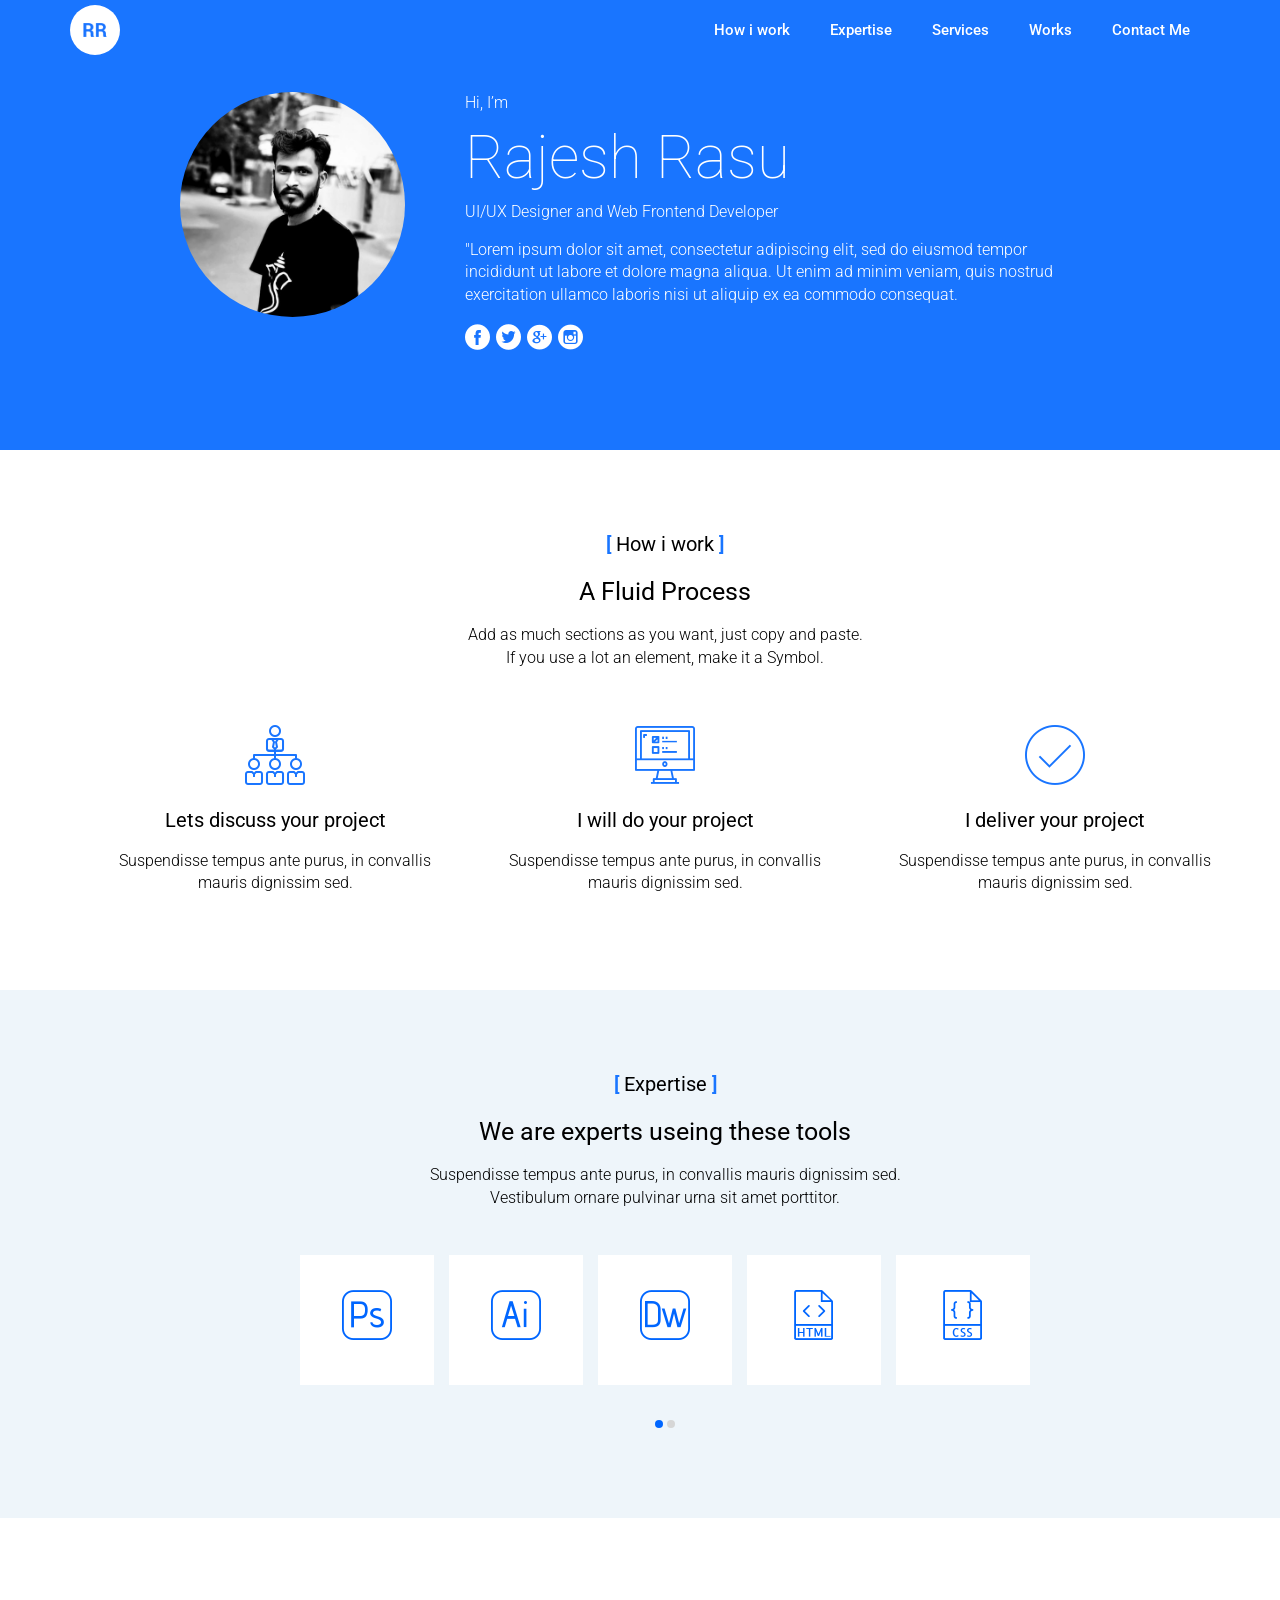
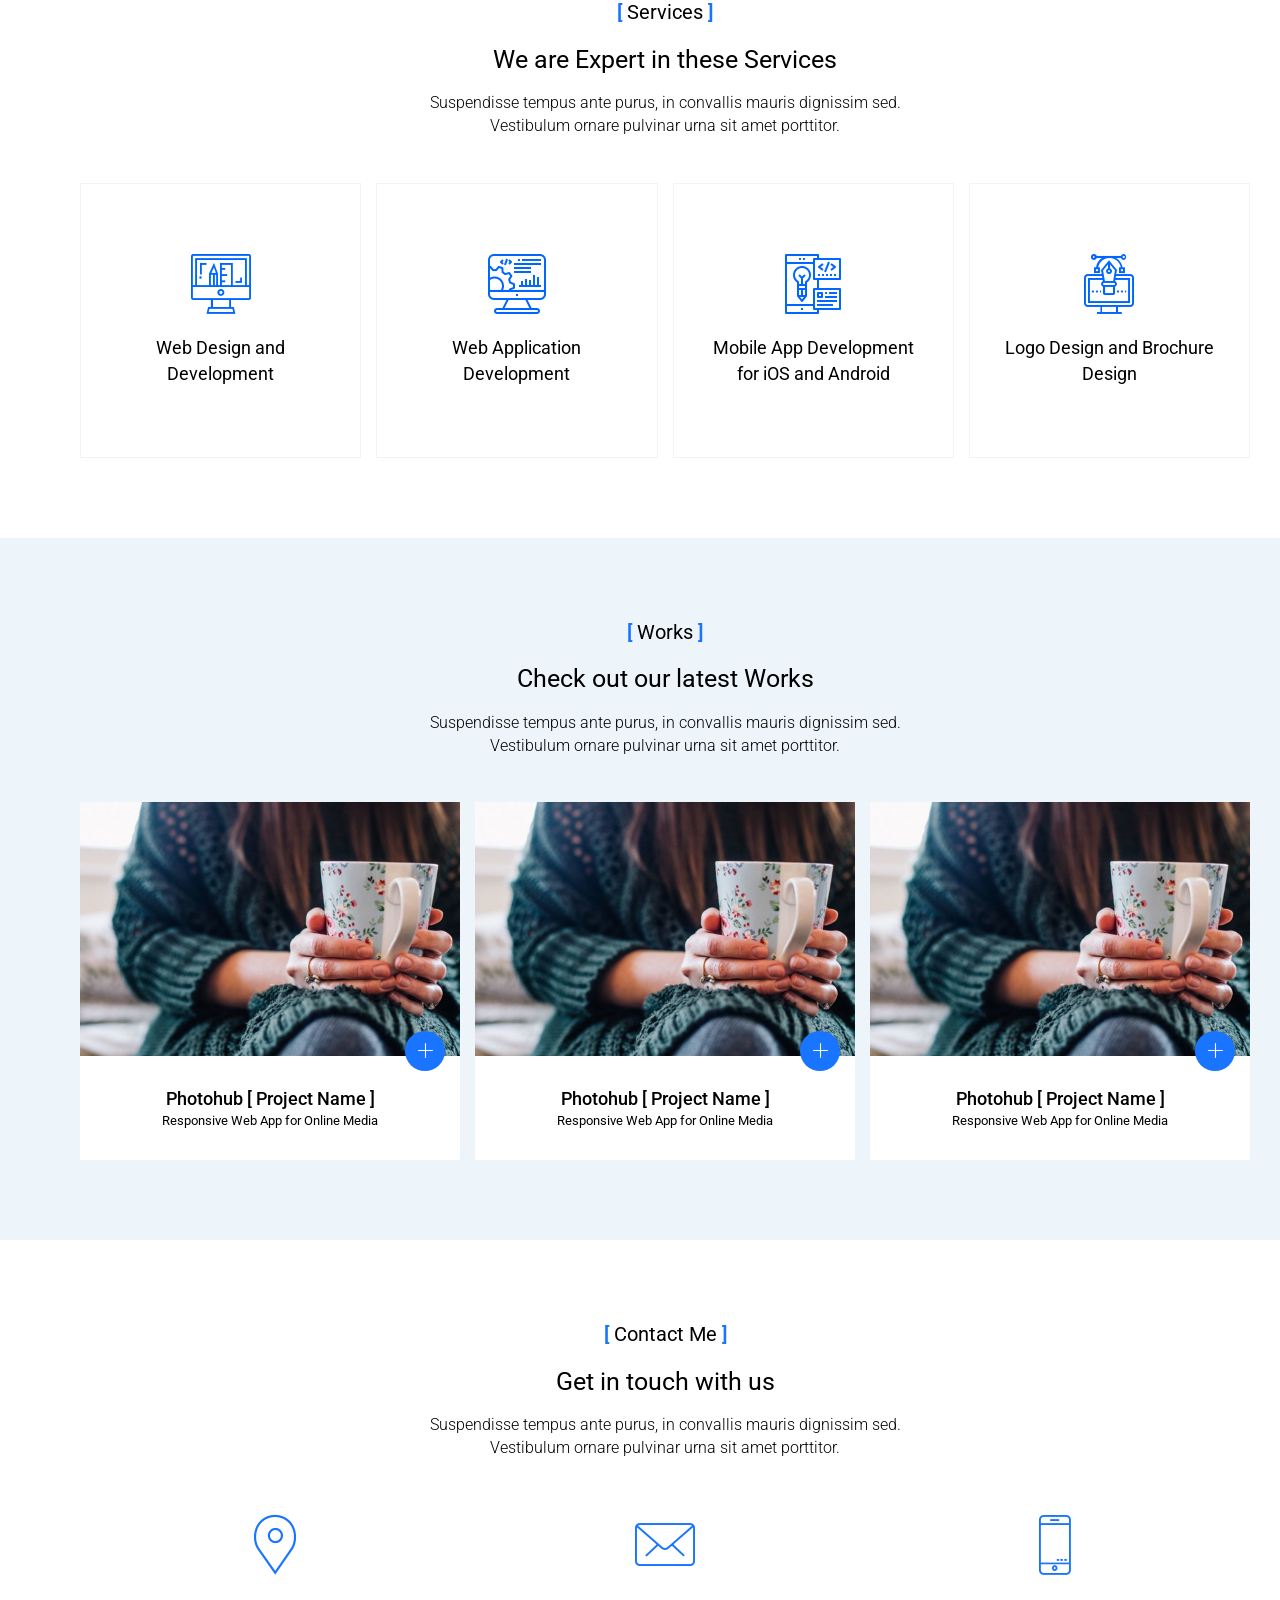
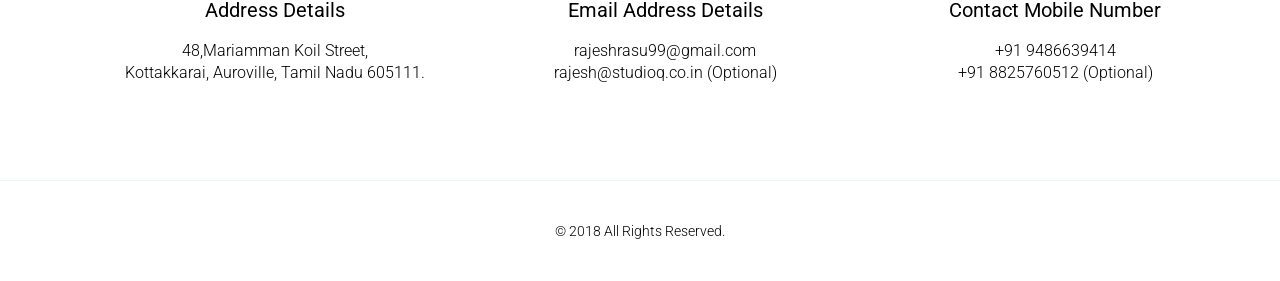
<file: WEB/HTML/index.html>
<!DOCTYPE html>
<html>

<head>
    <meta charset="utf-8">
    <meta name="viewport" content="width=device-width, initial-scale=1.0">
    <meta http-equiv="X-UA-Compatible" content="IE=edge">
    <meta name="theme-color" content="#1975ff" />
    <title>RR</title>
    <!--Bootstrap Stylesheet-->
    <link href="bootstrap/css/bootstrap.min.css" rel="stylesheet" type="text/css" />
    <link href="fonts/rajeshrasu/style.css" rel="stylesheet">
    <!-- Owl Stylesheets -->
    <link href="css/owlcarousel/owl.carousel.min.css" rel="stylesheet" type="text/css">
    <link href="css/owlcarousel/owl.theme.default.min.css" rel="stylesheet" type="text/css">
    <!-- Bootstrap Menu Humburger -->
    <link href="css/bootstrap-better-nav.css" rel="stylesheet" type="text/css">
    <!--Main Stylesheet-->
    <link href="style.css" rel="stylesheet" type="text/css">
</head>

<body>
    <div class="header-container">
        <nav class="navbar navbar-inverse">
            <div class="container">
                <div class="navbar-header">
                    <button type="button" class="navbar-toggle collapsed" data-toggle="collapse" data-target="#navbar" aria-expanded="false" aria-controls="navbar"> <span class="sr-only">Toggle navigation</span> <span class="icon-bar"></span> <span class="icon-bar"></span> <span class="icon-bar"></span> </button>
                    <a class="navbar-brand js-scroll-trigger" href="#page_top"></a> </div>
                <div id="navbar" class="navbar-collapse collapse">
                    <ul class="nav navbar-nav navbar-right">
                        <li><a class="js-scroll-trigger" href="#how_i_work">How i work</a></li>
                        <li><a class="js-scroll-trigger" href="#expertise">Expertise</a></li>
                        <li><a class="js-scroll-trigger" href="#services">Services</a></li>
                        <li><a class="js-scroll-trigger" href="#works">Works</a></li>
                        <li><a class="js-scroll-trigger" href="#contact_me">Contact Me</a></li>
                    </ul>
                </div>
                <!--/.nav-collapse -->
            </div>
            <!--/.container-fluid -->
        </nav>
    </div>
    <!-- Banner Container Start -->
    <div id="page_top" class="section-banner-container">
        <div class="container">
            <div class="banner-content-inner">
                <div class="col-lg-3 col-md-3 col-sm-12 col-xs-12 col-lg-offset-1 col-md-offset-1 col-sm-offset-0 col-xs-offset-0">
                    <div class="banner-profile-image">
                        <img class="profile" src="images/rajeshrasu.jpg" alt="Rajesh Rasu">
                    </div>
                </div>
                <div class="col-lg-7 col-md-7 col-sm-12 col-xs-12">
                    <div class="banner-profile-right">
                        <div class="title">Hi, I’m </div>
                        <div class="name">Rajesh Rasu</div>
                        <div class="designation">UI/UX Designer and Web Frontend Developer</div>
                        <div class="overview">
                            "Lorem ipsum dolor sit amet, consectetur adipiscing elit, sed do eiusmod tempor incididunt ut labore et dolore magna aliqua. Ut enim ad minim veniam, quis nostrud exercitation ullamco laboris nisi ut aliquip ex ea commodo consequat.
                        </div>
                        <div class="social-links">
                                    <a href="https://www.facebook.com/amuthan.rajesh" target="_blank">
                                        <i class="rr-facebook-logo-button"></i>
                                    </a>
                                    <a href="https://twitter.com/rajeshrasu99" target="_blank">
                                        <i class="rr-twitter-logo-button"></i>
                                    </a>
                                    <a href="https://plus.google.com/u/0/102851606074960457405" target="_blank">
                                        <i class="rr-google-plus-logo-button"></i>
                                    </a>
                                    <a href="https://www.instagram.com/rajeshrasu99/?hl=en" target="_blank">
                                        <i class="rr-instagram-logo"></i>
                                    </a>
                                </div>
                    </div>
                </div>
            </div>
        </div>
    </div>
    <!-- Banner Container End -->
    <!-- How I Work Container Start -->
    <div id="how_i_work" class="section-how-i-work-container">
        <div class="container">
            <div class="master-title-block">
                <div class="title-small"><span class="additional">[</span> How i work <span class="additional">]</span></div>
                <div class="title-large">A Fluid Process</div>
                <div class="title-text">
                    <p>Add as much sections as you want, just copy and paste.</p>
                    <p>If you use a lot an element, make it a Symbol.</p>
                </div>
            </div>
            <div class="section-how-i-work-content-block">
                <div class="row">
                    <div class="col-lg-4 col-md-4 col-sm-4 col-xs-12">
                        <div class="how-i-work-column">
                            <div class="howicon">
                                <i class="rr-teamwork" aria-hidden="true"></i>
                            </div>
                            <div class="howtitle">Lets discuss your project</div>
                            <div class="howtext">
                                Suspendisse tempus ante purus, in convallis mauris dignissim sed.
                            </div>
                        </div>
                    </div>
                    <div class="col-lg-4 col-md-4 col-sm-4 col-xs-12">
                        <div class="how-i-work-column">
                            <div class="howicon">
                                <i class="rr-application" aria-hidden="true"></i>
                            </div>
                            <div class="howtitle">I will do your project</div>
                            <div class="howtext">
                                Suspendisse tempus ante purus, in convallis mauris dignissim sed.
                            </div>
                        </div>
                    </div>
                    <div class="col-lg-4 col-md-4 col-sm-4 col-xs-12">
                        <div class="how-i-work-column">
                            <div class="howicon">
                                <i class="rr-tick-inside-a-circle" aria-hidden="true"></i>
                            </div>
                            <div class="howtitle">I deliver your project</div>
                            <div class="howtext">
                                Suspendisse tempus ante purus, in convallis mauris dignissim sed.
                            </div>
                        </div>
                    </div>
                </div>
            </div>
        </div>
    </div>
    <!-- How I Work Container End -->
    <!-- Expertise Container Start -->
    <div id="expertise" class="section-expertise-container">
        <div class="container">
            <div class="master-title-block">
                <div class="title-small"><span class="additional">[</span> Expertise <span class="additional">]</span></div>
                <div class="title-large">We are experts useing these tools</div>
                <div class="title-text">
                    <p>Suspendisse tempus ante purus, in convallis mauris dignissim sed.</p>
                    <p>Vestibulum ornare pulvinar urna sit amet porttitor.</p>
                </div>
            </div>
            <div class="section-expertise-carousel">
                <div class="row">
                    <div id="expertise-carousel" class="owl-carousel owl-theme">
                        <div class="item">
                            <div class="expertise-logo">
                                <i class="rr-photoshop"></i>
                            </div>
                        </div>
                        <div class="item">
                            <div class="expertise-logo">
                                <i class="rr-illustrator"></i>
                            </div>
                        </div>
                        <div class="item">
                            <div class="expertise-logo">
                                <i class="rr-dreamweaver"></i>
                            </div>
                        </div>
                        <div class="item">
                            <div class="expertise-logo">
                                <i class="rr-html"></i>
                            </div>
                        </div>
                        <div class="item">
                            <div class="expertise-logo">
                                <i class="rr-css"></i>
                            </div>
                        </div>
                        <div class="item">
                            <div class="expertise-logo">
                                <i class="rr-wordpress-logo-button"></i>
                            </div>
                        </div>
                        <div class="item">
                            <div class="expertise-logo">
                                <i class="rr-Magento"></i>
                            </div>
                        </div>
                    </div>
                </div>
            </div>
        </div>
    </div>
    <!-- Expertise Container End -->
    <!-- Services Container Start -->
    <div id="services" class="section-services-container">
        <div class="container">
            <div class="master-title-block">
                <div class="title-small"><span class="additional">[</span> Services <span class="additional">]</span></div>
                <div class="title-large">We are Expert in these Services</div>
                <div class="title-text">
                    <p>Suspendisse tempus ante purus, in convallis mauris dignissim sed.</p>
                    <p>Vestibulum ornare pulvinar urna sit amet porttitor.</p>
                </div>
            </div>
            <div class="section-services-carousel">
                <div class="row">
                    <div id="services-carousel" class="owl-carousel owl-theme">
                        <div class="item">
                            <div class="service-single-item">
                                <div class="icon">
                                    <i class="rr-computer" aria-hidden="true"></i>
                                </div>
                                <div class="text">
                                    Web Design and Development
                                </div>
                            </div>
                        </div>
                        <div class="item">
                            <div class="service-single-item">
                                <div class="icon">
                                    <i class="rr-seo" aria-hidden="true"></i>
                                </div>
                                <div class="text">
                                    Web Application Development
                                </div>
                            </div>
                        </div>
                        <div class="item">
                            <div class="service-single-item">
                                <div class="icon">
                                    <i class="rr-phone" aria-hidden="true"></i>
                                </div>
                                <div class="text">
                                    Mobile App Development for iOS and Android
                                </div>
                            </div>
                        </div>
                        <div class="item">
                            <div class="service-single-item">
                                <div class="icon">
                                    <i class="rr-vector" aria-hidden="true"></i>
                                </div>
                                <div class="text">
                                    Logo Design and Brochure Design
                                </div>
                            </div>
                        </div>
                    </div>
                </div>
            </div>
        </div>
    </div>
    <!-- Services Container End -->
    <!-- Works Container Start -->
    <div id="works" class="section-expertise-container">
        <div class="container">
            <div class="master-title-block">
                <div class="title-small"><span class="additional">[</span> Works <span class="additional">]</span></div>
                <div class="title-large">Check out our latest Works</div>
                <div class="title-text">
                    <p>Suspendisse tempus ante purus, in convallis mauris dignissim sed.</p>
                    <p>Vestibulum ornare pulvinar urna sit amet porttitor.</p>
                </div>
            </div>
            <div class="section-work-carousel">
                <div class="row">
                    <div id="work-carousel" class="owl-carousel owl-theme">
                        <div class="item">
                            <div class="work-single-card">
                                <div class="project-image">
                                    <img class="img-responsive" src="images/29-940x480.jpg" alt="">
                                    <button class="btn btn-popup" data-toggle="modal" data-target="#project-details">
                                        <i class="rr-plus-symbol"></i>
                                    </button>
                                </div>
                                <div class="project-details">
                                    <div class="project-name">Photohub [ Project Name ]</div>
                                    <div class="project-cate">Responsive Web App for Online Media</div>
                                </div>
                            </div>
                        </div>
                        <div class="item">
                            <div class="work-single-card">
                                <div class="project-image">
                                    <img class="img-responsive" src="images/29-940x480.jpg" alt="">
                                    <button class="btn btn-popup">
                                        <i class="rr-plus-symbol"></i>
                                    </button>
                                </div>
                                <div class="project-details">
                                    <div class="project-name">Photohub [ Project Name ]</div>
                                    <div class="project-cate">Responsive Web App for Online Media</div>
                                </div>
                            </div>
                        </div>
                        <div class="item">
                            <div class="work-single-card">
                                <div class="project-image">
                                    <img class="img-responsive" src="images/29-940x480.jpg" alt="">
                                    <button class="btn btn-popup">
                                        <i class="rr-plus-symbol"></i>
                                    </button>
                                </div>
                                <div class="project-details">
                                    <div class="project-name">Photohub [ Project Name ]</div>
                                    <div class="project-cate">Responsive Web App for Online Media</div>
                                </div>
                            </div>
                        </div>
                    </div>
                </div>
            </div>
        </div>
    </div>
    <!-- Works Container End -->
    <!-- Contact Container Start -->
    <div id="contact_me" class="section-contact-container">
        <div class="container">
            <div class="master-title-block">
                <div class="title-small"><span class="additional">[</span> Contact Me <span class="additional">]</span></div>
                <div class="title-large">Get in touch with us</div>
                <div class="title-text">
                    <p>Suspendisse tempus ante purus, in convallis mauris dignissim sed.</p>
                    <p>Vestibulum ornare pulvinar urna sit amet porttitor.</p>
                </div>
            </div>
            <div class="section-contact-content-block">
                <div class="row">
                    <div class="col-lg-4 col-md-4 col-sm-4 col-xs-12">
                        <div class="contact-column">
                            <div class="contacticon">
                                <i class="rr-placeholder" aria-hidden="true"></i>
                            </div>
                            <div class="contacttitle">Address Details</div>
                            <div class="contacttext">
                                <p>48,Mariamman Koil Street, </p>
                                <p>Kottakkarai, Auroville, Tamil Nadu 605111.</p>
                            </div>
                        </div>
                    </div>
                    <div class="col-lg-4 col-md-4 col-sm-4 col-xs-12">
                        <div class="contact-column">
                            <div class="contacticon">
                                <i class="rr-mail" aria-hidden="true"></i>
                            </div>
                            <div class="contacttitle">Email Address Details</div>
                            <div class="contacttext">
                                <p>rajeshrasu99@gmail.com</p>
                                <p>rajesh@studioq.co.in (Optional)</p>
                            </div>
                        </div>
                    </div>
                    <div class="col-lg-4 col-md-4 col-sm-4 col-xs-12">
                        <div class="contact-column">
                            <div class="contacticon">
                                <i class="rr-smartphone" aria-hidden="true"></i>
                            </div>
                            <div class="contacttitle">Contact Mobile Number</div>
                            <div class="contacttext">
                                <p>+91 9486639414</p>
                                <p>+91 8825760512 (Optional)</p>
                            </div>
                        </div>
                    </div>
                </div>
            </div>
        </div>
    </div>
    <!-- Contact Container End -->
    <!-- Contact Container Start -->
    <div class="footer-container">
        <div class="container">
            <div class="footer-text">© 2018 All Rights Reserved.</div>
        </div>
    </div>
    <!-- Contact Container End -->
    <!-- Project Detail Modal Start -->
    <!-- Modal -->
    <div id="project-details" class="modal fade" role="dialog">
        <div class="modal-dialog">
            <!-- Modal content-->
            <div class="modal-content">
                <div class="modal-body">
                    <button type="button" class="close" data-dismiss="modal">
                        <i class="rr-cross-out"></i>
                    </button>
                    <div class="row">
                        <div class="col-lg-6 col-md-6 col-sm-12 col-xs-12">
                            <div class="project-image">
                                <img src="images/29-940x480.jpg" class="img-responsive" alt="">
                            </div>
                        </div>
                        <div class="col-lg-6 col-md-6 col-sm-12 col-xs-12">
                            <div class="project-details">
                                <div class="project-name">Photohub [ Project Name ]</div>
                                <div class="project-cate">Responsive Web App for Online Media</div>
                                <div class="project-desc">
                                    <p>Excepteur sint occaecat cupidatat non proident, sunt in culpa qui officia deserunt mollit anim id est laborum. sed ut perspiciatis unde omnis iste natus error sit voltatem accusantium.</p>
                                </div>
                                <div class="social-links">
                                    <a href="javascript;" target="_blank">
                                        <i class="rr-facebook-logo-button"></i>
                                    </a>
                                    <a href="javascript;" target="_blank">
                                        <i class="rr-twitter-logo-button"></i>
                                    </a>
                                    <a href="javascript;" target="_blank">
                                        <i class="rr-google-plus-logo-button"></i>
                                    </a>
                                    <a href="javascript;" target="_blank">
                                        <i class="rr-instagram-logo"></i>
                                    </a>
                                </div>
                                <div class="launch-project">
                                    <a href="#" class="btn btn-launch">Launch Project</a>
                                </div>
                            </div>
                        </div>
                    </div>
                </div>
            </div>
        </div>
    </div>
    <!-- Project Detail Modal End -->
    <!--Using Jquery Version 3.2.1-->
    <script src="js/jquery-3.2.1.min.js" type="text/javascript"></script>
    <!-- Bootstrap Jquery -->
    <script src="bootstrap/js/bootstrap.min.js" type="text/javascript"></script>
    <!-- Owlcarousel Script-->
    <script src="js/owlcarousel/owl.carousel.min.js" type="text/javascript"></script>
    <!-- Bootstrap Menu Humberger -->
    <script src="js/bootstrap-better-nav.js" type="text/javascript"></script>
    <!-- scrolling Animation -->
    <script src="js/jquery.easing.min.js" type="text/javascript"></script>
    <script src="js/scrolling-nav.js" type="text/javascript"></script>
    <!-- Main Script-->
    <script src="js/main.js" type="text/javascript"></script>
</body>

</html>
</file>
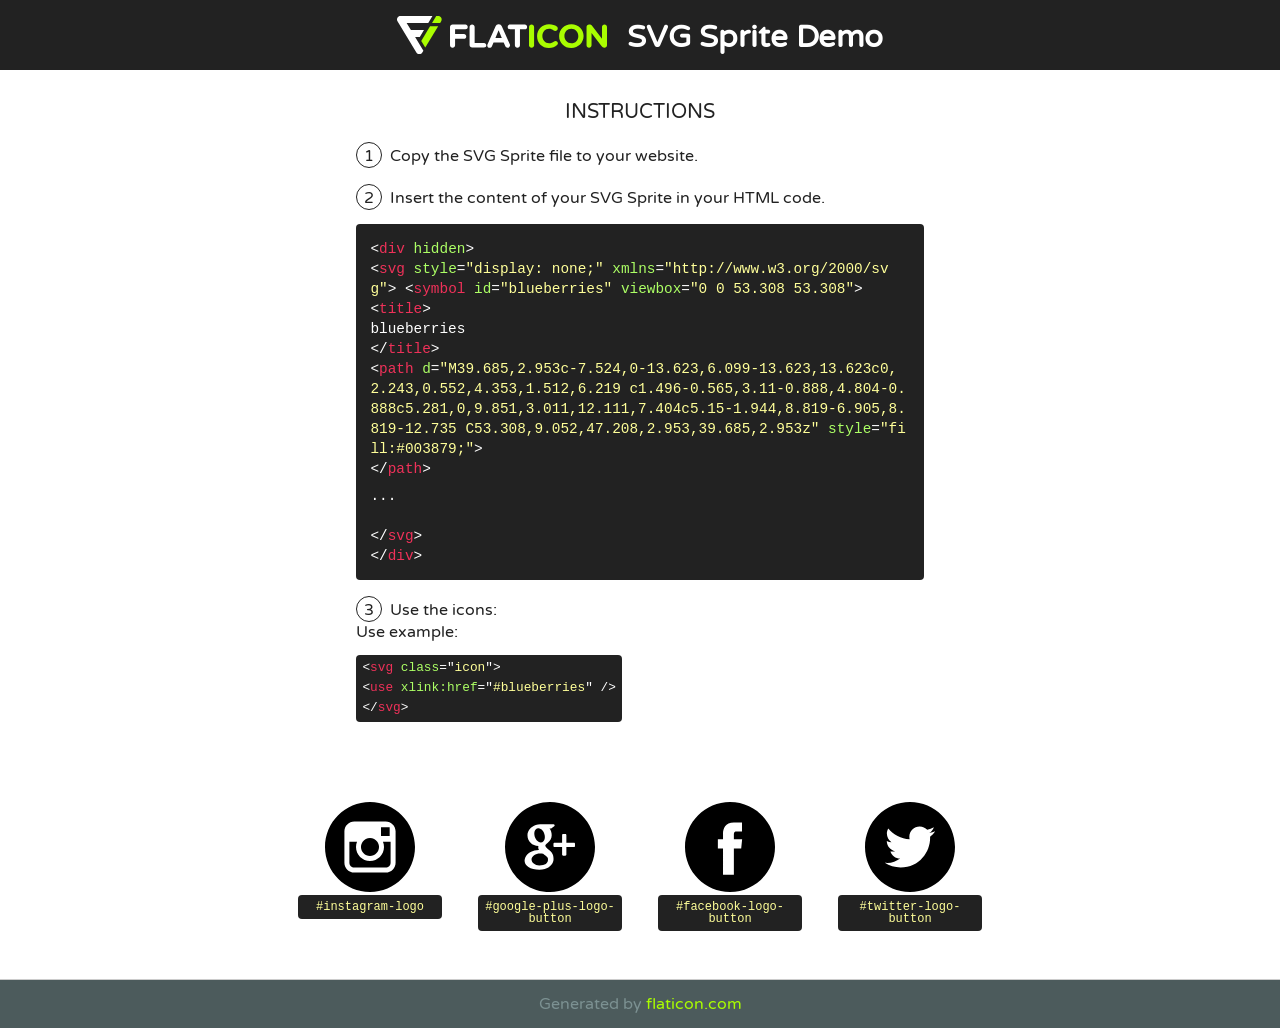
<file: WEB/Sources/my-icons-collection (1)/My icons collection-SVG-Sprites-Demo.html>
<!DOCTYPE html>
<!--
Flaticon SVG Sprite: My icons collectionCreation date: 19/05/2018 06:55-->
<html>
<!DOCTYPE html>
<html>
<head>
    <title>Flaticon SVG Sprite</title>
    <link href="http://fonts.googleapis.com/css?family=Varela+Round" rel="stylesheet" type="text/css"/>
    <meta charset="UTF-8">
    <style>
        html, body, div, span, applet, object, iframe,
        h1, h2, h3, h4, h5, h6, p, blockquote, pre,
        a, abbr, acronym, address, big, cite, code,
        del, dfn, em, img, ins, kbd, q, s, samp,
        small, strike, strong, sub, sup, tt, var,
        b, u, i, center,
        dl, dt, dd, ol, ul, li,
        fieldset, form, label, legend,
        table, caption, tbody, tfoot, thead, tr, th, td,
        article, aside, canvas, details, embed,
        figure, figcaption, footer, header, hgroup,
        menu, nav, output, ruby, section, summary,
        time, mark, audio, video {
            margin: 0;
            padding: 0;
            border: 0;
            font-size: 100%;
            font: inherit;
            vertical-align: baseline;
        }
        /* HTML5 display-role reset for older browsers */
        article, aside, details, figcaption, figure,
        footer, header, hgroup, menu, nav, section {
            display: block;
        }
        body {
            line-height: 1;
        }
        ol, ul {
            list-style: none;
        }
        blockquote, q {
            quotes: none;
        }
        blockquote:before, blockquote:after,
        q:before, q:after {
            content: '';
            content: none;
        }
        table {
            border-collapse: collapse;
            border-spacing: 0;
        }
        body {
            font-family: 'Varela Round', Helvetica, Arial, sans-serif;
            font-size: 16px;
            color: #222;
        }
        a {
            color: #333;
            border-bottom: 1px solid #a9fd00;
            font-weight: bold;
            text-decoration: none;
        }
        * {
            -moz-box-sizing: border-box;
            -webkit-box-sizing: border-box;
            box-sizing: border-box;
            margin: 0;
            padding: 0;
        }
        .glyph svg.icon {
            width: 90px;
            height: 90px
        }
        .wrapper {
            max-width: 600px;
            margin: auto;
            padding: 0 1em;
        }
        .title {
            font-size: 1.25em;
            text-align: center;
            margin-bottom: 1em;
            text-transform: uppercase;
        }
        header {
            text-align: center;
            background-color: #222;
            color: #fff;
            padding: 1em;
        }
        header .logo {
            width: 210px;
            height: 38px;
            display: inline-block;
            vertical-align: middle;
            margin-right: 1em;
            border: none;
        }
        header strong {
            font-size: 1.95em;
            font-weight: bold;
            vertical-align: middle;
            margin-top: 5px;
            display: inline-block;
        }
        .demo {
            margin: 2em auto;
            line-height: 1.25em;
        }
        .demo ul li {
            margin-bottom: 1em;
        }
        .demo ul li .num {
            color: #222;
            border-radius: 20px;
            display: inline-block;
            width: 26px;
            padding: 3px;
            height: 26px;
            text-align: center;
            margin-right: 0.5em;
            border: 1px solid #222;
        }
        .demo ul li code {
            background-color: #222;
            border-radius: 4px;
            padding: 0.25em 0.5em;
            display: inline-block;
            color: #fff;
            font-family: Consolas,Monaco,Lucida Console,Liberation Mono,DejaVu Sans Mono,Bitstream Vera Sans Mono,Courier New, monospace;
            font-weight: lighter;
            margin-top: 1em;
            font-size: 0.8em;
            word-break: break-all;
        }
        .demo ul li code.big {
            padding: 1em;
            font-size: 0.9em;
        }
        .demo ul li code .red {
            color: #EF3159;
        }
        .demo ul li code .green {
            color: #ACFF65;
        }
        .demo ul li code .yellow {
            color: #FFFF99;
        }
        .demo ul li code .blue {
            color: #99D3FF;
        }
        .demo ul li code .purple {
            color: #A295FF;
        }
        .demo ul li code .dots {
            margin-top: 0.5em;
            display: block;
        }
        #glyphs {
            border-bottom: 1px solid #ccc;
            padding: 2em 0;
            text-align: center;
        }
        .glyph {
            display: inline-block;
            width: 9em;
            margin: 1em;
            text-align: center;
            vertical-align: top;
            background: #FFF;
        }
        .glyph .glyph-icon {
            padding: 10px;
            display: block;
            font-family:"Flaticon";
            font-size: 64px;
            line-height: 1;
        }
        .glyph .glyph-icon:before {
            font-size: 64px;
            color: #222;
            margin-left: 0;
        }
        .class-name {
            font-size: 0.75em;
            background-color: #222;
            color: #fff;
            border-radius: 4px;
            padding: 0.5em;
            color: #FFFF99;
            font-family: Consolas,Monaco,Lucida Console,Liberation Mono,DejaVu Sans Mono,Bitstream Vera Sans Mono,Courier New, monospace;
        }
        .author-name {
            font-size: 0.6em;
            background-color: #fcfcfd;
            border: 1px solid #DEDEE4;
            border-top: 0;
            border-radius: 0 0 4px 4px;
            padding: 0.5em;
        }
        .attribution .title {
            margin-top: 2em;
        }
        .attribution textarea {
            background-color: #fcfcfd;
            padding: 1em;
            border: none;
            box-shadow: none;
            border: 1px solid #DEDEE4;
            border-radius: 4px;
            resize: none;
            width: 100%;
            height: 150px;
            font-size: 0.8em;
            font-family: Consolas,Monaco,Lucida Console,Liberation Mono,DejaVu Sans Mono,Bitstream Vera Sans Mono,Courier New, monospace;
            -webkit-appearance: none;
        }
        .iconsuse {
            margin: 2em auto;
            text-align: center;
            max-width: 1200px;
        }
        .iconsuse:after {
            content: '';
            display: table;
            clear: both;
        }
        .iconsuse .image {
            float: left;
            width: 25%;
            padding: 0 1em;
        }
        .iconsuse .image p {
            margin-bottom: 1em;
        }
        .iconsuse .image span {
            display: block;
            font-size: 0.65em;
            background-color: #222;
            color: #fff;
            border-radius: 4px;
            padding: 0.5em;
            color: #FFFF99;
            margin-top: 1em;
            font-family: Consolas,Monaco,Lucida Console,Liberation Mono,DejaVu Sans Mono,Bitstream Vera Sans Mono,Courier New, monospace;
        }
        #footer {
            text-align: center;
            background-color: #4C5B5C;
            color: #7c9192;
            padding: 1em;
        }
        #footer a {
            border: none;
            color: #a9fd00;
            font-weight: normal;
        }
        @media (max-width: 960px) {
            .iconsuse .image {
                width: 50%;
            }
        }
        @media (max-width: 560px) {
            .iconsuse .image {
                width: 100%;
            }
        }
    </style>
</head>
<body class="characters-off">
    <div hidden>
        <svg xmlns="http://www.w3.org/2000/svg" style="display: none;"><symbol id="instagram-logo" viewBox="0 0 49.652 49.652"><title>instagram-logo</title><path d="M24.825,29.796c2.739,0,4.972-2.229,4.972-4.97c0-1.082-0.354-2.081-0.94-2.897c-0.903-1.252-2.371-2.073-4.029-2.073 c-1.659,0-3.126,0.82-4.031,2.072c-0.588,0.816-0.939,1.815-0.94,2.897C19.854,27.566,22.085,29.796,24.825,29.796z"/><polygon points="35.678,18.746 35.678,14.58 35.678,13.96 35.055,13.962 30.891,13.975 30.907,18.762 "/><path d="M24.826,0C11.137,0,0,11.137,0,24.826c0,13.688,11.137,24.826,24.826,24.826c13.688,0,24.826-11.138,24.826-24.826 C49.652,11.137,38.516,0,24.826,0z M38.945,21.929v11.56c0,3.011-2.448,5.458-5.457,5.458H16.164 c-3.01,0-5.457-2.447-5.457-5.458v-11.56v-5.764c0-3.01,2.447-5.457,5.457-5.457h17.323c3.01,0,5.458,2.447,5.458,5.457V21.929z"/><path d="M32.549,24.826c0,4.257-3.464,7.723-7.723,7.723c-4.259,0-7.722-3.466-7.722-7.723c0-1.024,0.204-2.003,0.568-2.897 h-4.215v11.56c0,1.494,1.213,2.704,2.706,2.704h17.323c1.491,0,2.706-1.21,2.706-2.704v-11.56h-4.217 C32.342,22.823,32.549,23.802,32.549,24.826z"/></symbol><symbol id="google-plus-logo-button" viewBox="0 0 49.652 49.652"><title>google-plus-logo-button</title><path d="M21.5,28.94c-0.161-0.107-0.326-0.223-0.499-0.34c-0.503-0.154-1.037-0.234-1.584-0.241h-0.066 c-2.514,0-4.718,1.521-4.718,3.257c0,1.89,1.889,3.367,4.299,3.367c3.179,0,4.79-1.098,4.79-3.258 c0-0.204-0.024-0.416-0.075-0.629C23.432,30.258,22.663,29.735,21.5,28.94z"/><path d="M19.719,22.352c0.002,0,0.002,0,0.002,0c0.601,0,1.108-0.237,1.501-0.687c0.616-0.702,0.889-1.854,0.727-3.077 c-0.285-2.186-1.848-4.006-3.479-4.053l-0.065-0.002c-0.577,0-1.092,0.238-1.483,0.686c-0.607,0.693-0.864,1.791-0.705,3.012 c0.286,2.184,1.882,4.071,3.479,4.121H19.719L19.719,22.352z"/><path d="M24.826,0C11.137,0,0,11.137,0,24.826c0,13.688,11.137,24.826,24.826,24.826c13.688,0,24.826-11.138,24.826-24.826 C49.652,11.137,38.516,0,24.826,0z M21.964,36.915c-0.938,0.271-1.953,0.408-3.018,0.408c-1.186,0-2.326-0.136-3.389-0.405 c-2.057-0.519-3.577-1.503-4.287-2.771c-0.306-0.548-0.461-1.132-0.461-1.737c0-0.623,0.149-1.255,0.443-1.881 c1.127-2.402,4.098-4.018,7.389-4.018c0.033,0,0.064,0,0.094,0c-0.267-0.471-0.396-0.959-0.396-1.472 c0-0.255,0.034-0.515,0.102-0.78c-3.452-0.078-6.035-2.606-6.035-5.939c0-2.353,1.881-4.646,4.571-5.572 c0.805-0.278,1.626-0.42,2.433-0.42h7.382c0.251,0,0.474,0.163,0.552,0.402c0.078,0.238-0.008,0.5-0.211,0.647l-1.651,1.195 c-0.099,0.07-0.218,0.108-0.341,0.108H24.55c0.763,0.915,1.21,2.22,1.21,3.685c0,1.617-0.818,3.146-2.307,4.311 c-1.15,0.896-1.195,1.143-1.195,1.654c0.014,0.281,0.815,1.198,1.699,1.823c2.059,1.456,2.825,2.885,2.825,5.269 C26.781,33.913,24.89,36.065,21.964,36.915z M38.635,24.253c0,0.32-0.261,0.58-0.58,0.58H33.86v4.197 c0,0.32-0.261,0.58-0.578,0.58h-1.195c-0.322,0-0.582-0.26-0.582-0.58v-4.197h-4.192c-0.32,0-0.58-0.258-0.58-0.58V23.06 c0-0.32,0.26-0.582,0.58-0.582h4.192v-4.193c0-0.321,0.26-0.58,0.582-0.58h1.195c0.317,0,0.578,0.259,0.578,0.58v4.193h4.194 c0.319,0,0.58,0.26,0.58,0.58V24.253z"/></symbol><symbol id="facebook-logo-button" viewBox="0 0 49.652 49.652"><title>facebook-logo-button</title><path d="M24.826,0C11.137,0,0,11.137,0,24.826c0,13.688,11.137,24.826,24.826,24.826c13.688,0,24.826-11.138,24.826-24.826 C49.652,11.137,38.516,0,24.826,0z M31,25.7h-4.039c0,6.453,0,14.396,0,14.396h-5.985c0,0,0-7.866,0-14.396h-2.845v-5.088h2.845 v-3.291c0-2.357,1.12-6.04,6.04-6.04l4.435,0.017v4.939c0,0-2.695,0-3.219,0c-0.524,0-1.269,0.262-1.269,1.386v2.99h4.56L31,25.7z "/></symbol><symbol id="twitter-logo-button" viewBox="0 0 49.652 49.652"><title>twitter-logo-button</title><path d="M24.826,0C11.137,0,0,11.137,0,24.826c0,13.688,11.137,24.826,24.826,24.826c13.688,0,24.826-11.138,24.826-24.826 C49.652,11.137,38.516,0,24.826,0z M35.901,19.144c0.011,0.246,0.017,0.494,0.017,0.742c0,7.551-5.746,16.255-16.259,16.255 c-3.227,0-6.231-0.943-8.759-2.565c0.447,0.053,0.902,0.08,1.363,0.08c2.678,0,5.141-0.914,7.097-2.446 c-2.5-0.046-4.611-1.698-5.338-3.969c0.348,0.066,0.707,0.103,1.074,0.103c0.521,0,1.027-0.068,1.506-0.199 c-2.614-0.524-4.583-2.833-4.583-5.603c0-0.024,0-0.049,0.001-0.072c0.77,0.427,1.651,0.685,2.587,0.714 c-1.532-1.023-2.541-2.773-2.541-4.755c0-1.048,0.281-2.03,0.773-2.874c2.817,3.458,7.029,5.732,11.777,5.972 c-0.098-0.419-0.147-0.854-0.147-1.303c0-3.155,2.558-5.714,5.713-5.714c1.644,0,3.127,0.694,4.171,1.804 c1.303-0.256,2.523-0.73,3.63-1.387c-0.43,1.335-1.333,2.454-2.516,3.162c1.157-0.138,2.261-0.444,3.282-0.899 C37.987,17.334,37.018,18.341,35.901,19.144z"/></symbol></svg>    </div>
    <header>
        <a href="https://www.flaticon.com/" target="_blank" class="logo">
            <svg version="1.1" xmlns="http://www.w3.org/2000/svg" xmlns:xlink="http://www.w3.org/1999/xlink" xmlns:a="http://ns.adobe.com/AdobeSVGViewerExtensions/3.0/" viewBox="0 0 560.875 102.036" enable-background="new 0 0 560.875 102.036" xml:space="preserve">
                <defs>
                </defs>
                <g>
                    <g class="letters">
                        <path fill="#ffffff" d="M141.596,29.675c0-3.777,2.985-6.767,6.764-6.767h34.438c3.426,0,6.15,2.728,6.15,6.15
                        c0,3.43-2.724,6.149-6.15,6.149h-27.674v13.091h23.719c3.429,0,6.151,2.724,6.151,6.15c0,3.43-2.723,6.149-6.151,6.149h-23.719
                        v17.574c0,3.773-2.986,6.761-6.764,6.761c-3.779,0-6.764-2.989-6.764-6.761V29.675z"></path>
                        <path fill="#ffffff" d="M193.844,29.149c0-3.781,2.985-6.767,6.764-6.767c3.776,0,6.763,2.985,6.763,6.767v42.957h25.039
                        c3.426,0,6.149,2.726,6.149,6.153c0,3.425-2.723,6.15-6.149,6.15h-31.802c-3.779,0-6.764-2.986-6.764-6.768V29.149z"></path>
                        <path fill="#ffffff" d="M241.891,75.71l21.438-48.407c1.492-3.341,4.215-5.357,7.906-5.357h0.792
                        c3.686,0,6.323,2.017,7.815,5.357l21.439,48.407c0.436,0.967,0.701,1.845,0.701,2.723c0,3.602-2.809,6.501-6.414,6.501
                        c-3.161,0-5.269-1.845-6.499-4.655l-4.132-9.661h-27.059l-4.301,10.102c-1.144,2.631-3.426,4.214-6.237,4.214
                        c-3.517,0-6.24-2.81-6.24-6.325C241.1,77.64,241.451,76.677,241.891,75.71z M279.932,58.666l-8.521-20.297l-8.526,20.297H279.932
                        z"></path>
                        <path fill="#ffffff" d="M314.864,35.387H301.86c-3.429,0-6.239-2.813-6.239-6.238c0-3.429,2.811-6.24,6.239-6.24h39.533
                        c3.426,0,6.237,2.811,6.237,6.24c0,3.425-2.811,6.238-6.237,6.238h-13.001v42.785c0,3.773-2.99,6.761-6.764,6.761
                        c-3.779,0-6.764-2.989-6.764-6.761V35.387z"></path>
                        <path fill="#A9FD00" d="M352.615,29.149c0-3.781,2.985-6.767,6.767-6.767c3.774,0,6.761,2.985,6.761,6.767v49.024
                        c0,3.773-2.987,6.761-6.761,6.761c-3.781,0-6.767-2.989-6.767-6.761V29.149z"></path>
                        <path fill="#A9FD00" d="M374.132,53.836v-0.179c0-17.481,13.178-31.801,32.065-31.801c9.22,0,15.459,2.458,20.557,6.238
                        c1.402,1.054,2.637,2.985,2.637,5.357c0,3.692-2.985,6.59-6.681,6.59c-1.845,0-3.071-0.702-4.044-1.319
                        c-3.776-2.813-7.729-4.393-12.562-4.393c-10.364,0-17.831,8.611-17.831,19.154v0.173c0,10.542,7.291,19.329,17.831,19.329
                        c5.715,0,9.492-1.756,13.359-4.834c1.049-0.874,2.458-1.491,4.039-1.491c3.429,0,6.325,2.813,6.325,6.236
                        c0,2.106-1.056,3.78-2.282,4.834c-5.539,4.834-12.036,7.733-21.878,7.733C387.572,85.464,374.132,71.493,374.132,53.836z"></path>
                        <path fill="#A9FD00" d="M433.009,53.836v-0.179c0-17.481,13.79-31.801,32.766-31.801c18.981,0,32.592,14.143,32.592,31.628v0.173
                        c0,17.483-13.785,31.807-32.769,31.807C446.625,85.464,433.009,71.32,433.009,53.836z M484.224,53.836v-0.179
                        c0-10.539-7.725-19.326-18.626-19.326c-10.893,0-18.449,8.611-18.449,19.154v0.173c0,10.542,7.73,19.329,18.626,19.329
                        C476.676,72.986,484.224,64.378,484.224,53.836z"></path>
                        <path fill="#A9FD00" d="M506.233,29.321c0-3.774,2.99-6.763,6.767-6.763h1.401c3.252,0,5.183,1.583,7.029,3.953l26.093,34.265
                        V29.059c0-3.692,2.99-6.677,6.681-6.677c3.683,0,6.671,2.985,6.671,6.677v48.934c0,3.78-2.987,6.765-6.764,6.765h-0.436
                        c-3.257,0-5.188-1.581-7.034-3.953l-27.056-35.492v32.944c0,3.687-2.985,6.676-6.678,6.676c-3.683,0-6.673-2.989-6.673-6.676
                        V29.321z"></path>
                    </g>
                    <g class="insignia">
                        <path fill="#ffffff" d="M48.372,56.137h12.517l11.156-18.537H37.186L25.688,18.539h57.825L94.668,0H9.271
                        C5.925,0,2.842,1.801,1.198,4.716c-1.644,2.907-1.593,6.482,0.134,9.343l50.38,83.501c1.678,2.781,4.689,4.476,7.938,4.476
                        c3.246,0,6.257-1.695,7.935-4.476l2.898-4.804L48.372,56.137z"></path>
                        <g class="i">
                            <path fill="#A9FD00" d="M93.575,18.539h0.031v0.004l21.652,0.004l2.705-4.488c1.727-2.861,1.778-6.436,0.133-9.343
                            C116.454,1.801,113.371,0,110.026,0h-5.294L93.575,18.539z"></path>
                            <polygon fill="#A9FD00" points="88.291,27.356 64.725,66.486 75.519,84.404 109.942,27.356"></polygon>
                        </g>
                    </g>
                </g>
            </svg>
        </a>
        <strong>SVG Sprite Demo</strong>
    </header>
    <section class="demo wrapper">
        <p class="title">Instructions</p>
        <ul>
            <li>
                <span class="num">1</span>Copy the SVG Sprite file to your website.
            </li>
            <li>
                <span class="num">2</span>Insert the content of your SVG Sprite in your HTML code.
                <code class="big">
                    &lt;<span class="red">div</span> <span class="green">hidden</span>&gt;<br>
                    &lt;<span class="red">svg</span> <span class="green">style</span>=<span class="yellow">"display: none;"</span> <span class="green">xmlns</span>=<span class="yellow">"http://www.w3.org/2000/svg"</span>>
                    &lt;<span class="red">symbol</span> <span class="green">id</span>=<span class="yellow">"blueberries"</span> <span class="green">viewbox</span>=<span class="yellow">"0 0 53.308 53.308"</span>><br>
                    &lt;<span class="red">title</span>><br>
                    blueberries<br>
                    &lt;/<span class="red">title</span>><br>
                    &lt;<span class="red">path</span> <span class="green">d</span>=<span class="yellow">"M39.685,2.953c-7.524,0-13.623,6.099-13.623,13.623c0,2.243,0.552,4.353,1.512,6.219   c1.496-0.565,3.11-0.888,4.804-0.888c5.281,0,9.851,3.011,12.111,7.404c5.15-1.944,8.819-6.905,8.819-12.735   C53.308,9.052,47.208,2.953,39.685,2.953z"</span> <span class="green">style</span>=<span class="yellow">"fill:#003879;"</span>><br>
                    &lt;/<span class="red">path</span>>
                    <br/><span class="dots">...</span>
                    <br/>&lt;/<span class="red">svg</span>&gt;
                    <br/>&lt;/<span class="red">div</span>&gt;
                </code>
            </li>
            <li>
                <p>
                    <span class="num">3</span>Use the icons:
                    <br />
                    Use example:<br>
                    <code>
                        &lt;<span class="red">svg</span> <span class="green">class</span>=&quot;<span class="yellow">icon</span>&quot;&gt;<br>
                        &lt;<span class="red">use</span> <span class="green">xlink:href</span>=&quot;<span class="yellow">#blueberries</span>&quot; /&gt;<br>
                        &lt;/<span class="red">svg</span>&gt;
                    </code>
                </li>
            </ul>
        </section>
        <section id="glyphs">
                            <div class="glyph">
                    <svg class="icon">
                      <use xlink:href="#instagram-logo"></use>
                  </svg>
                  <div class="class-name">#instagram-logo</div>
              </div>
                                <div class="glyph">
                    <svg class="icon">
                      <use xlink:href="#google-plus-logo-button"></use>
                  </svg>
                  <div class="class-name">#google-plus-logo-button</div>
              </div>
                                <div class="glyph">
                    <svg class="icon">
                      <use xlink:href="#facebook-logo-button"></use>
                  </svg>
                  <div class="class-name">#facebook-logo-button</div>
              </div>
                                <div class="glyph">
                    <svg class="icon">
                      <use xlink:href="#twitter-logo-button"></use>
                  </svg>
                  <div class="class-name">#twitter-logo-button</div>
              </div>
                      </section>
      <div id="footer">
        <div>Generated by <a href="https://www.flaticon.com/">flaticon.com</a>
        </div>
    </div>
</body>
</html>
</file>
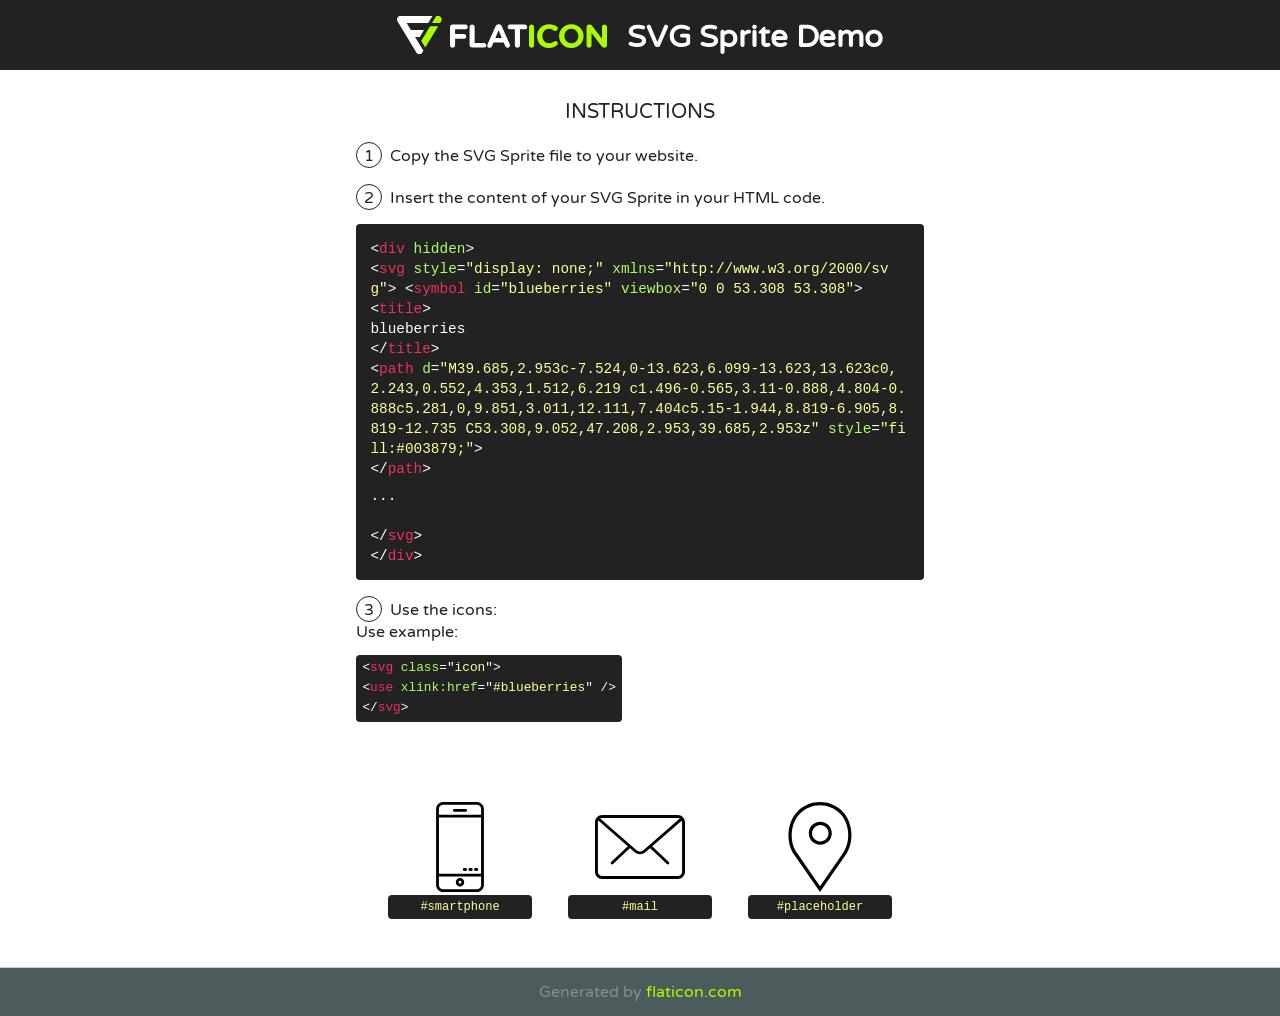
<file: WEB/Sources/my-icons-collection (2)/My icons collection-SVG-Sprites-Demo.html>
<!DOCTYPE html>
<!--
Flaticon SVG Sprite: My icons collectionCreation date: 19/05/2018 08:33-->
<html>
<!DOCTYPE html>
<html>
<head>
    <title>Flaticon SVG Sprite</title>
    <link href="http://fonts.googleapis.com/css?family=Varela+Round" rel="stylesheet" type="text/css"/>
    <meta charset="UTF-8">
    <style>
        html, body, div, span, applet, object, iframe,
        h1, h2, h3, h4, h5, h6, p, blockquote, pre,
        a, abbr, acronym, address, big, cite, code,
        del, dfn, em, img, ins, kbd, q, s, samp,
        small, strike, strong, sub, sup, tt, var,
        b, u, i, center,
        dl, dt, dd, ol, ul, li,
        fieldset, form, label, legend,
        table, caption, tbody, tfoot, thead, tr, th, td,
        article, aside, canvas, details, embed,
        figure, figcaption, footer, header, hgroup,
        menu, nav, output, ruby, section, summary,
        time, mark, audio, video {
            margin: 0;
            padding: 0;
            border: 0;
            font-size: 100%;
            font: inherit;
            vertical-align: baseline;
        }
        /* HTML5 display-role reset for older browsers */
        article, aside, details, figcaption, figure,
        footer, header, hgroup, menu, nav, section {
            display: block;
        }
        body {
            line-height: 1;
        }
        ol, ul {
            list-style: none;
        }
        blockquote, q {
            quotes: none;
        }
        blockquote:before, blockquote:after,
        q:before, q:after {
            content: '';
            content: none;
        }
        table {
            border-collapse: collapse;
            border-spacing: 0;
        }
        body {
            font-family: 'Varela Round', Helvetica, Arial, sans-serif;
            font-size: 16px;
            color: #222;
        }
        a {
            color: #333;
            border-bottom: 1px solid #a9fd00;
            font-weight: bold;
            text-decoration: none;
        }
        * {
            -moz-box-sizing: border-box;
            -webkit-box-sizing: border-box;
            box-sizing: border-box;
            margin: 0;
            padding: 0;
        }
        .glyph svg.icon {
            width: 90px;
            height: 90px
        }
        .wrapper {
            max-width: 600px;
            margin: auto;
            padding: 0 1em;
        }
        .title {
            font-size: 1.25em;
            text-align: center;
            margin-bottom: 1em;
            text-transform: uppercase;
        }
        header {
            text-align: center;
            background-color: #222;
            color: #fff;
            padding: 1em;
        }
        header .logo {
            width: 210px;
            height: 38px;
            display: inline-block;
            vertical-align: middle;
            margin-right: 1em;
            border: none;
        }
        header strong {
            font-size: 1.95em;
            font-weight: bold;
            vertical-align: middle;
            margin-top: 5px;
            display: inline-block;
        }
        .demo {
            margin: 2em auto;
            line-height: 1.25em;
        }
        .demo ul li {
            margin-bottom: 1em;
        }
        .demo ul li .num {
            color: #222;
            border-radius: 20px;
            display: inline-block;
            width: 26px;
            padding: 3px;
            height: 26px;
            text-align: center;
            margin-right: 0.5em;
            border: 1px solid #222;
        }
        .demo ul li code {
            background-color: #222;
            border-radius: 4px;
            padding: 0.25em 0.5em;
            display: inline-block;
            color: #fff;
            font-family: Consolas,Monaco,Lucida Console,Liberation Mono,DejaVu Sans Mono,Bitstream Vera Sans Mono,Courier New, monospace;
            font-weight: lighter;
            margin-top: 1em;
            font-size: 0.8em;
            word-break: break-all;
        }
        .demo ul li code.big {
            padding: 1em;
            font-size: 0.9em;
        }
        .demo ul li code .red {
            color: #EF3159;
        }
        .demo ul li code .green {
            color: #ACFF65;
        }
        .demo ul li code .yellow {
            color: #FFFF99;
        }
        .demo ul li code .blue {
            color: #99D3FF;
        }
        .demo ul li code .purple {
            color: #A295FF;
        }
        .demo ul li code .dots {
            margin-top: 0.5em;
            display: block;
        }
        #glyphs {
            border-bottom: 1px solid #ccc;
            padding: 2em 0;
            text-align: center;
        }
        .glyph {
            display: inline-block;
            width: 9em;
            margin: 1em;
            text-align: center;
            vertical-align: top;
            background: #FFF;
        }
        .glyph .glyph-icon {
            padding: 10px;
            display: block;
            font-family:"Flaticon";
            font-size: 64px;
            line-height: 1;
        }
        .glyph .glyph-icon:before {
            font-size: 64px;
            color: #222;
            margin-left: 0;
        }
        .class-name {
            font-size: 0.75em;
            background-color: #222;
            color: #fff;
            border-radius: 4px;
            padding: 0.5em;
            color: #FFFF99;
            font-family: Consolas,Monaco,Lucida Console,Liberation Mono,DejaVu Sans Mono,Bitstream Vera Sans Mono,Courier New, monospace;
        }
        .author-name {
            font-size: 0.6em;
            background-color: #fcfcfd;
            border: 1px solid #DEDEE4;
            border-top: 0;
            border-radius: 0 0 4px 4px;
            padding: 0.5em;
        }
        .attribution .title {
            margin-top: 2em;
        }
        .attribution textarea {
            background-color: #fcfcfd;
            padding: 1em;
            border: none;
            box-shadow: none;
            border: 1px solid #DEDEE4;
            border-radius: 4px;
            resize: none;
            width: 100%;
            height: 150px;
            font-size: 0.8em;
            font-family: Consolas,Monaco,Lucida Console,Liberation Mono,DejaVu Sans Mono,Bitstream Vera Sans Mono,Courier New, monospace;
            -webkit-appearance: none;
        }
        .iconsuse {
            margin: 2em auto;
            text-align: center;
            max-width: 1200px;
        }
        .iconsuse:after {
            content: '';
            display: table;
            clear: both;
        }
        .iconsuse .image {
            float: left;
            width: 25%;
            padding: 0 1em;
        }
        .iconsuse .image p {
            margin-bottom: 1em;
        }
        .iconsuse .image span {
            display: block;
            font-size: 0.65em;
            background-color: #222;
            color: #fff;
            border-radius: 4px;
            padding: 0.5em;
            color: #FFFF99;
            margin-top: 1em;
            font-family: Consolas,Monaco,Lucida Console,Liberation Mono,DejaVu Sans Mono,Bitstream Vera Sans Mono,Courier New, monospace;
        }
        #footer {
            text-align: center;
            background-color: #4C5B5C;
            color: #7c9192;
            padding: 1em;
        }
        #footer a {
            border: none;
            color: #a9fd00;
            font-weight: normal;
        }
        @media (max-width: 960px) {
            .iconsuse .image {
                width: 50%;
            }
        }
        @media (max-width: 560px) {
            .iconsuse .image {
                width: 100%;
            }
        }
    </style>
</head>
<body class="characters-off">
    <div hidden>
        <svg xmlns="http://www.w3.org/2000/svg" style="display: none;"><symbol id="smartphone" viewBox="0 0 512 512"><title>smartphone</title><g> <g> <path d="M352,0H160c-22.08,0.026-39.974,17.92-40,40v432c0.026,22.08,17.92,39.974,40,40h192c22.08-0.026,39.974-17.92,40-40V40 C391.974,17.92,374.08,0.026,352,0z M376,472c0,13.255-10.745,24-24,24H160c-13.255,0-24-10.745-24-24v-48h240V472z M376,408H136 V88h240V408z M376,72H136V40c0-13.255,10.745-24,24-24h192c13.255,0,24,10.745,24,24V72z"/> </g> </g><g> <g> <path d="M256,432c-13.255,0-24,10.745-24,24s10.745,24,24,24s24-10.745,24-24S269.255,432,256,432z M256,464c-4.418,0-8-3.582-8-8 s3.582-8,8-8s8,3.582,8,8S260.418,464,256,464z"/> </g> </g><g> <g> <path d="M288,40h-64c-4.418,0-8,3.582-8,8s3.582,8,8,8h64c4.418,0,8-3.582,8-8S292.418,40,288,40z"/> </g> </g><g> <g> <path d="M352,376h-8c-4.418,0-8,3.582-8,8s3.582,8,8,8h8c4.418,0,8-3.582,8-8S356.418,376,352,376z"/> </g> </g><g> <g> <path d="M320,376h-8c-4.418,0-8,3.582-8,8s3.582,8,8,8h8c4.418,0,8-3.582,8-8S324.418,376,320,376z"/> </g> </g><g> <g> <path d="M288,376h-8c-4.418,0-8,3.582-8,8s3.582,8,8,8h8c4.418,0,8-3.582,8-8S292.418,376,288,376z"/> </g> </g></symbol><symbol id="mail" viewBox="0 0 31.012 31.012"><title>mail</title><g> <path d="M25.109,21.51c-0.123,0-0.246-0.045-0.342-0.136l-5.754-5.398c-0.201-0.188-0.211-0.505-0.022-0.706 c0.189-0.203,0.504-0.212,0.707-0.022l5.754,5.398c0.201,0.188,0.211,0.505,0.022,0.706C25.375,21.457,25.243,21.51,25.109,21.51z "/> <path d="M5.902,21.51c-0.133,0-0.266-0.053-0.365-0.158c-0.189-0.201-0.179-0.518,0.022-0.706l5.756-5.398 c0.202-0.188,0.519-0.18,0.707,0.022c0.189,0.201,0.179,0.518-0.022,0.706l-5.756,5.398C6.148,21.465,6.025,21.51,5.902,21.51z"/> </g><path d="M28.512,26.529H2.5c-1.378,0-2.5-1.121-2.5-2.5V6.982c0-1.379,1.122-2.5,2.5-2.5h26.012c1.378,0,2.5,1.121,2.5,2.5v17.047 C31.012,25.408,29.89,26.529,28.512,26.529z M2.5,5.482c-0.827,0-1.5,0.673-1.5,1.5v17.047c0,0.827,0.673,1.5,1.5,1.5h26.012 c0.827,0,1.5-0.673,1.5-1.5V6.982c0-0.827-0.673-1.5-1.5-1.5H2.5z"/><path d="M15.506,18.018c-0.665,0-1.33-0.221-1.836-0.662L0.83,6.155C0.622,5.974,0.6,5.658,0.781,5.449 c0.183-0.208,0.498-0.227,0.706-0.048l12.84,11.2c0.639,0.557,1.719,0.557,2.357,0L29.508,5.419 c0.207-0.181,0.522-0.161,0.706,0.048c0.181,0.209,0.16,0.524-0.048,0.706L17.342,17.355 C16.835,17.797,16.171,18.018,15.506,18.018z"/></symbol><symbol id="placeholder" viewBox="0 0 54.757 54.757"><title>placeholder</title><path d="M27.557,12c-3.859,0-7,3.141-7,7s3.141,7,7,7s7-3.141,7-7S31.416,12,27.557,12z M27.557,24c-2.757,0-5-2.243-5-5 s2.243-5,5-5s5,2.243,5,5S30.314,24,27.557,24z"/><path d="M40.94,5.617C37.318,1.995,32.502,0,27.38,0c-5.123,0-9.938,1.995-13.56,5.617c-6.703,6.702-7.536,19.312-1.804,26.952 L27.38,54.757L42.721,32.6C48.476,24.929,47.643,12.319,40.94,5.617z M41.099,31.431L27.38,51.243L13.639,31.4 C8.44,24.468,9.185,13.08,15.235,7.031C18.479,3.787,22.792,2,27.38,2s8.901,1.787,12.146,5.031 C45.576,13.08,46.321,24.468,41.099,31.431z"/></symbol></svg>    </div>
    <header>
        <a href="https://www.flaticon.com/" target="_blank" class="logo">
            <svg version="1.1" xmlns="http://www.w3.org/2000/svg" xmlns:xlink="http://www.w3.org/1999/xlink" xmlns:a="http://ns.adobe.com/AdobeSVGViewerExtensions/3.0/" viewBox="0 0 560.875 102.036" enable-background="new 0 0 560.875 102.036" xml:space="preserve">
                <defs>
                </defs>
                <g>
                    <g class="letters">
                        <path fill="#ffffff" d="M141.596,29.675c0-3.777,2.985-6.767,6.764-6.767h34.438c3.426,0,6.15,2.728,6.15,6.15
                        c0,3.43-2.724,6.149-6.15,6.149h-27.674v13.091h23.719c3.429,0,6.151,2.724,6.151,6.15c0,3.43-2.723,6.149-6.151,6.149h-23.719
                        v17.574c0,3.773-2.986,6.761-6.764,6.761c-3.779,0-6.764-2.989-6.764-6.761V29.675z"></path>
                        <path fill="#ffffff" d="M193.844,29.149c0-3.781,2.985-6.767,6.764-6.767c3.776,0,6.763,2.985,6.763,6.767v42.957h25.039
                        c3.426,0,6.149,2.726,6.149,6.153c0,3.425-2.723,6.15-6.149,6.15h-31.802c-3.779,0-6.764-2.986-6.764-6.768V29.149z"></path>
                        <path fill="#ffffff" d="M241.891,75.71l21.438-48.407c1.492-3.341,4.215-5.357,7.906-5.357h0.792
                        c3.686,0,6.323,2.017,7.815,5.357l21.439,48.407c0.436,0.967,0.701,1.845,0.701,2.723c0,3.602-2.809,6.501-6.414,6.501
                        c-3.161,0-5.269-1.845-6.499-4.655l-4.132-9.661h-27.059l-4.301,10.102c-1.144,2.631-3.426,4.214-6.237,4.214
                        c-3.517,0-6.24-2.81-6.24-6.325C241.1,77.64,241.451,76.677,241.891,75.71z M279.932,58.666l-8.521-20.297l-8.526,20.297H279.932
                        z"></path>
                        <path fill="#ffffff" d="M314.864,35.387H301.86c-3.429,0-6.239-2.813-6.239-6.238c0-3.429,2.811-6.24,6.239-6.24h39.533
                        c3.426,0,6.237,2.811,6.237,6.24c0,3.425-2.811,6.238-6.237,6.238h-13.001v42.785c0,3.773-2.99,6.761-6.764,6.761
                        c-3.779,0-6.764-2.989-6.764-6.761V35.387z"></path>
                        <path fill="#A9FD00" d="M352.615,29.149c0-3.781,2.985-6.767,6.767-6.767c3.774,0,6.761,2.985,6.761,6.767v49.024
                        c0,3.773-2.987,6.761-6.761,6.761c-3.781,0-6.767-2.989-6.767-6.761V29.149z"></path>
                        <path fill="#A9FD00" d="M374.132,53.836v-0.179c0-17.481,13.178-31.801,32.065-31.801c9.22,0,15.459,2.458,20.557,6.238
                        c1.402,1.054,2.637,2.985,2.637,5.357c0,3.692-2.985,6.59-6.681,6.59c-1.845,0-3.071-0.702-4.044-1.319
                        c-3.776-2.813-7.729-4.393-12.562-4.393c-10.364,0-17.831,8.611-17.831,19.154v0.173c0,10.542,7.291,19.329,17.831,19.329
                        c5.715,0,9.492-1.756,13.359-4.834c1.049-0.874,2.458-1.491,4.039-1.491c3.429,0,6.325,2.813,6.325,6.236
                        c0,2.106-1.056,3.78-2.282,4.834c-5.539,4.834-12.036,7.733-21.878,7.733C387.572,85.464,374.132,71.493,374.132,53.836z"></path>
                        <path fill="#A9FD00" d="M433.009,53.836v-0.179c0-17.481,13.79-31.801,32.766-31.801c18.981,0,32.592,14.143,32.592,31.628v0.173
                        c0,17.483-13.785,31.807-32.769,31.807C446.625,85.464,433.009,71.32,433.009,53.836z M484.224,53.836v-0.179
                        c0-10.539-7.725-19.326-18.626-19.326c-10.893,0-18.449,8.611-18.449,19.154v0.173c0,10.542,7.73,19.329,18.626,19.329
                        C476.676,72.986,484.224,64.378,484.224,53.836z"></path>
                        <path fill="#A9FD00" d="M506.233,29.321c0-3.774,2.99-6.763,6.767-6.763h1.401c3.252,0,5.183,1.583,7.029,3.953l26.093,34.265
                        V29.059c0-3.692,2.99-6.677,6.681-6.677c3.683,0,6.671,2.985,6.671,6.677v48.934c0,3.78-2.987,6.765-6.764,6.765h-0.436
                        c-3.257,0-5.188-1.581-7.034-3.953l-27.056-35.492v32.944c0,3.687-2.985,6.676-6.678,6.676c-3.683,0-6.673-2.989-6.673-6.676
                        V29.321z"></path>
                    </g>
                    <g class="insignia">
                        <path fill="#ffffff" d="M48.372,56.137h12.517l11.156-18.537H37.186L25.688,18.539h57.825L94.668,0H9.271
                        C5.925,0,2.842,1.801,1.198,4.716c-1.644,2.907-1.593,6.482,0.134,9.343l50.38,83.501c1.678,2.781,4.689,4.476,7.938,4.476
                        c3.246,0,6.257-1.695,7.935-4.476l2.898-4.804L48.372,56.137z"></path>
                        <g class="i">
                            <path fill="#A9FD00" d="M93.575,18.539h0.031v0.004l21.652,0.004l2.705-4.488c1.727-2.861,1.778-6.436,0.133-9.343
                            C116.454,1.801,113.371,0,110.026,0h-5.294L93.575,18.539z"></path>
                            <polygon fill="#A9FD00" points="88.291,27.356 64.725,66.486 75.519,84.404 109.942,27.356"></polygon>
                        </g>
                    </g>
                </g>
            </svg>
        </a>
        <strong>SVG Sprite Demo</strong>
    </header>
    <section class="demo wrapper">
        <p class="title">Instructions</p>
        <ul>
            <li>
                <span class="num">1</span>Copy the SVG Sprite file to your website.
            </li>
            <li>
                <span class="num">2</span>Insert the content of your SVG Sprite in your HTML code.
                <code class="big">
                    &lt;<span class="red">div</span> <span class="green">hidden</span>&gt;<br>
                    &lt;<span class="red">svg</span> <span class="green">style</span>=<span class="yellow">"display: none;"</span> <span class="green">xmlns</span>=<span class="yellow">"http://www.w3.org/2000/svg"</span>>
                    &lt;<span class="red">symbol</span> <span class="green">id</span>=<span class="yellow">"blueberries"</span> <span class="green">viewbox</span>=<span class="yellow">"0 0 53.308 53.308"</span>><br>
                    &lt;<span class="red">title</span>><br>
                    blueberries<br>
                    &lt;/<span class="red">title</span>><br>
                    &lt;<span class="red">path</span> <span class="green">d</span>=<span class="yellow">"M39.685,2.953c-7.524,0-13.623,6.099-13.623,13.623c0,2.243,0.552,4.353,1.512,6.219   c1.496-0.565,3.11-0.888,4.804-0.888c5.281,0,9.851,3.011,12.111,7.404c5.15-1.944,8.819-6.905,8.819-12.735   C53.308,9.052,47.208,2.953,39.685,2.953z"</span> <span class="green">style</span>=<span class="yellow">"fill:#003879;"</span>><br>
                    &lt;/<span class="red">path</span>>
                    <br/><span class="dots">...</span>
                    <br/>&lt;/<span class="red">svg</span>&gt;
                    <br/>&lt;/<span class="red">div</span>&gt;
                </code>
            </li>
            <li>
                <p>
                    <span class="num">3</span>Use the icons:
                    <br />
                    Use example:<br>
                    <code>
                        &lt;<span class="red">svg</span> <span class="green">class</span>=&quot;<span class="yellow">icon</span>&quot;&gt;<br>
                        &lt;<span class="red">use</span> <span class="green">xlink:href</span>=&quot;<span class="yellow">#blueberries</span>&quot; /&gt;<br>
                        &lt;/<span class="red">svg</span>&gt;
                    </code>
                </li>
            </ul>
        </section>
        <section id="glyphs">
                            <div class="glyph">
                    <svg class="icon">
                      <use xlink:href="#smartphone"></use>
                  </svg>
                  <div class="class-name">#smartphone</div>
              </div>
                                <div class="glyph">
                    <svg class="icon">
                      <use xlink:href="#mail"></use>
                  </svg>
                  <div class="class-name">#mail</div>
              </div>
                                <div class="glyph">
                    <svg class="icon">
                      <use xlink:href="#placeholder"></use>
                  </svg>
                  <div class="class-name">#placeholder</div>
              </div>
                      </section>
      <div id="footer">
        <div>Generated by <a href="https://www.flaticon.com/">flaticon.com</a>
        </div>
    </div>
</body>
</html>
</file>
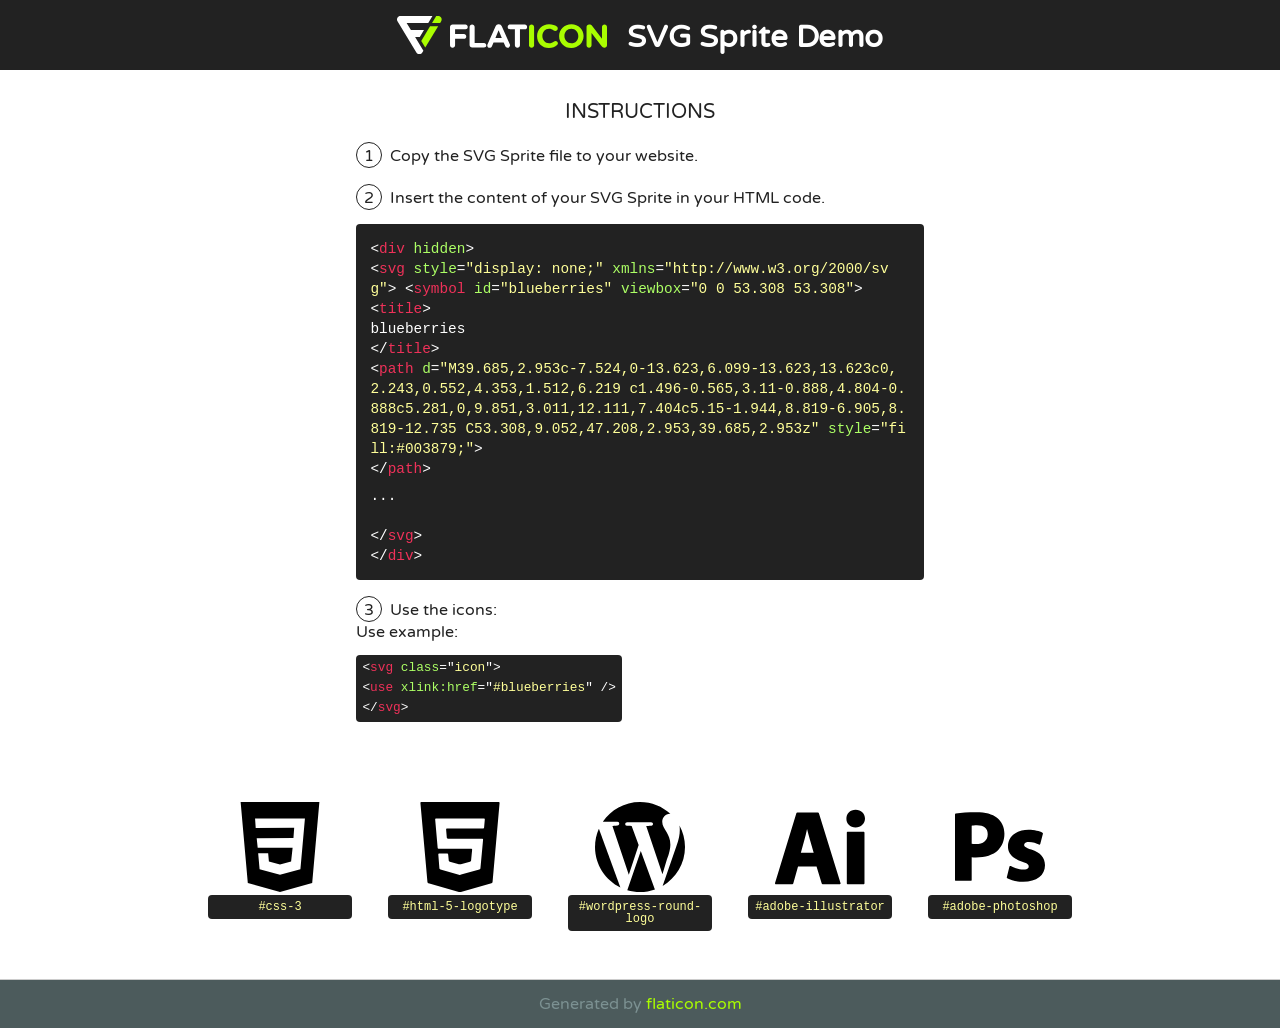
<file: WEB/Sources/my-icons-collection/My icons collection-SVG-Sprites-Demo.html>
<!DOCTYPE html>
<!--
Flaticon SVG Sprite: My icons collectionCreation date: 18/05/2018 11:35-->
<html>
<!DOCTYPE html>
<html>
<head>
    <title>Flaticon SVG Sprite</title>
    <link href="http://fonts.googleapis.com/css?family=Varela+Round" rel="stylesheet" type="text/css"/>
    <meta charset="UTF-8">
    <style>
        html, body, div, span, applet, object, iframe,
        h1, h2, h3, h4, h5, h6, p, blockquote, pre,
        a, abbr, acronym, address, big, cite, code,
        del, dfn, em, img, ins, kbd, q, s, samp,
        small, strike, strong, sub, sup, tt, var,
        b, u, i, center,
        dl, dt, dd, ol, ul, li,
        fieldset, form, label, legend,
        table, caption, tbody, tfoot, thead, tr, th, td,
        article, aside, canvas, details, embed,
        figure, figcaption, footer, header, hgroup,
        menu, nav, output, ruby, section, summary,
        time, mark, audio, video {
            margin: 0;
            padding: 0;
            border: 0;
            font-size: 100%;
            font: inherit;
            vertical-align: baseline;
        }
        /* HTML5 display-role reset for older browsers */
        article, aside, details, figcaption, figure,
        footer, header, hgroup, menu, nav, section {
            display: block;
        }
        body {
            line-height: 1;
        }
        ol, ul {
            list-style: none;
        }
        blockquote, q {
            quotes: none;
        }
        blockquote:before, blockquote:after,
        q:before, q:after {
            content: '';
            content: none;
        }
        table {
            border-collapse: collapse;
            border-spacing: 0;
        }
        body {
            font-family: 'Varela Round', Helvetica, Arial, sans-serif;
            font-size: 16px;
            color: #222;
        }
        a {
            color: #333;
            border-bottom: 1px solid #a9fd00;
            font-weight: bold;
            text-decoration: none;
        }
        * {
            -moz-box-sizing: border-box;
            -webkit-box-sizing: border-box;
            box-sizing: border-box;
            margin: 0;
            padding: 0;
        }
        .glyph svg.icon {
            width: 90px;
            height: 90px
        }
        .wrapper {
            max-width: 600px;
            margin: auto;
            padding: 0 1em;
        }
        .title {
            font-size: 1.25em;
            text-align: center;
            margin-bottom: 1em;
            text-transform: uppercase;
        }
        header {
            text-align: center;
            background-color: #222;
            color: #fff;
            padding: 1em;
        }
        header .logo {
            width: 210px;
            height: 38px;
            display: inline-block;
            vertical-align: middle;
            margin-right: 1em;
            border: none;
        }
        header strong {
            font-size: 1.95em;
            font-weight: bold;
            vertical-align: middle;
            margin-top: 5px;
            display: inline-block;
        }
        .demo {
            margin: 2em auto;
            line-height: 1.25em;
        }
        .demo ul li {
            margin-bottom: 1em;
        }
        .demo ul li .num {
            color: #222;
            border-radius: 20px;
            display: inline-block;
            width: 26px;
            padding: 3px;
            height: 26px;
            text-align: center;
            margin-right: 0.5em;
            border: 1px solid #222;
        }
        .demo ul li code {
            background-color: #222;
            border-radius: 4px;
            padding: 0.25em 0.5em;
            display: inline-block;
            color: #fff;
            font-family: Consolas,Monaco,Lucida Console,Liberation Mono,DejaVu Sans Mono,Bitstream Vera Sans Mono,Courier New, monospace;
            font-weight: lighter;
            margin-top: 1em;
            font-size: 0.8em;
            word-break: break-all;
        }
        .demo ul li code.big {
            padding: 1em;
            font-size: 0.9em;
        }
        .demo ul li code .red {
            color: #EF3159;
        }
        .demo ul li code .green {
            color: #ACFF65;
        }
        .demo ul li code .yellow {
            color: #FFFF99;
        }
        .demo ul li code .blue {
            color: #99D3FF;
        }
        .demo ul li code .purple {
            color: #A295FF;
        }
        .demo ul li code .dots {
            margin-top: 0.5em;
            display: block;
        }
        #glyphs {
            border-bottom: 1px solid #ccc;
            padding: 2em 0;
            text-align: center;
        }
        .glyph {
            display: inline-block;
            width: 9em;
            margin: 1em;
            text-align: center;
            vertical-align: top;
            background: #FFF;
        }
        .glyph .glyph-icon {
            padding: 10px;
            display: block;
            font-family:"Flaticon";
            font-size: 64px;
            line-height: 1;
        }
        .glyph .glyph-icon:before {
            font-size: 64px;
            color: #222;
            margin-left: 0;
        }
        .class-name {
            font-size: 0.75em;
            background-color: #222;
            color: #fff;
            border-radius: 4px;
            padding: 0.5em;
            color: #FFFF99;
            font-family: Consolas,Monaco,Lucida Console,Liberation Mono,DejaVu Sans Mono,Bitstream Vera Sans Mono,Courier New, monospace;
        }
        .author-name {
            font-size: 0.6em;
            background-color: #fcfcfd;
            border: 1px solid #DEDEE4;
            border-top: 0;
            border-radius: 0 0 4px 4px;
            padding: 0.5em;
        }
        .attribution .title {
            margin-top: 2em;
        }
        .attribution textarea {
            background-color: #fcfcfd;
            padding: 1em;
            border: none;
            box-shadow: none;
            border: 1px solid #DEDEE4;
            border-radius: 4px;
            resize: none;
            width: 100%;
            height: 150px;
            font-size: 0.8em;
            font-family: Consolas,Monaco,Lucida Console,Liberation Mono,DejaVu Sans Mono,Bitstream Vera Sans Mono,Courier New, monospace;
            -webkit-appearance: none;
        }
        .iconsuse {
            margin: 2em auto;
            text-align: center;
            max-width: 1200px;
        }
        .iconsuse:after {
            content: '';
            display: table;
            clear: both;
        }
        .iconsuse .image {
            float: left;
            width: 25%;
            padding: 0 1em;
        }
        .iconsuse .image p {
            margin-bottom: 1em;
        }
        .iconsuse .image span {
            display: block;
            font-size: 0.65em;
            background-color: #222;
            color: #fff;
            border-radius: 4px;
            padding: 0.5em;
            color: #FFFF99;
            margin-top: 1em;
            font-family: Consolas,Monaco,Lucida Console,Liberation Mono,DejaVu Sans Mono,Bitstream Vera Sans Mono,Courier New, monospace;
        }
        #footer {
            text-align: center;
            background-color: #4C5B5C;
            color: #7c9192;
            padding: 1em;
        }
        #footer a {
            border: none;
            color: #a9fd00;
            font-weight: normal;
        }
        @media (max-width: 960px) {
            .iconsuse .image {
                width: 50%;
            }
        }
        @media (max-width: 560px) {
            .iconsuse .image {
                width: 100%;
            }
        }
    </style>
</head>
<body class="characters-off">
    <div hidden>
        <svg xmlns="http://www.w3.org/2000/svg" style="display: none;"><symbol id="css-3" viewBox="0 0 512 512"><title>css-3</title><path d="M32,0l40.8,460.8L256,512l183.136-51.168L480,0H32z M392.768,150.688l-5.152,57.888l-15.52,173.568L256,414.208 l-0.064,0.032l-116-32.128l-8.128-90.752h56.832l4.224,47.104l63.072,17.024l0.064-0.064l63.136-17.024l8.608-78.432 l-198.656,0.544l-5.632-53.664l209.056-2.432l4.224-57.44l-218.88,0.608l-3.68-53.376H256h141.824L392.768,150.688z"/></symbol><symbol id="html-5-logotype" viewBox="0 0 531.443 531.443"><title>html-5-logotype</title><path d="M79.94,480.176l179.224,50.575c3.256,0.918,8.531,0.924,11.781,0.013l180.553-50.601c3.256-0.912,6.132-4.382,6.438-7.748 L499.441,6.096C499.742,2.729,497.238,0,493.861,0H37.578c-3.378,0-5.875,2.729-5.575,6.096l41.506,466.319 C73.808,475.781,76.685,479.258,79.94,480.176z M124.757,97.828h281.918c3.378,0,5.869,2.729,5.563,6.096l-4.211,46.041 c-0.306,3.366-3.299,6.095-6.677,6.095H189.317c-3.378,0-5.894,2.729-5.612,6.102l3.978,48.036 c0.282,3.366,3.244,6.102,6.628,6.102H396.37c3.378,0,5.869,2.729,5.562,6.096l-15.521,168.826 c-0.312,3.366-3.2,6.824-6.463,7.724l-107.662,29.694c-3.257,0.899-5.901,1.701-5.901,1.787s-0.3,0.165-0.667,0.165 s-3.305-0.728-6.566-1.628l-108.661-30.019c-3.256-0.899-6.114-4.363-6.383-7.729l-6.353-80.312 c-0.263-3.372,2.258-6.102,5.637-6.102h45.992c3.378,0,6.377,2.729,6.689,6.096l3.195,34.4c0.312,3.366,3.213,6.812,6.475,7.692 l53.403,14.443c3.262,0.881,8.556,0.888,11.818,0.006l53.733-14.455c3.262-0.875,6.175-4.314,6.5-7.681l6.145-63.679 c0.324-3.366-2.154-6.089-5.533-6.089H140.4c-3.378,0-6.359-2.729-6.659-6.096L119.176,103.93 C118.882,100.558,121.379,97.828,124.757,97.828z"/></symbol><symbol id="wordpress-round-logo" viewBox="0 0 474.151 474.151"><title>wordpress-round-logo</title><g> <path d="M0,237.077c0,93.809,54.53,174.922,133.626,213.344L20.528,140.625C7.366,170.077,0,202.715,0,237.077z"/> </g><g> <path d="M241.246,257.791l-71.154,206.681c21.236,6.219,43.729,9.663,66.968,9.663c27.613,0,54.103-4.784,78.738-13.436 c-0.616-1.028-1.209-2.119-1.7-3.288L241.246,257.791z"/> </g><g> <path d="M397.112,225.089c0-29.295-10.551-49.573-19.554-65.348c-12.017-19.537-23.286-36.06-23.286-55.622 c0-21.75,16.523-42.045,39.809-42.045c1.068,0,2.074,0.141,3.063,0.188C354.99,23.63,298.791,0.016,237.06,0.016 c-82.828,0-153.093,41.813-195.895,103.605c5.557,0.203,76.252,0.498,76.252,0.498c12.78-0.716,14.291,18.051,1.534,19.563 c0,0-12.852,1.496-27.145,2.244l86.335,256.746l51.874-155.557l-36.927-101.19c-12.771-0.748-24.853-1.06-24.853-1.06 c-12.772-0.748-11.278-18.377,1.48-18.377h125.646c12.773,0,14.271,16.865,1.496,18.377c0,0-12.851,0.903-27.12,1.652 l85.688,254.518l23.629-79.15C391.089,271.079,397.112,245.399,397.112,225.089z"/> </g><g> <path d="M445.097,123.338c1.021,7.576,1.605,15.682,1.605,24.395c0,24.042-4.504,51.07-18.049,84.885l-72.401,209.34 c70.5-41.088,117.899-117.432,117.899-204.881C474.151,195.857,463.614,157.108,445.097,123.338z"/> </g></symbol><symbol id="adobe-illustrator" viewBox="0 0 231.597 231.597"><title>adobe-illustrator</title><path id="XMLID_450_" d="M2.499,211.77h42.076c1.123,0,2.109-0.749,2.41-1.832l12.271-44.237h47.637l13.313,44.289 c0.318,1.057,1.291,1.78,2.395,1.78h43.672c0.008,0,0.016,0,0.02,0c1.381,0,2.5-1.119,2.5-2.5c0-0.369-0.078-0.719-0.223-1.034 l-55.564-179.19c-0.324-1.046-1.293-1.76-2.389-1.76h-53.26c-1.1,0-2.07,0.718-2.391,1.769L0.109,208.539 c-0.23,0.758-0.09,1.581,0.381,2.218C0.962,211.394,1.706,211.77,2.499,211.77z M99.554,130.342H66.511l9.764-34.902 c1.773-6.289,3.449-13.731,5.07-20.928c0.371-1.653,0.736-3.275,1.098-4.861c2.145,8.622,4.504,17.937,6.869,25.815L99.554,130.342 z"/><path id="XMLID_453_" d="M187.288,76.551c-1.381,0-2.5,1.119-2.5,2.5V209.27c0,1.381,1.119,2.5,2.5,2.5h40.477 c1.381,0,2.5-1.119,2.5-2.5V79.051c0-1.381-1.119-2.5-2.5-2.5H187.288z"/><path id="XMLID_454_" d="M207.261,65.571c14.102,0,24.336-9.563,24.336-22.795c-0.307-13.512-10.205-22.949-24.07-22.949 c-7.078,0-13.363,2.442-17.697,6.878c-4.067,4.16-6.234,9.886-6.108,16.127c-0.129,6.043,2.043,11.666,6.119,15.84 C194.185,63.121,200.372,65.571,207.261,65.571z"/></symbol><symbol id="adobe-photoshop" viewBox="0 0 243.852 243.852"><title>adobe-photoshop</title><path id="XMLID_311_" d="M45.213,211.003v-61.364c3.273,0.319,7.133,0.485,11.346,0.485c25.676,0,46.436-6.773,60.043-19.594 c11.146-10.589,17.287-26.365,17.287-44.42c0-17.536-7.334-33.392-20.109-43.494c-12.559-10.045-31.014-14.929-56.42-14.929 c-22.008,0-40.605,1.266-55.279,3.764C0.879,31.654,0,32.696,0,33.915v177.088c0,1.381,1.119,2.5,2.5,2.5h40.213 C44.094,213.503,45.213,212.384,45.213,211.003z M45.213,113.339V64.405c2.455-0.471,7.066-1.094,14.275-1.094 c18.551,0,29.19,8.698,29.19,23.863c0,16.776-12.105,26.793-32.385,26.793C51.428,113.967,47.963,113.775,45.213,113.339z"/><path id="XMLID_334_" d="M206.76,129.02c-16.568-5.798-19.363-8.559-19.363-12.553c0-7.093,8.109-8.152,12.945-8.152 c10.268,0,20.979,3.852,27.031,7.15c0.678,0.369,1.484,0.405,2.193,0.098c0.705-0.308,1.232-0.924,1.424-1.67l7.191-27.959 c0.293-1.141-0.25-2.332-1.303-2.858c-7.465-3.732-21.332-7.721-37.869-7.721c-32.674,0-55.494,18.549-55.494,45.065 c-0.221,12.937,6.317,30.649,38.725,41.558c15.742,5.248,17.465,7.975,17.465,12.542c0,2.082,0,8.418-14.809,8.418 c-11.094,0-26.072-4.927-33.588-9.491c-0.682-0.413-1.516-0.478-2.252-0.174c-0.734,0.303-1.281,0.938-1.473,1.71l-7.189,29.028 c-0.274,1.107,0.236,2.258,1.238,2.8c10.998,5.944,26.768,9.354,43.264,9.354c36.365,0,58.955-17.08,58.955-44.608 C243.563,150.866,232.119,137.746,206.76,129.02z"/></symbol></svg>    </div>
    <header>
        <a href="https://www.flaticon.com/" target="_blank" class="logo">
            <svg version="1.1" xmlns="http://www.w3.org/2000/svg" xmlns:xlink="http://www.w3.org/1999/xlink" xmlns:a="http://ns.adobe.com/AdobeSVGViewerExtensions/3.0/" viewBox="0 0 560.875 102.036" enable-background="new 0 0 560.875 102.036" xml:space="preserve">
                <defs>
                </defs>
                <g>
                    <g class="letters">
                        <path fill="#ffffff" d="M141.596,29.675c0-3.777,2.985-6.767,6.764-6.767h34.438c3.426,0,6.15,2.728,6.15,6.15
                        c0,3.43-2.724,6.149-6.15,6.149h-27.674v13.091h23.719c3.429,0,6.151,2.724,6.151,6.15c0,3.43-2.723,6.149-6.151,6.149h-23.719
                        v17.574c0,3.773-2.986,6.761-6.764,6.761c-3.779,0-6.764-2.989-6.764-6.761V29.675z"></path>
                        <path fill="#ffffff" d="M193.844,29.149c0-3.781,2.985-6.767,6.764-6.767c3.776,0,6.763,2.985,6.763,6.767v42.957h25.039
                        c3.426,0,6.149,2.726,6.149,6.153c0,3.425-2.723,6.15-6.149,6.15h-31.802c-3.779,0-6.764-2.986-6.764-6.768V29.149z"></path>
                        <path fill="#ffffff" d="M241.891,75.71l21.438-48.407c1.492-3.341,4.215-5.357,7.906-5.357h0.792
                        c3.686,0,6.323,2.017,7.815,5.357l21.439,48.407c0.436,0.967,0.701,1.845,0.701,2.723c0,3.602-2.809,6.501-6.414,6.501
                        c-3.161,0-5.269-1.845-6.499-4.655l-4.132-9.661h-27.059l-4.301,10.102c-1.144,2.631-3.426,4.214-6.237,4.214
                        c-3.517,0-6.24-2.81-6.24-6.325C241.1,77.64,241.451,76.677,241.891,75.71z M279.932,58.666l-8.521-20.297l-8.526,20.297H279.932
                        z"></path>
                        <path fill="#ffffff" d="M314.864,35.387H301.86c-3.429,0-6.239-2.813-6.239-6.238c0-3.429,2.811-6.24,6.239-6.24h39.533
                        c3.426,0,6.237,2.811,6.237,6.24c0,3.425-2.811,6.238-6.237,6.238h-13.001v42.785c0,3.773-2.99,6.761-6.764,6.761
                        c-3.779,0-6.764-2.989-6.764-6.761V35.387z"></path>
                        <path fill="#A9FD00" d="M352.615,29.149c0-3.781,2.985-6.767,6.767-6.767c3.774,0,6.761,2.985,6.761,6.767v49.024
                        c0,3.773-2.987,6.761-6.761,6.761c-3.781,0-6.767-2.989-6.767-6.761V29.149z"></path>
                        <path fill="#A9FD00" d="M374.132,53.836v-0.179c0-17.481,13.178-31.801,32.065-31.801c9.22,0,15.459,2.458,20.557,6.238
                        c1.402,1.054,2.637,2.985,2.637,5.357c0,3.692-2.985,6.59-6.681,6.59c-1.845,0-3.071-0.702-4.044-1.319
                        c-3.776-2.813-7.729-4.393-12.562-4.393c-10.364,0-17.831,8.611-17.831,19.154v0.173c0,10.542,7.291,19.329,17.831,19.329
                        c5.715,0,9.492-1.756,13.359-4.834c1.049-0.874,2.458-1.491,4.039-1.491c3.429,0,6.325,2.813,6.325,6.236
                        c0,2.106-1.056,3.78-2.282,4.834c-5.539,4.834-12.036,7.733-21.878,7.733C387.572,85.464,374.132,71.493,374.132,53.836z"></path>
                        <path fill="#A9FD00" d="M433.009,53.836v-0.179c0-17.481,13.79-31.801,32.766-31.801c18.981,0,32.592,14.143,32.592,31.628v0.173
                        c0,17.483-13.785,31.807-32.769,31.807C446.625,85.464,433.009,71.32,433.009,53.836z M484.224,53.836v-0.179
                        c0-10.539-7.725-19.326-18.626-19.326c-10.893,0-18.449,8.611-18.449,19.154v0.173c0,10.542,7.73,19.329,18.626,19.329
                        C476.676,72.986,484.224,64.378,484.224,53.836z"></path>
                        <path fill="#A9FD00" d="M506.233,29.321c0-3.774,2.99-6.763,6.767-6.763h1.401c3.252,0,5.183,1.583,7.029,3.953l26.093,34.265
                        V29.059c0-3.692,2.99-6.677,6.681-6.677c3.683,0,6.671,2.985,6.671,6.677v48.934c0,3.78-2.987,6.765-6.764,6.765h-0.436
                        c-3.257,0-5.188-1.581-7.034-3.953l-27.056-35.492v32.944c0,3.687-2.985,6.676-6.678,6.676c-3.683,0-6.673-2.989-6.673-6.676
                        V29.321z"></path>
                    </g>
                    <g class="insignia">
                        <path fill="#ffffff" d="M48.372,56.137h12.517l11.156-18.537H37.186L25.688,18.539h57.825L94.668,0H9.271
                        C5.925,0,2.842,1.801,1.198,4.716c-1.644,2.907-1.593,6.482,0.134,9.343l50.38,83.501c1.678,2.781,4.689,4.476,7.938,4.476
                        c3.246,0,6.257-1.695,7.935-4.476l2.898-4.804L48.372,56.137z"></path>
                        <g class="i">
                            <path fill="#A9FD00" d="M93.575,18.539h0.031v0.004l21.652,0.004l2.705-4.488c1.727-2.861,1.778-6.436,0.133-9.343
                            C116.454,1.801,113.371,0,110.026,0h-5.294L93.575,18.539z"></path>
                            <polygon fill="#A9FD00" points="88.291,27.356 64.725,66.486 75.519,84.404 109.942,27.356"></polygon>
                        </g>
                    </g>
                </g>
            </svg>
        </a>
        <strong>SVG Sprite Demo</strong>
    </header>
    <section class="demo wrapper">
        <p class="title">Instructions</p>
        <ul>
            <li>
                <span class="num">1</span>Copy the SVG Sprite file to your website.
            </li>
            <li>
                <span class="num">2</span>Insert the content of your SVG Sprite in your HTML code.
                <code class="big">
                    &lt;<span class="red">div</span> <span class="green">hidden</span>&gt;<br>
                    &lt;<span class="red">svg</span> <span class="green">style</span>=<span class="yellow">"display: none;"</span> <span class="green">xmlns</span>=<span class="yellow">"http://www.w3.org/2000/svg"</span>>
                    &lt;<span class="red">symbol</span> <span class="green">id</span>=<span class="yellow">"blueberries"</span> <span class="green">viewbox</span>=<span class="yellow">"0 0 53.308 53.308"</span>><br>
                    &lt;<span class="red">title</span>><br>
                    blueberries<br>
                    &lt;/<span class="red">title</span>><br>
                    &lt;<span class="red">path</span> <span class="green">d</span>=<span class="yellow">"M39.685,2.953c-7.524,0-13.623,6.099-13.623,13.623c0,2.243,0.552,4.353,1.512,6.219   c1.496-0.565,3.11-0.888,4.804-0.888c5.281,0,9.851,3.011,12.111,7.404c5.15-1.944,8.819-6.905,8.819-12.735   C53.308,9.052,47.208,2.953,39.685,2.953z"</span> <span class="green">style</span>=<span class="yellow">"fill:#003879;"</span>><br>
                    &lt;/<span class="red">path</span>>
                    <br/><span class="dots">...</span>
                    <br/>&lt;/<span class="red">svg</span>&gt;
                    <br/>&lt;/<span class="red">div</span>&gt;
                </code>
            </li>
            <li>
                <p>
                    <span class="num">3</span>Use the icons:
                    <br />
                    Use example:<br>
                    <code>
                        &lt;<span class="red">svg</span> <span class="green">class</span>=&quot;<span class="yellow">icon</span>&quot;&gt;<br>
                        &lt;<span class="red">use</span> <span class="green">xlink:href</span>=&quot;<span class="yellow">#blueberries</span>&quot; /&gt;<br>
                        &lt;/<span class="red">svg</span>&gt;
                    </code>
                </li>
            </ul>
        </section>
        <section id="glyphs">
                            <div class="glyph">
                    <svg class="icon">
                      <use xlink:href="#css-3"></use>
                  </svg>
                  <div class="class-name">#css-3</div>
              </div>
                                <div class="glyph">
                    <svg class="icon">
                      <use xlink:href="#html-5-logotype"></use>
                  </svg>
                  <div class="class-name">#html-5-logotype</div>
              </div>
                                <div class="glyph">
                    <svg class="icon">
                      <use xlink:href="#wordpress-round-logo"></use>
                  </svg>
                  <div class="class-name">#wordpress-round-logo</div>
              </div>
                                <div class="glyph">
                    <svg class="icon">
                      <use xlink:href="#adobe-illustrator"></use>
                  </svg>
                  <div class="class-name">#adobe-illustrator</div>
              </div>
                                <div class="glyph">
                    <svg class="icon">
                      <use xlink:href="#adobe-photoshop"></use>
                  </svg>
                  <div class="class-name">#adobe-photoshop</div>
              </div>
                      </section>
      <div id="footer">
        <div>Generated by <a href="https://www.flaticon.com/">flaticon.com</a>
        </div>
    </div>
</body>
</html>
</file>
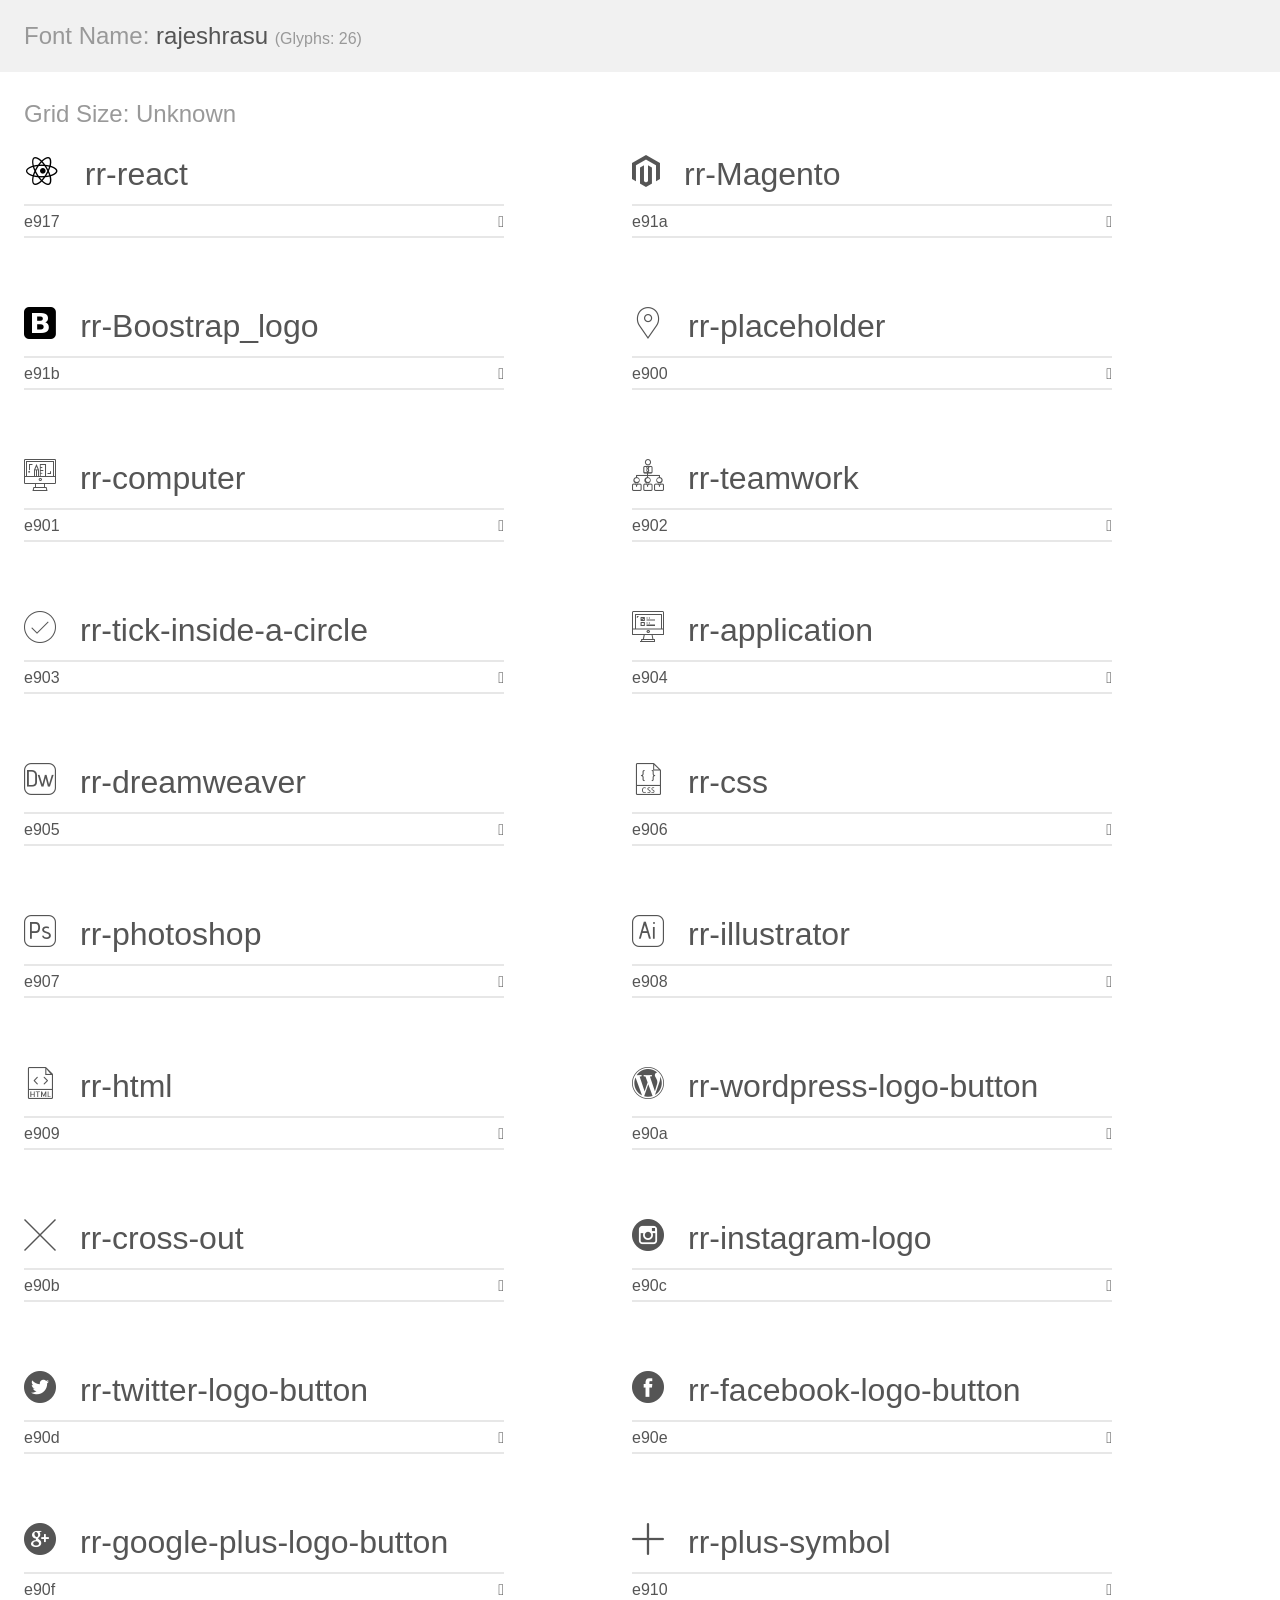
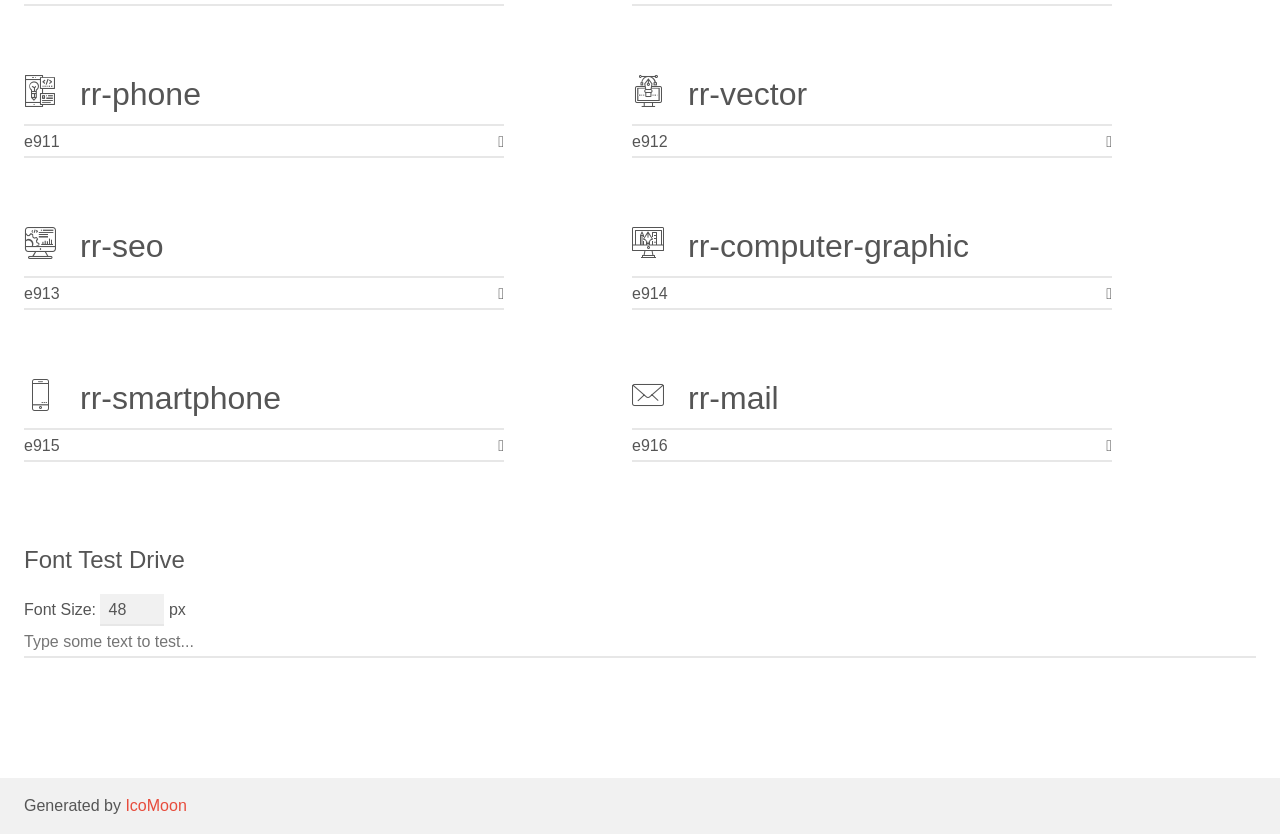
<file: WEB/Sources/rajeshrasu/demo.html>
<!doctype html>
<html>
<head>
    <meta charset="utf-8">
    <title>IcoMoon Demo</title>
    <meta name="description" content="An Icon Font Generated By IcoMoon.io">
    <meta name="viewport" content="width=device-width, initial-scale=1">
    <link rel="stylesheet" href="demo-files/demo.css">
    <link rel="stylesheet" href="style.css">
    <!--[if lt IE 8]><!-->
    <link rel="stylesheet" href="ie7/ie7.css">
    <!--<![endif]-->
</head>
<body>
    <div class="bgc1 clearfix">
        <h1 class="mhmm mvm"><span class="fgc1">Font Name:</span> rajeshrasu <small class="fgc1">(Glyphs:&nbsp;26)</small></h1>
    </div>
    <div class="clearfix mhl ptl">
        <h1 class="mvm mtn fgc1">Grid Size: Unknown</h1>
        <div class="glyph fs1">
            <div class="clearfix bshadow0 pbs">
                <span class="icon rr-react">
                <span class="path1"></span><span class="path2"></span><span class="path3"></span>
                </span>
                <span class="mls"> rr-react</span>
            </div>
            <fieldset class="fs0 size1of1 clearfix hidden-false">
                <input type="text" readonly value="e917" class="unit size1of2" />
                <input type="text" maxlength="1" readonly value="&#xe917;" class="unitRight size1of2 talign-right" />
            </fieldset>
            <div class="fs0 bshadow0 clearfix hidden-true">
                <span class="unit pvs fgc1">liga: </span>
                <input type="text" readonly value="" class="liga unitRight" />
            </div>
        </div>
        <div class="glyph fs1">
            <div class="clearfix bshadow0 pbs">
                <span class="icon rr-Magento">
                
                </span>
                <span class="mls"> rr-Magento</span>
            </div>
            <fieldset class="fs0 size1of1 clearfix hidden-false">
                <input type="text" readonly value="e91a" class="unit size1of2" />
                <input type="text" maxlength="1" readonly value="&#xe91a;" class="unitRight size1of2 talign-right" />
            </fieldset>
            <div class="fs0 bshadow0 clearfix hidden-true">
                <span class="unit pvs fgc1">liga: </span>
                <input type="text" readonly value="" class="liga unitRight" />
            </div>
        </div>
        <div class="glyph fs1">
            <div class="clearfix bshadow0 pbs">
                <span class="icon rr-Boostrap_logo">
                <span class="path1"></span><span class="path2"></span>
                </span>
                <span class="mls"> rr-Boostrap_logo</span>
            </div>
            <fieldset class="fs0 size1of1 clearfix hidden-false">
                <input type="text" readonly value="e91b" class="unit size1of2" />
                <input type="text" maxlength="1" readonly value="&#xe91b;" class="unitRight size1of2 talign-right" />
            </fieldset>
            <div class="fs0 bshadow0 clearfix hidden-true">
                <span class="unit pvs fgc1">liga: </span>
                <input type="text" readonly value="" class="liga unitRight" />
            </div>
        </div>
        <div class="glyph fs1">
            <div class="clearfix bshadow0 pbs">
                <span class="icon rr-placeholder">
                
                </span>
                <span class="mls"> rr-placeholder</span>
            </div>
            <fieldset class="fs0 size1of1 clearfix hidden-false">
                <input type="text" readonly value="e900" class="unit size1of2" />
                <input type="text" maxlength="1" readonly value="&#xe900;" class="unitRight size1of2 talign-right" />
            </fieldset>
            <div class="fs0 bshadow0 clearfix hidden-true">
                <span class="unit pvs fgc1">liga: </span>
                <input type="text" readonly value="" class="liga unitRight" />
            </div>
        </div>
        <div class="glyph fs1">
            <div class="clearfix bshadow0 pbs">
                <span class="icon rr-computer">
                
                </span>
                <span class="mls"> rr-computer</span>
            </div>
            <fieldset class="fs0 size1of1 clearfix hidden-false">
                <input type="text" readonly value="e901" class="unit size1of2" />
                <input type="text" maxlength="1" readonly value="&#xe901;" class="unitRight size1of2 talign-right" />
            </fieldset>
            <div class="fs0 bshadow0 clearfix hidden-true">
                <span class="unit pvs fgc1">liga: </span>
                <input type="text" readonly value="" class="liga unitRight" />
            </div>
        </div>
        <div class="glyph fs1">
            <div class="clearfix bshadow0 pbs">
                <span class="icon rr-teamwork">
                
                </span>
                <span class="mls"> rr-teamwork</span>
            </div>
            <fieldset class="fs0 size1of1 clearfix hidden-false">
                <input type="text" readonly value="e902" class="unit size1of2" />
                <input type="text" maxlength="1" readonly value="&#xe902;" class="unitRight size1of2 talign-right" />
            </fieldset>
            <div class="fs0 bshadow0 clearfix hidden-true">
                <span class="unit pvs fgc1">liga: </span>
                <input type="text" readonly value="" class="liga unitRight" />
            </div>
        </div>
        <div class="glyph fs1">
            <div class="clearfix bshadow0 pbs">
                <span class="icon rr-tick-inside-a-circle">
                
                </span>
                <span class="mls"> rr-tick-inside-a-circle</span>
            </div>
            <fieldset class="fs0 size1of1 clearfix hidden-false">
                <input type="text" readonly value="e903" class="unit size1of2" />
                <input type="text" maxlength="1" readonly value="&#xe903;" class="unitRight size1of2 talign-right" />
            </fieldset>
            <div class="fs0 bshadow0 clearfix hidden-true">
                <span class="unit pvs fgc1">liga: </span>
                <input type="text" readonly value="" class="liga unitRight" />
            </div>
        </div>
        <div class="glyph fs1">
            <div class="clearfix bshadow0 pbs">
                <span class="icon rr-application">
                
                </span>
                <span class="mls"> rr-application</span>
            </div>
            <fieldset class="fs0 size1of1 clearfix hidden-false">
                <input type="text" readonly value="e904" class="unit size1of2" />
                <input type="text" maxlength="1" readonly value="&#xe904;" class="unitRight size1of2 talign-right" />
            </fieldset>
            <div class="fs0 bshadow0 clearfix hidden-true">
                <span class="unit pvs fgc1">liga: </span>
                <input type="text" readonly value="" class="liga unitRight" />
            </div>
        </div>
        <div class="glyph fs1">
            <div class="clearfix bshadow0 pbs">
                <span class="icon rr-dreamweaver">
                
                </span>
                <span class="mls"> rr-dreamweaver</span>
            </div>
            <fieldset class="fs0 size1of1 clearfix hidden-false">
                <input type="text" readonly value="e905" class="unit size1of2" />
                <input type="text" maxlength="1" readonly value="&#xe905;" class="unitRight size1of2 talign-right" />
            </fieldset>
            <div class="fs0 bshadow0 clearfix hidden-true">
                <span class="unit pvs fgc1">liga: </span>
                <input type="text" readonly value="" class="liga unitRight" />
            </div>
        </div>
        <div class="glyph fs1">
            <div class="clearfix bshadow0 pbs">
                <span class="icon rr-css">
                
                </span>
                <span class="mls"> rr-css</span>
            </div>
            <fieldset class="fs0 size1of1 clearfix hidden-false">
                <input type="text" readonly value="e906" class="unit size1of2" />
                <input type="text" maxlength="1" readonly value="&#xe906;" class="unitRight size1of2 talign-right" />
            </fieldset>
            <div class="fs0 bshadow0 clearfix hidden-true">
                <span class="unit pvs fgc1">liga: </span>
                <input type="text" readonly value="" class="liga unitRight" />
            </div>
        </div>
        <div class="glyph fs1">
            <div class="clearfix bshadow0 pbs">
                <span class="icon rr-photoshop">
                
                </span>
                <span class="mls"> rr-photoshop</span>
            </div>
            <fieldset class="fs0 size1of1 clearfix hidden-false">
                <input type="text" readonly value="e907" class="unit size1of2" />
                <input type="text" maxlength="1" readonly value="&#xe907;" class="unitRight size1of2 talign-right" />
            </fieldset>
            <div class="fs0 bshadow0 clearfix hidden-true">
                <span class="unit pvs fgc1">liga: </span>
                <input type="text" readonly value="" class="liga unitRight" />
            </div>
        </div>
        <div class="glyph fs1">
            <div class="clearfix bshadow0 pbs">
                <span class="icon rr-illustrator">
                
                </span>
                <span class="mls"> rr-illustrator</span>
            </div>
            <fieldset class="fs0 size1of1 clearfix hidden-false">
                <input type="text" readonly value="e908" class="unit size1of2" />
                <input type="text" maxlength="1" readonly value="&#xe908;" class="unitRight size1of2 talign-right" />
            </fieldset>
            <div class="fs0 bshadow0 clearfix hidden-true">
                <span class="unit pvs fgc1">liga: </span>
                <input type="text" readonly value="" class="liga unitRight" />
            </div>
        </div>
        <div class="glyph fs1">
            <div class="clearfix bshadow0 pbs">
                <span class="icon rr-html">
                
                </span>
                <span class="mls"> rr-html</span>
            </div>
            <fieldset class="fs0 size1of1 clearfix hidden-false">
                <input type="text" readonly value="e909" class="unit size1of2" />
                <input type="text" maxlength="1" readonly value="&#xe909;" class="unitRight size1of2 talign-right" />
            </fieldset>
            <div class="fs0 bshadow0 clearfix hidden-true">
                <span class="unit pvs fgc1">liga: </span>
                <input type="text" readonly value="" class="liga unitRight" />
            </div>
        </div>
        <div class="glyph fs1">
            <div class="clearfix bshadow0 pbs">
                <span class="icon rr-wordpress-logo-button">
                
                </span>
                <span class="mls"> rr-wordpress-logo-button</span>
            </div>
            <fieldset class="fs0 size1of1 clearfix hidden-false">
                <input type="text" readonly value="e90a" class="unit size1of2" />
                <input type="text" maxlength="1" readonly value="&#xe90a;" class="unitRight size1of2 talign-right" />
            </fieldset>
            <div class="fs0 bshadow0 clearfix hidden-true">
                <span class="unit pvs fgc1">liga: </span>
                <input type="text" readonly value="" class="liga unitRight" />
            </div>
        </div>
        <div class="glyph fs1">
            <div class="clearfix bshadow0 pbs">
                <span class="icon rr-cross-out">
                
                </span>
                <span class="mls"> rr-cross-out</span>
            </div>
            <fieldset class="fs0 size1of1 clearfix hidden-false">
                <input type="text" readonly value="e90b" class="unit size1of2" />
                <input type="text" maxlength="1" readonly value="&#xe90b;" class="unitRight size1of2 talign-right" />
            </fieldset>
            <div class="fs0 bshadow0 clearfix hidden-true">
                <span class="unit pvs fgc1">liga: </span>
                <input type="text" readonly value="" class="liga unitRight" />
            </div>
        </div>
        <div class="glyph fs1">
            <div class="clearfix bshadow0 pbs">
                <span class="icon rr-instagram-logo">
                
                </span>
                <span class="mls"> rr-instagram-logo</span>
            </div>
            <fieldset class="fs0 size1of1 clearfix hidden-false">
                <input type="text" readonly value="e90c" class="unit size1of2" />
                <input type="text" maxlength="1" readonly value="&#xe90c;" class="unitRight size1of2 talign-right" />
            </fieldset>
            <div class="fs0 bshadow0 clearfix hidden-true">
                <span class="unit pvs fgc1">liga: </span>
                <input type="text" readonly value="" class="liga unitRight" />
            </div>
        </div>
        <div class="glyph fs1">
            <div class="clearfix bshadow0 pbs">
                <span class="icon rr-twitter-logo-button">
                
                </span>
                <span class="mls"> rr-twitter-logo-button</span>
            </div>
            <fieldset class="fs0 size1of1 clearfix hidden-false">
                <input type="text" readonly value="e90d" class="unit size1of2" />
                <input type="text" maxlength="1" readonly value="&#xe90d;" class="unitRight size1of2 talign-right" />
            </fieldset>
            <div class="fs0 bshadow0 clearfix hidden-true">
                <span class="unit pvs fgc1">liga: </span>
                <input type="text" readonly value="" class="liga unitRight" />
            </div>
        </div>
        <div class="glyph fs1">
            <div class="clearfix bshadow0 pbs">
                <span class="icon rr-facebook-logo-button">
                
                </span>
                <span class="mls"> rr-facebook-logo-button</span>
            </div>
            <fieldset class="fs0 size1of1 clearfix hidden-false">
                <input type="text" readonly value="e90e" class="unit size1of2" />
                <input type="text" maxlength="1" readonly value="&#xe90e;" class="unitRight size1of2 talign-right" />
            </fieldset>
            <div class="fs0 bshadow0 clearfix hidden-true">
                <span class="unit pvs fgc1">liga: </span>
                <input type="text" readonly value="" class="liga unitRight" />
            </div>
        </div>
        <div class="glyph fs1">
            <div class="clearfix bshadow0 pbs">
                <span class="icon rr-google-plus-logo-button">
                
                </span>
                <span class="mls"> rr-google-plus-logo-button</span>
            </div>
            <fieldset class="fs0 size1of1 clearfix hidden-false">
                <input type="text" readonly value="e90f" class="unit size1of2" />
                <input type="text" maxlength="1" readonly value="&#xe90f;" class="unitRight size1of2 talign-right" />
            </fieldset>
            <div class="fs0 bshadow0 clearfix hidden-true">
                <span class="unit pvs fgc1">liga: </span>
                <input type="text" readonly value="" class="liga unitRight" />
            </div>
        </div>
        <div class="glyph fs1">
            <div class="clearfix bshadow0 pbs">
                <span class="icon rr-plus-symbol">
                
                </span>
                <span class="mls"> rr-plus-symbol</span>
            </div>
            <fieldset class="fs0 size1of1 clearfix hidden-false">
                <input type="text" readonly value="e910" class="unit size1of2" />
                <input type="text" maxlength="1" readonly value="&#xe910;" class="unitRight size1of2 talign-right" />
            </fieldset>
            <div class="fs0 bshadow0 clearfix hidden-true">
                <span class="unit pvs fgc1">liga: </span>
                <input type="text" readonly value="" class="liga unitRight" />
            </div>
        </div>
        <div class="glyph fs1">
            <div class="clearfix bshadow0 pbs">
                <span class="icon rr-phone">
                
                </span>
                <span class="mls"> rr-phone</span>
            </div>
            <fieldset class="fs0 size1of1 clearfix hidden-false">
                <input type="text" readonly value="e911" class="unit size1of2" />
                <input type="text" maxlength="1" readonly value="&#xe911;" class="unitRight size1of2 talign-right" />
            </fieldset>
            <div class="fs0 bshadow0 clearfix hidden-true">
                <span class="unit pvs fgc1">liga: </span>
                <input type="text" readonly value="" class="liga unitRight" />
            </div>
        </div>
        <div class="glyph fs1">
            <div class="clearfix bshadow0 pbs">
                <span class="icon rr-vector">
                
                </span>
                <span class="mls"> rr-vector</span>
            </div>
            <fieldset class="fs0 size1of1 clearfix hidden-false">
                <input type="text" readonly value="e912" class="unit size1of2" />
                <input type="text" maxlength="1" readonly value="&#xe912;" class="unitRight size1of2 talign-right" />
            </fieldset>
            <div class="fs0 bshadow0 clearfix hidden-true">
                <span class="unit pvs fgc1">liga: </span>
                <input type="text" readonly value="" class="liga unitRight" />
            </div>
        </div>
        <div class="glyph fs1">
            <div class="clearfix bshadow0 pbs">
                <span class="icon rr-seo">
                
                </span>
                <span class="mls"> rr-seo</span>
            </div>
            <fieldset class="fs0 size1of1 clearfix hidden-false">
                <input type="text" readonly value="e913" class="unit size1of2" />
                <input type="text" maxlength="1" readonly value="&#xe913;" class="unitRight size1of2 talign-right" />
            </fieldset>
            <div class="fs0 bshadow0 clearfix hidden-true">
                <span class="unit pvs fgc1">liga: </span>
                <input type="text" readonly value="" class="liga unitRight" />
            </div>
        </div>
        <div class="glyph fs1">
            <div class="clearfix bshadow0 pbs">
                <span class="icon rr-computer-graphic">
                
                </span>
                <span class="mls"> rr-computer-graphic</span>
            </div>
            <fieldset class="fs0 size1of1 clearfix hidden-false">
                <input type="text" readonly value="e914" class="unit size1of2" />
                <input type="text" maxlength="1" readonly value="&#xe914;" class="unitRight size1of2 talign-right" />
            </fieldset>
            <div class="fs0 bshadow0 clearfix hidden-true">
                <span class="unit pvs fgc1">liga: </span>
                <input type="text" readonly value="" class="liga unitRight" />
            </div>
        </div>
        <div class="glyph fs1">
            <div class="clearfix bshadow0 pbs">
                <span class="icon rr-smartphone">
                
                </span>
                <span class="mls"> rr-smartphone</span>
            </div>
            <fieldset class="fs0 size1of1 clearfix hidden-false">
                <input type="text" readonly value="e915" class="unit size1of2" />
                <input type="text" maxlength="1" readonly value="&#xe915;" class="unitRight size1of2 talign-right" />
            </fieldset>
            <div class="fs0 bshadow0 clearfix hidden-true">
                <span class="unit pvs fgc1">liga: </span>
                <input type="text" readonly value="" class="liga unitRight" />
            </div>
        </div>
        <div class="glyph fs1">
            <div class="clearfix bshadow0 pbs">
                <span class="icon rr-mail">
                
                </span>
                <span class="mls"> rr-mail</span>
            </div>
            <fieldset class="fs0 size1of1 clearfix hidden-false">
                <input type="text" readonly value="e916" class="unit size1of2" />
                <input type="text" maxlength="1" readonly value="&#xe916;" class="unitRight size1of2 talign-right" />
            </fieldset>
            <div class="fs0 bshadow0 clearfix hidden-true">
                <span class="unit pvs fgc1">liga: </span>
                <input type="text" readonly value="" class="liga unitRight" />
            </div>
        </div>
    </div>

    <!--[if gt IE 8]><!-->
    <div class="mhl clearfix mbl">
        <h1>Font Test Drive</h1>
        <label>
            Font Size: <input id="fontSize" type="number" class="textbox0 mbm"
            min="8" value="48" />
            px
        </label>
        <input id="testText" type="text" class="phl size1of1 mvl"
        placeholder="Type some text to test..." value=""/>
        <div id="testDrive" class="icon">&nbsp;
        </div>
    </div>
    <!--<![endif]-->
    <div class="bgc1 clearfix">
        <p class="mhl">Generated by <a href="https://icomoon.io/app">IcoMoon</a></p>
    </div>

    <script src="demo-files/demo.js"></script>
</body>
</html>
</file>
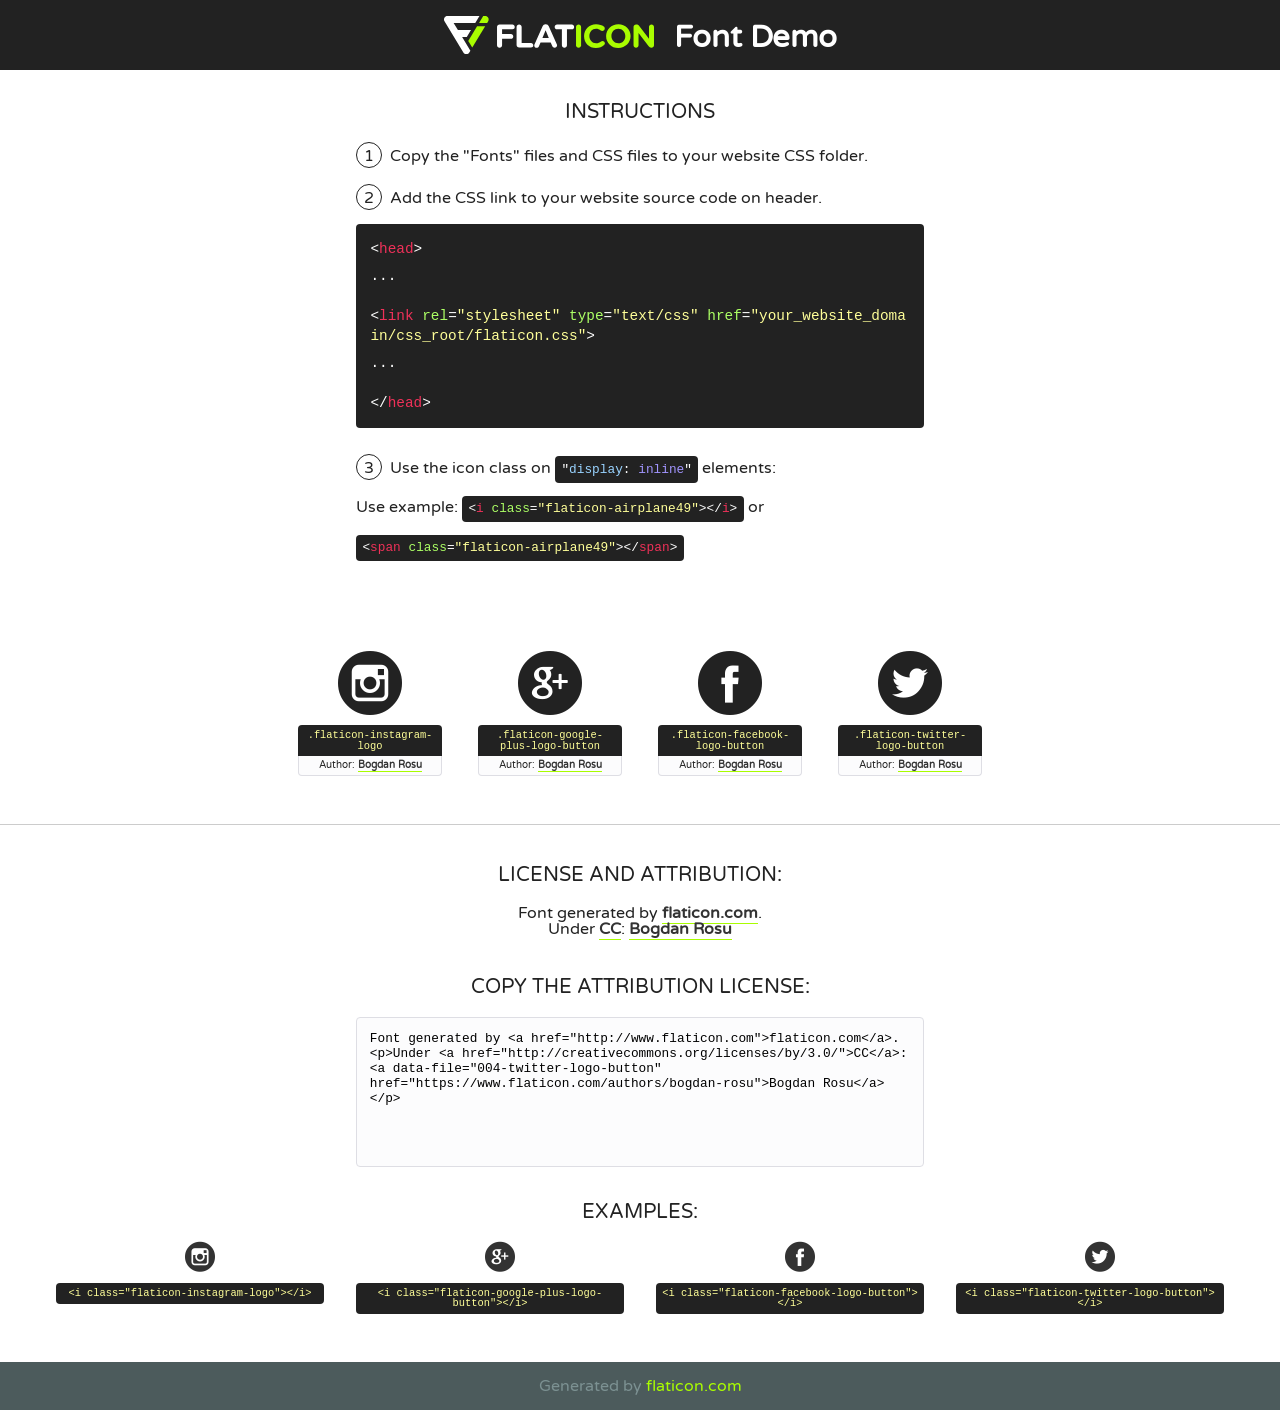
<file: WEB/Sources/my-icons-collection (1)/font/flaticon.html>
<!DOCTYPE html>
<!--
  Flaticon icon font: Flaticon
  Creation date: 19/05/2018 06:55
-->
<html>
<!DOCTYPE html>
<html>

<head>
    <title>Flaticon WebFont</title>
    <link href="http://fonts.googleapis.com/css?family=Varela+Round" rel="stylesheet" type="text/css" />
    <link rel="stylesheet" type="text/css" href="flaticon.css">
    <meta charset="UTF-8">
    <style>
    html, body, div, span, applet, object, iframe,
    h1, h2, h3, h4, h5, h6, p, blockquote, pre,
    a, abbr, acronym, address, big, cite, code,
    del, dfn, em, img, ins, kbd, q, s, samp,
    small, strike, strong, sub, sup, tt, var,
    b, u, i, center,
    dl, dt, dd, ol, ul, li,
    fieldset, form, label, legend,
    table, caption, tbody, tfoot, thead, tr, th, td,
    article, aside, canvas, details, embed, 
    figure, figcaption, footer, header, hgroup, 
    menu, nav, output, ruby, section, summary,
    time, mark, audio, video {
        margin: 0;
        padding: 0;
        border: 0;
        font-size: 100%;
        font: inherit;
        vertical-align: baseline;
    }
    /* HTML5 display-role reset for older browsers */
    article, aside, details, figcaption, figure, 
    footer, header, hgroup, menu, nav, section {
        display: block;
    }
    body {
        line-height: 1;
    }
    ol, ul {
        list-style: none;
    }
    blockquote, q {
        quotes: none;
    }
    blockquote:before, blockquote:after,
    q:before, q:after {
        content: '';
        content: none;
    }
    table {
        border-collapse: collapse;
        border-spacing: 0;
    }
    body {
        font-family: 'Varela Round', Helvetica, Arial, sans-serif;
        font-size: 16px;
        color: #222;
    }
    a {
        color: #333;
        border-bottom: 1px solid #a9fd00;
        font-weight: bold;
        text-decoration: none;
    }
    * {
        -moz-box-sizing: border-box;
        -webkit-box-sizing: border-box;
        box-sizing: border-box;
        margin: 0;
        padding: 0;
    }
    [class^="flaticon-"]:before, [class*=" flaticon-"]:before, [class^="flaticon-"]:after, [class*=" flaticon-"]:after {
        font-family: Flaticon;
        font-size: 30px;
        font-style: normal;
        margin-left: 20px;
        color: #333;
    }
    .wrapper {
        max-width: 600px;
        margin: auto;
        padding: 0 1em;
    }
    .title {
        font-size: 1.25em;
        text-align: center;
        margin-bottom: 1em;
        text-transform: uppercase;
    }
    header {
        text-align: center;
        background-color: #222;
        color: #fff;
        padding: 1em;
    }
    header .logo {
        width: 210px;
        height: 38px;
        display: inline-block;
        vertical-align: middle;
        margin-right: 1em;
        border: none;
    }
    header strong {
        font-size: 1.95em;
        font-weight: bold;
        vertical-align: middle;
        margin-top: 5px;
        display: inline-block;
    }
    .demo {
        margin: 2em auto;
        line-height: 1.25em;
    }
    .demo ul li {
        margin-bottom: 1em;
    }
    .demo ul li .num {
        color: #222;
        border-radius: 20px;
        display: inline-block;
        width: 26px;
        padding: 3px;
        height: 26px;
        text-align: center;
        margin-right: 0.5em;
        border: 1px solid #222;
    }
    .demo ul li code {
        background-color: #222;
        border-radius: 4px;
        padding: 0.25em 0.5em;
        display: inline-block;
        color: #fff;
        font-family: Consolas,Monaco,Lucida Console,Liberation Mono,DejaVu Sans Mono,Bitstream Vera Sans Mono,Courier New, monospace;
        font-weight: lighter;
        margin-top: 1em;
        font-size: 0.8em;
        word-break: break-all;
    }
    .demo ul li code.big {
        padding: 1em;
        font-size: 0.9em;
    }
    .demo ul li code .red {
        color: #EF3159;
    }
    .demo ul li code .green {
        color: #ACFF65;
    }
    .demo ul li code .yellow {
        color: #FFFF99;
    }
    .demo ul li code .blue {
        color: #99D3FF;
    }
    .demo ul li code .purple {
        color: #A295FF;
    }
    .demo ul li code .dots {
        margin-top: 0.5em;
        display: block;
    }
    #glyphs {
        border-bottom: 1px solid #ccc;
        padding: 2em 0;
        text-align: center;
    }
    .glyph {
        display: inline-block;
        width: 9em;
        margin: 1em;
        text-align: center;
        vertical-align: top;
        background: #FFF;
    }
    .glyph .glyph-icon {
        padding: 10px;
        display: block;
        font-family:"Flaticon";
        font-size: 64px;
        line-height: 1;
    }
    .glyph .glyph-icon:before {
        font-size: 64px;
        color: #222;
        margin-left: 0;
    }
    .class-name {
        font-size: 0.65em;
        background-color: #222;
        color: #fff;
        border-radius: 4px 4px 0 0;
        padding: 0.5em;
        color: #FFFF99;
        font-family: Consolas,Monaco,Lucida Console,Liberation Mono,DejaVu Sans Mono,Bitstream Vera Sans Mono,Courier New, monospace;
    }
    .author-name {
        font-size: 0.6em;
        background-color: #fcfcfd;
        border: 1px solid #DEDEE4;
        border-top: 0;
        border-radius: 0 0 4px 4px;
        padding: 0.5em;
    }
    .class-name:last-child {
        font-size: 10px;
        color:#888;
    }
    .class-name:last-child a {
        font-size: 10px;
        color:#555;
    }
    .class-name:last-child a:hover {
        color:#a9fd00;
    }
    .glyph > input {
        display: block;
        width: 100px;
        margin: 5px auto;
        text-align: center;
        font-size: 12px;
        cursor: text;
    }
    .glyph > input.icon-input {
        font-family:"Flaticon";
        font-size: 16px;
        margin-bottom: 10px;
    }
    .attribution .title {
        margin-top: 2em;
    }
    .attribution textarea {
        background-color: #fcfcfd;
        padding: 1em;
        border: none;
        box-shadow: none;
        border: 1px solid #DEDEE4;
        border-radius: 4px;
        resize: none;
        width: 100%;
        height: 150px;
        font-size: 0.8em;
        font-family: Consolas,Monaco,Lucida Console,Liberation Mono,DejaVu Sans Mono,Bitstream Vera Sans Mono,Courier New, monospace;
        -webkit-appearance: none;
    }
    .iconsuse {
        margin: 2em auto;
        text-align: center;
        max-width: 1200px;
    }
    .iconsuse:after {
        content: '';
        display: table;
        clear: both;
    }
    .iconsuse .image {
        float: left;
        width: 25%;
        padding: 0 1em;
    }
    .iconsuse .image p {
        margin-bottom: 1em;
    }
    .iconsuse .image span {
        display: block;
        font-size: 0.65em;
        background-color: #222;
        color: #fff;
        border-radius: 4px;
        padding: 0.5em;
        color: #FFFF99;
        margin-top: 1em;
        font-family: Consolas,Monaco,Lucida Console,Liberation Mono,DejaVu Sans Mono,Bitstream Vera Sans Mono,Courier New, monospace;
    }
    #footer {
        text-align: center;
        background-color: #4C5B5C;
        color: #7c9192;
        padding: 1em;
    }
    #footer a {
        border: none;
        color: #a9fd00;
        font-weight: normal;
    }
    @media (max-width: 960px) {
        .iconsuse .image {
            width: 50%;
        }
    }
    @media (max-width: 560px) {
        .iconsuse .image {
            width: 100%;
        }
    }
    </style>
</head>

<body class="characters-off">

    <header>
        <a href="http://www.flaticon.com" target="_blank" class="logo">
            <svg version="1.1" xmlns="http://www.w3.org/2000/svg" xmlns:xlink="http://www.w3.org/1999/xlink" xmlns:a="http://ns.adobe.com/AdobeSVGViewerExtensions/3.0/" viewBox="0 0 560.875 102.036" enable-background="new 0 0 560.875 102.036" xml:space="preserve">
                <defs>
                </defs>
                <g>
                    <g class="letters">
                        <path fill="#ffffff" d="M141.596,29.675c0-3.777,2.985-6.767,6.764-6.767h34.438c3.426,0,6.15,2.728,6.15,6.15
                        c0,3.43-2.724,6.149-6.15,6.149h-27.674v13.091h23.719c3.429,0,6.151,2.724,6.151,6.15c0,3.43-2.723,6.149-6.151,6.149h-23.719
                        v17.574c0,3.773-2.986,6.761-6.764,6.761c-3.779,0-6.764-2.989-6.764-6.761V29.675z"></path>
                        <path fill="#ffffff" d="M193.844,29.149c0-3.781,2.985-6.767,6.764-6.767c3.776,0,6.763,2.985,6.763,6.767v42.957h25.039
                        c3.426,0,6.149,2.726,6.149,6.153c0,3.425-2.723,6.15-6.149,6.15h-31.802c-3.779,0-6.764-2.986-6.764-6.768V29.149z"></path>
                        <path fill="#ffffff" d="M241.891,75.71l21.438-48.407c1.492-3.341,4.215-5.357,7.906-5.357h0.792
                        c3.686,0,6.323,2.017,7.815,5.357l21.439,48.407c0.436,0.967,0.701,1.845,0.701,2.723c0,3.602-2.809,6.501-6.414,6.501
                        c-3.161,0-5.269-1.845-6.499-4.655l-4.132-9.661h-27.059l-4.301,10.102c-1.144,2.631-3.426,4.214-6.237,4.214
                        c-3.517,0-6.24-2.81-6.24-6.325C241.1,77.64,241.451,76.677,241.891,75.71z M279.932,58.666l-8.521-20.297l-8.526,20.297H279.932
                        z"></path>
                        <path fill="#ffffff" d="M314.864,35.387H301.86c-3.429,0-6.239-2.813-6.239-6.238c0-3.429,2.811-6.24,6.239-6.24h39.533
                        c3.426,0,6.237,2.811,6.237,6.24c0,3.425-2.811,6.238-6.237,6.238h-13.001v42.785c0,3.773-2.99,6.761-6.764,6.761
                        c-3.779,0-6.764-2.989-6.764-6.761V35.387z"></path>
                        <path fill="#A9FD00" d="M352.615,29.149c0-3.781,2.985-6.767,6.767-6.767c3.774,0,6.761,2.985,6.761,6.767v49.024
                        c0,3.773-2.987,6.761-6.761,6.761c-3.781,0-6.767-2.989-6.767-6.761V29.149z"></path>
                        <path fill="#A9FD00" d="M374.132,53.836v-0.179c0-17.481,13.178-31.801,32.065-31.801c9.22,0,15.459,2.458,20.557,6.238
                        c1.402,1.054,2.637,2.985,2.637,5.357c0,3.692-2.985,6.59-6.681,6.59c-1.845,0-3.071-0.702-4.044-1.319
                        c-3.776-2.813-7.729-4.393-12.562-4.393c-10.364,0-17.831,8.611-17.831,19.154v0.173c0,10.542,7.291,19.329,17.831,19.329
                        c5.715,0,9.492-1.756,13.359-4.834c1.049-0.874,2.458-1.491,4.039-1.491c3.429,0,6.325,2.813,6.325,6.236
                        c0,2.106-1.056,3.78-2.282,4.834c-5.539,4.834-12.036,7.733-21.878,7.733C387.572,85.464,374.132,71.493,374.132,53.836z"></path>
                        <path fill="#A9FD00" d="M433.009,53.836v-0.179c0-17.481,13.79-31.801,32.766-31.801c18.981,0,32.592,14.143,32.592,31.628v0.173
                        c0,17.483-13.785,31.807-32.769,31.807C446.625,85.464,433.009,71.32,433.009,53.836z M484.224,53.836v-0.179
                        c0-10.539-7.725-19.326-18.626-19.326c-10.893,0-18.449,8.611-18.449,19.154v0.173c0,10.542,7.73,19.329,18.626,19.329
                        C476.676,72.986,484.224,64.378,484.224,53.836z"></path>
                        <path fill="#A9FD00" d="M506.233,29.321c0-3.774,2.99-6.763,6.767-6.763h1.401c3.252,0,5.183,1.583,7.029,3.953l26.093,34.265
                        V29.059c0-3.692,2.99-6.677,6.681-6.677c3.683,0,6.671,2.985,6.671,6.677v48.934c0,3.78-2.987,6.765-6.764,6.765h-0.436
                        c-3.257,0-5.188-1.581-7.034-3.953l-27.056-35.492v32.944c0,3.687-2.985,6.676-6.678,6.676c-3.683,0-6.673-2.989-6.673-6.676
                        V29.321z"></path>
                    </g>
                    <g class="insignia">
                        <path fill="#ffffff" d="M48.372,56.137h12.517l11.156-18.537H37.186L25.688,18.539h57.825L94.668,0H9.271
                        C5.925,0,2.842,1.801,1.198,4.716c-1.644,2.907-1.593,6.482,0.134,9.343l50.38,83.501c1.678,2.781,4.689,4.476,7.938,4.476
                        c3.246,0,6.257-1.695,7.935-4.476l2.898-4.804L48.372,56.137z"></path>
                        <g class="i">
                            <path fill="#A9FD00" d="M93.575,18.539h0.031v0.004l21.652,0.004l2.705-4.488c1.727-2.861,1.778-6.436,0.133-9.343
                            C116.454,1.801,113.371,0,110.026,0h-5.294L93.575,18.539z"></path>
                            <polygon fill="#A9FD00" points="88.291,27.356 64.725,66.486 75.519,84.404 109.942,27.356"></polygon>
                        </g>
                    </g>
                </g>
            </svg>
        </a>
        <strong>Font Demo</strong>
    </header>


    <section class="demo wrapper">

        <p class="title">Instructions</p>

        <ul>
            <li>
                <span class="num">1</span>Copy the "Fonts" files and CSS files to your website CSS folder.
            </li>
            <li>
                <span class="num">2</span>Add the CSS link to your website source code on header.
                <code class="big">
                    &lt;<span class="red">head</span>&gt;
                    <br/><span class="dots">...</span>
                    <br/>&lt;<span class="red">link</span> <span class="green">rel</span>=<span class="yellow">"stylesheet"</span> <span class="green">type</span>=<span class="yellow">"text/css"</span> <span class="green">href</span>=<span class="yellow">"your_website_domain/css_root/flaticon.css"</span>&gt;
                    <br/><span class="dots">...</span>
                    <br/>&lt;/<span class="red">head</span>&gt;
                </code>
            </li>

            <li>
                <p>
                    <span class="num">3</span>Use the icon class on <code>"<span class="blue">display</span>:<span class="purple"> inline</span>"</code> elements:
                    <br />
                    Use example: <code>&lt;<span class="red">i</span> <span class="green">class</span>=<span class="yellow">&quot;flaticon-airplane49&quot;</span>&gt;&lt;/<span class="red">i</span>&gt;</code> or <code>&lt;<span class="red">span</span> <span class="green">class</span>=<span class="yellow">&quot;flaticon-airplane49&quot;</span>&gt;&lt;/<span class="red">span</span>&gt;</code>
            </li>
        </ul>

    </section>




   <section id="glyphs">          
    
      
        <div class="glyph"><div class="glyph-icon flaticon-instagram-logo"></div>
            <div class="class-name">.flaticon-instagram-logo</div>
            <div class="author-name">Author: <a data-file="001-instagram-logo" href="https://www.flaticon.com/authors/bogdan-rosu">Bogdan Rosu</a> </div> 
        </div>        
        
        <div class="glyph"><div class="glyph-icon flaticon-google-plus-logo-button"></div>
            <div class="class-name">.flaticon-google-plus-logo-button</div>
            <div class="author-name">Author: <a data-file="002-google-plus-logo-button" href="https://www.flaticon.com/authors/bogdan-rosu">Bogdan Rosu</a> </div> 
        </div>        
        
        <div class="glyph"><div class="glyph-icon flaticon-facebook-logo-button"></div>
            <div class="class-name">.flaticon-facebook-logo-button</div>
            <div class="author-name">Author: <a data-file="003-facebook-logo-button" href="https://www.flaticon.com/authors/bogdan-rosu">Bogdan Rosu</a> </div> 
        </div>        
        
        <div class="glyph"><div class="glyph-icon flaticon-twitter-logo-button"></div>
            <div class="class-name">.flaticon-twitter-logo-button</div>
            <div class="author-name">Author: <a data-file="004-twitter-logo-button" href="https://www.flaticon.com/authors/bogdan-rosu">Bogdan Rosu</a> </div> 
        </div>        
        

    </section>



    <section class="attribution wrapper"   style="text-align:center;">

      <div class="title">License and attribution:</div><div class="attrDiv">Font generated by <a href="http://www.flaticon.com">flaticon.com</a>. <div><p>Under <a href="http://creativecommons.org/licenses/by/3.0/">CC</a>: <a data-file="004-twitter-logo-button" href="https://www.flaticon.com/authors/bogdan-rosu">Bogdan Rosu</a></p>  </div>
      </div>
      <div class="title">Copy the Attribution License:</div>

    <textarea onclick="this.focus();this.select();">Font generated by &lt;a href=&quot;http://www.flaticon.com&quot;&gt;flaticon.com&lt;/a&gt;. <p>Under <a href="http://creativecommons.org/licenses/by/3.0/">CC</a>: <a data-file="004-twitter-logo-button" href="https://www.flaticon.com/authors/bogdan-rosu">Bogdan Rosu</a></p>  
     </textarea>

    </section>

    <section class="iconsuse">

          <div class="title">Examples:</div>            
             
            <div class="image">
                <p>
                    <i class="glyph-icon flaticon-instagram-logo"></i> 
                    <span>&lt;i class=&quot;flaticon-instagram-logo&quot;&gt;&lt;/i&gt;</span>
                </p>
            </div>
            
            <div class="image">
                <p>
                    <i class="glyph-icon flaticon-google-plus-logo-button"></i> 
                    <span>&lt;i class=&quot;flaticon-google-plus-logo-button&quot;&gt;&lt;/i&gt;</span>
                </p>
            </div>
            
            <div class="image">
                <p>
                    <i class="glyph-icon flaticon-facebook-logo-button"></i> 
                    <span>&lt;i class=&quot;flaticon-facebook-logo-button&quot;&gt;&lt;/i&gt;</span>
                </p>
            </div>
            
            <div class="image">
                <p>
                    <i class="glyph-icon flaticon-twitter-logo-button"></i> 
                    <span>&lt;i class=&quot;flaticon-twitter-logo-button&quot;&gt;&lt;/i&gt;</span>
                </p>
            </div>
                       
        </div>
                            
    </section>

<div id="footer">
    <div>Generated by <a href="http://www.flaticon.com">flaticon.com</a>
    </div>
</div>



</body>
</html>
</file>
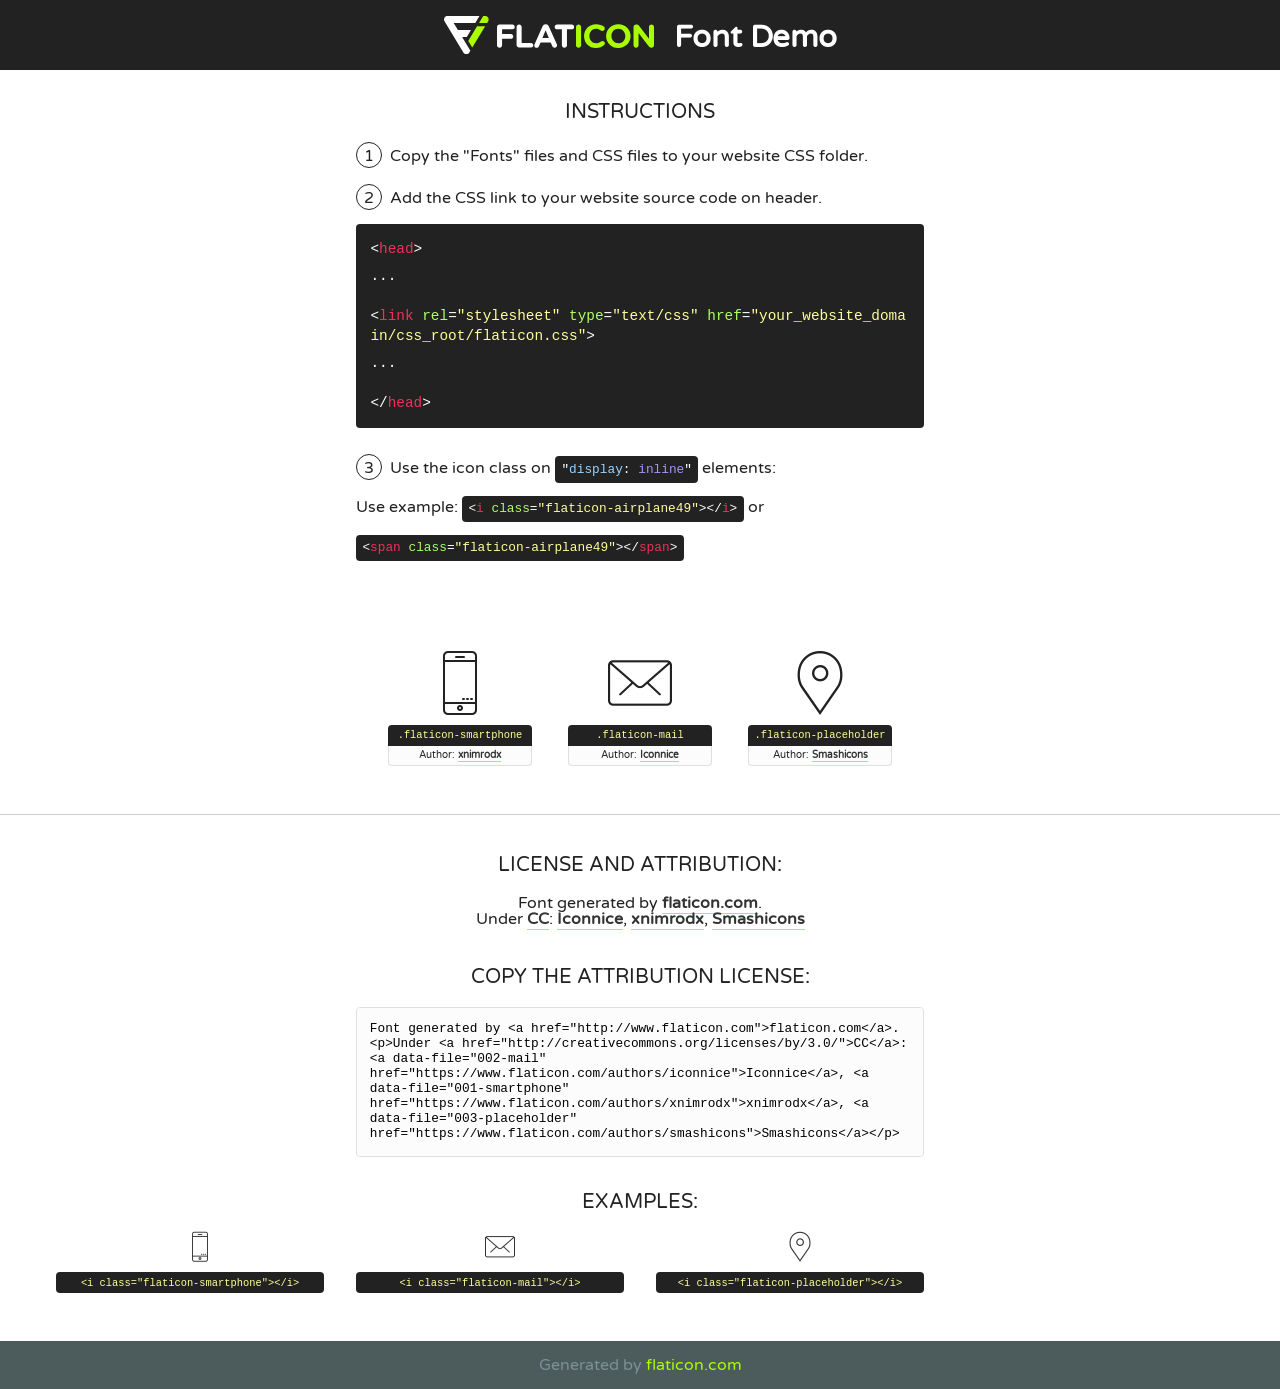
<file: WEB/Sources/my-icons-collection (2)/font/flaticon.html>
<!DOCTYPE html>
<!--
  Flaticon icon font: Flaticon
  Creation date: 19/05/2018 08:33
-->
<html>
<!DOCTYPE html>
<html>

<head>
    <title>Flaticon WebFont</title>
    <link href="http://fonts.googleapis.com/css?family=Varela+Round" rel="stylesheet" type="text/css" />
    <link rel="stylesheet" type="text/css" href="flaticon.css">
    <meta charset="UTF-8">
    <style>
    html, body, div, span, applet, object, iframe,
    h1, h2, h3, h4, h5, h6, p, blockquote, pre,
    a, abbr, acronym, address, big, cite, code,
    del, dfn, em, img, ins, kbd, q, s, samp,
    small, strike, strong, sub, sup, tt, var,
    b, u, i, center,
    dl, dt, dd, ol, ul, li,
    fieldset, form, label, legend,
    table, caption, tbody, tfoot, thead, tr, th, td,
    article, aside, canvas, details, embed, 
    figure, figcaption, footer, header, hgroup, 
    menu, nav, output, ruby, section, summary,
    time, mark, audio, video {
        margin: 0;
        padding: 0;
        border: 0;
        font-size: 100%;
        font: inherit;
        vertical-align: baseline;
    }
    /* HTML5 display-role reset for older browsers */
    article, aside, details, figcaption, figure, 
    footer, header, hgroup, menu, nav, section {
        display: block;
    }
    body {
        line-height: 1;
    }
    ol, ul {
        list-style: none;
    }
    blockquote, q {
        quotes: none;
    }
    blockquote:before, blockquote:after,
    q:before, q:after {
        content: '';
        content: none;
    }
    table {
        border-collapse: collapse;
        border-spacing: 0;
    }
    body {
        font-family: 'Varela Round', Helvetica, Arial, sans-serif;
        font-size: 16px;
        color: #222;
    }
    a {
        color: #333;
        border-bottom: 1px solid #a9fd00;
        font-weight: bold;
        text-decoration: none;
    }
    * {
        -moz-box-sizing: border-box;
        -webkit-box-sizing: border-box;
        box-sizing: border-box;
        margin: 0;
        padding: 0;
    }
    [class^="flaticon-"]:before, [class*=" flaticon-"]:before, [class^="flaticon-"]:after, [class*=" flaticon-"]:after {
        font-family: Flaticon;
        font-size: 30px;
        font-style: normal;
        margin-left: 20px;
        color: #333;
    }
    .wrapper {
        max-width: 600px;
        margin: auto;
        padding: 0 1em;
    }
    .title {
        font-size: 1.25em;
        text-align: center;
        margin-bottom: 1em;
        text-transform: uppercase;
    }
    header {
        text-align: center;
        background-color: #222;
        color: #fff;
        padding: 1em;
    }
    header .logo {
        width: 210px;
        height: 38px;
        display: inline-block;
        vertical-align: middle;
        margin-right: 1em;
        border: none;
    }
    header strong {
        font-size: 1.95em;
        font-weight: bold;
        vertical-align: middle;
        margin-top: 5px;
        display: inline-block;
    }
    .demo {
        margin: 2em auto;
        line-height: 1.25em;
    }
    .demo ul li {
        margin-bottom: 1em;
    }
    .demo ul li .num {
        color: #222;
        border-radius: 20px;
        display: inline-block;
        width: 26px;
        padding: 3px;
        height: 26px;
        text-align: center;
        margin-right: 0.5em;
        border: 1px solid #222;
    }
    .demo ul li code {
        background-color: #222;
        border-radius: 4px;
        padding: 0.25em 0.5em;
        display: inline-block;
        color: #fff;
        font-family: Consolas,Monaco,Lucida Console,Liberation Mono,DejaVu Sans Mono,Bitstream Vera Sans Mono,Courier New, monospace;
        font-weight: lighter;
        margin-top: 1em;
        font-size: 0.8em;
        word-break: break-all;
    }
    .demo ul li code.big {
        padding: 1em;
        font-size: 0.9em;
    }
    .demo ul li code .red {
        color: #EF3159;
    }
    .demo ul li code .green {
        color: #ACFF65;
    }
    .demo ul li code .yellow {
        color: #FFFF99;
    }
    .demo ul li code .blue {
        color: #99D3FF;
    }
    .demo ul li code .purple {
        color: #A295FF;
    }
    .demo ul li code .dots {
        margin-top: 0.5em;
        display: block;
    }
    #glyphs {
        border-bottom: 1px solid #ccc;
        padding: 2em 0;
        text-align: center;
    }
    .glyph {
        display: inline-block;
        width: 9em;
        margin: 1em;
        text-align: center;
        vertical-align: top;
        background: #FFF;
    }
    .glyph .glyph-icon {
        padding: 10px;
        display: block;
        font-family:"Flaticon";
        font-size: 64px;
        line-height: 1;
    }
    .glyph .glyph-icon:before {
        font-size: 64px;
        color: #222;
        margin-left: 0;
    }
    .class-name {
        font-size: 0.65em;
        background-color: #222;
        color: #fff;
        border-radius: 4px 4px 0 0;
        padding: 0.5em;
        color: #FFFF99;
        font-family: Consolas,Monaco,Lucida Console,Liberation Mono,DejaVu Sans Mono,Bitstream Vera Sans Mono,Courier New, monospace;
    }
    .author-name {
        font-size: 0.6em;
        background-color: #fcfcfd;
        border: 1px solid #DEDEE4;
        border-top: 0;
        border-radius: 0 0 4px 4px;
        padding: 0.5em;
    }
    .class-name:last-child {
        font-size: 10px;
        color:#888;
    }
    .class-name:last-child a {
        font-size: 10px;
        color:#555;
    }
    .class-name:last-child a:hover {
        color:#a9fd00;
    }
    .glyph > input {
        display: block;
        width: 100px;
        margin: 5px auto;
        text-align: center;
        font-size: 12px;
        cursor: text;
    }
    .glyph > input.icon-input {
        font-family:"Flaticon";
        font-size: 16px;
        margin-bottom: 10px;
    }
    .attribution .title {
        margin-top: 2em;
    }
    .attribution textarea {
        background-color: #fcfcfd;
        padding: 1em;
        border: none;
        box-shadow: none;
        border: 1px solid #DEDEE4;
        border-radius: 4px;
        resize: none;
        width: 100%;
        height: 150px;
        font-size: 0.8em;
        font-family: Consolas,Monaco,Lucida Console,Liberation Mono,DejaVu Sans Mono,Bitstream Vera Sans Mono,Courier New, monospace;
        -webkit-appearance: none;
    }
    .iconsuse {
        margin: 2em auto;
        text-align: center;
        max-width: 1200px;
    }
    .iconsuse:after {
        content: '';
        display: table;
        clear: both;
    }
    .iconsuse .image {
        float: left;
        width: 25%;
        padding: 0 1em;
    }
    .iconsuse .image p {
        margin-bottom: 1em;
    }
    .iconsuse .image span {
        display: block;
        font-size: 0.65em;
        background-color: #222;
        color: #fff;
        border-radius: 4px;
        padding: 0.5em;
        color: #FFFF99;
        margin-top: 1em;
        font-family: Consolas,Monaco,Lucida Console,Liberation Mono,DejaVu Sans Mono,Bitstream Vera Sans Mono,Courier New, monospace;
    }
    #footer {
        text-align: center;
        background-color: #4C5B5C;
        color: #7c9192;
        padding: 1em;
    }
    #footer a {
        border: none;
        color: #a9fd00;
        font-weight: normal;
    }
    @media (max-width: 960px) {
        .iconsuse .image {
            width: 50%;
        }
    }
    @media (max-width: 560px) {
        .iconsuse .image {
            width: 100%;
        }
    }
    </style>
</head>

<body class="characters-off">

    <header>
        <a href="http://www.flaticon.com" target="_blank" class="logo">
            <svg version="1.1" xmlns="http://www.w3.org/2000/svg" xmlns:xlink="http://www.w3.org/1999/xlink" xmlns:a="http://ns.adobe.com/AdobeSVGViewerExtensions/3.0/" viewBox="0 0 560.875 102.036" enable-background="new 0 0 560.875 102.036" xml:space="preserve">
                <defs>
                </defs>
                <g>
                    <g class="letters">
                        <path fill="#ffffff" d="M141.596,29.675c0-3.777,2.985-6.767,6.764-6.767h34.438c3.426,0,6.15,2.728,6.15,6.15
                        c0,3.43-2.724,6.149-6.15,6.149h-27.674v13.091h23.719c3.429,0,6.151,2.724,6.151,6.15c0,3.43-2.723,6.149-6.151,6.149h-23.719
                        v17.574c0,3.773-2.986,6.761-6.764,6.761c-3.779,0-6.764-2.989-6.764-6.761V29.675z"></path>
                        <path fill="#ffffff" d="M193.844,29.149c0-3.781,2.985-6.767,6.764-6.767c3.776,0,6.763,2.985,6.763,6.767v42.957h25.039
                        c3.426,0,6.149,2.726,6.149,6.153c0,3.425-2.723,6.15-6.149,6.15h-31.802c-3.779,0-6.764-2.986-6.764-6.768V29.149z"></path>
                        <path fill="#ffffff" d="M241.891,75.71l21.438-48.407c1.492-3.341,4.215-5.357,7.906-5.357h0.792
                        c3.686,0,6.323,2.017,7.815,5.357l21.439,48.407c0.436,0.967,0.701,1.845,0.701,2.723c0,3.602-2.809,6.501-6.414,6.501
                        c-3.161,0-5.269-1.845-6.499-4.655l-4.132-9.661h-27.059l-4.301,10.102c-1.144,2.631-3.426,4.214-6.237,4.214
                        c-3.517,0-6.24-2.81-6.24-6.325C241.1,77.64,241.451,76.677,241.891,75.71z M279.932,58.666l-8.521-20.297l-8.526,20.297H279.932
                        z"></path>
                        <path fill="#ffffff" d="M314.864,35.387H301.86c-3.429,0-6.239-2.813-6.239-6.238c0-3.429,2.811-6.24,6.239-6.24h39.533
                        c3.426,0,6.237,2.811,6.237,6.24c0,3.425-2.811,6.238-6.237,6.238h-13.001v42.785c0,3.773-2.99,6.761-6.764,6.761
                        c-3.779,0-6.764-2.989-6.764-6.761V35.387z"></path>
                        <path fill="#A9FD00" d="M352.615,29.149c0-3.781,2.985-6.767,6.767-6.767c3.774,0,6.761,2.985,6.761,6.767v49.024
                        c0,3.773-2.987,6.761-6.761,6.761c-3.781,0-6.767-2.989-6.767-6.761V29.149z"></path>
                        <path fill="#A9FD00" d="M374.132,53.836v-0.179c0-17.481,13.178-31.801,32.065-31.801c9.22,0,15.459,2.458,20.557,6.238
                        c1.402,1.054,2.637,2.985,2.637,5.357c0,3.692-2.985,6.59-6.681,6.59c-1.845,0-3.071-0.702-4.044-1.319
                        c-3.776-2.813-7.729-4.393-12.562-4.393c-10.364,0-17.831,8.611-17.831,19.154v0.173c0,10.542,7.291,19.329,17.831,19.329
                        c5.715,0,9.492-1.756,13.359-4.834c1.049-0.874,2.458-1.491,4.039-1.491c3.429,0,6.325,2.813,6.325,6.236
                        c0,2.106-1.056,3.78-2.282,4.834c-5.539,4.834-12.036,7.733-21.878,7.733C387.572,85.464,374.132,71.493,374.132,53.836z"></path>
                        <path fill="#A9FD00" d="M433.009,53.836v-0.179c0-17.481,13.79-31.801,32.766-31.801c18.981,0,32.592,14.143,32.592,31.628v0.173
                        c0,17.483-13.785,31.807-32.769,31.807C446.625,85.464,433.009,71.32,433.009,53.836z M484.224,53.836v-0.179
                        c0-10.539-7.725-19.326-18.626-19.326c-10.893,0-18.449,8.611-18.449,19.154v0.173c0,10.542,7.73,19.329,18.626,19.329
                        C476.676,72.986,484.224,64.378,484.224,53.836z"></path>
                        <path fill="#A9FD00" d="M506.233,29.321c0-3.774,2.99-6.763,6.767-6.763h1.401c3.252,0,5.183,1.583,7.029,3.953l26.093,34.265
                        V29.059c0-3.692,2.99-6.677,6.681-6.677c3.683,0,6.671,2.985,6.671,6.677v48.934c0,3.78-2.987,6.765-6.764,6.765h-0.436
                        c-3.257,0-5.188-1.581-7.034-3.953l-27.056-35.492v32.944c0,3.687-2.985,6.676-6.678,6.676c-3.683,0-6.673-2.989-6.673-6.676
                        V29.321z"></path>
                    </g>
                    <g class="insignia">
                        <path fill="#ffffff" d="M48.372,56.137h12.517l11.156-18.537H37.186L25.688,18.539h57.825L94.668,0H9.271
                        C5.925,0,2.842,1.801,1.198,4.716c-1.644,2.907-1.593,6.482,0.134,9.343l50.38,83.501c1.678,2.781,4.689,4.476,7.938,4.476
                        c3.246,0,6.257-1.695,7.935-4.476l2.898-4.804L48.372,56.137z"></path>
                        <g class="i">
                            <path fill="#A9FD00" d="M93.575,18.539h0.031v0.004l21.652,0.004l2.705-4.488c1.727-2.861,1.778-6.436,0.133-9.343
                            C116.454,1.801,113.371,0,110.026,0h-5.294L93.575,18.539z"></path>
                            <polygon fill="#A9FD00" points="88.291,27.356 64.725,66.486 75.519,84.404 109.942,27.356"></polygon>
                        </g>
                    </g>
                </g>
            </svg>
        </a>
        <strong>Font Demo</strong>
    </header>


    <section class="demo wrapper">

        <p class="title">Instructions</p>

        <ul>
            <li>
                <span class="num">1</span>Copy the "Fonts" files and CSS files to your website CSS folder.
            </li>
            <li>
                <span class="num">2</span>Add the CSS link to your website source code on header.
                <code class="big">
                    &lt;<span class="red">head</span>&gt;
                    <br/><span class="dots">...</span>
                    <br/>&lt;<span class="red">link</span> <span class="green">rel</span>=<span class="yellow">"stylesheet"</span> <span class="green">type</span>=<span class="yellow">"text/css"</span> <span class="green">href</span>=<span class="yellow">"your_website_domain/css_root/flaticon.css"</span>&gt;
                    <br/><span class="dots">...</span>
                    <br/>&lt;/<span class="red">head</span>&gt;
                </code>
            </li>

            <li>
                <p>
                    <span class="num">3</span>Use the icon class on <code>"<span class="blue">display</span>:<span class="purple"> inline</span>"</code> elements:
                    <br />
                    Use example: <code>&lt;<span class="red">i</span> <span class="green">class</span>=<span class="yellow">&quot;flaticon-airplane49&quot;</span>&gt;&lt;/<span class="red">i</span>&gt;</code> or <code>&lt;<span class="red">span</span> <span class="green">class</span>=<span class="yellow">&quot;flaticon-airplane49&quot;</span>&gt;&lt;/<span class="red">span</span>&gt;</code>
            </li>
        </ul>

    </section>




   <section id="glyphs">          
    
      
        <div class="glyph"><div class="glyph-icon flaticon-smartphone"></div>
            <div class="class-name">.flaticon-smartphone</div>
            <div class="author-name">Author: <a data-file="001-smartphone" href="https://www.flaticon.com/authors/xnimrodx">xnimrodx</a> </div> 
        </div>        
        
        <div class="glyph"><div class="glyph-icon flaticon-mail"></div>
            <div class="class-name">.flaticon-mail</div>
            <div class="author-name">Author: <a data-file="002-mail" href="https://www.flaticon.com/authors/iconnice">Iconnice</a> </div> 
        </div>        
        
        <div class="glyph"><div class="glyph-icon flaticon-placeholder"></div>
            <div class="class-name">.flaticon-placeholder</div>
            <div class="author-name">Author: <a data-file="003-placeholder" href="https://www.flaticon.com/authors/smashicons">Smashicons</a> </div> 
        </div>        
        

    </section>



    <section class="attribution wrapper"   style="text-align:center;">

      <div class="title">License and attribution:</div><div class="attrDiv">Font generated by <a href="http://www.flaticon.com">flaticon.com</a>. <div><p>Under <a href="http://creativecommons.org/licenses/by/3.0/">CC</a>: <a data-file="002-mail" href="https://www.flaticon.com/authors/iconnice">Iconnice</a>, <a data-file="001-smartphone" href="https://www.flaticon.com/authors/xnimrodx">xnimrodx</a>, <a data-file="003-placeholder" href="https://www.flaticon.com/authors/smashicons">Smashicons</a></p>  </div>
      </div>
      <div class="title">Copy the Attribution License:</div>

    <textarea onclick="this.focus();this.select();">Font generated by &lt;a href=&quot;http://www.flaticon.com&quot;&gt;flaticon.com&lt;/a&gt;. <p>Under <a href="http://creativecommons.org/licenses/by/3.0/">CC</a>: <a data-file="002-mail" href="https://www.flaticon.com/authors/iconnice">Iconnice</a>, <a data-file="001-smartphone" href="https://www.flaticon.com/authors/xnimrodx">xnimrodx</a>, <a data-file="003-placeholder" href="https://www.flaticon.com/authors/smashicons">Smashicons</a></p>  
     </textarea>

    </section>

    <section class="iconsuse">

          <div class="title">Examples:</div>            
             
            <div class="image">
                <p>
                    <i class="glyph-icon flaticon-smartphone"></i> 
                    <span>&lt;i class=&quot;flaticon-smartphone&quot;&gt;&lt;/i&gt;</span>
                </p>
            </div>
            
            <div class="image">
                <p>
                    <i class="glyph-icon flaticon-mail"></i> 
                    <span>&lt;i class=&quot;flaticon-mail&quot;&gt;&lt;/i&gt;</span>
                </p>
            </div>
            
            <div class="image">
                <p>
                    <i class="glyph-icon flaticon-placeholder"></i> 
                    <span>&lt;i class=&quot;flaticon-placeholder&quot;&gt;&lt;/i&gt;</span>
                </p>
            </div>
                       
        </div>
                            
    </section>

<div id="footer">
    <div>Generated by <a href="http://www.flaticon.com">flaticon.com</a>
    </div>
</div>



</body>
</html>
</file>
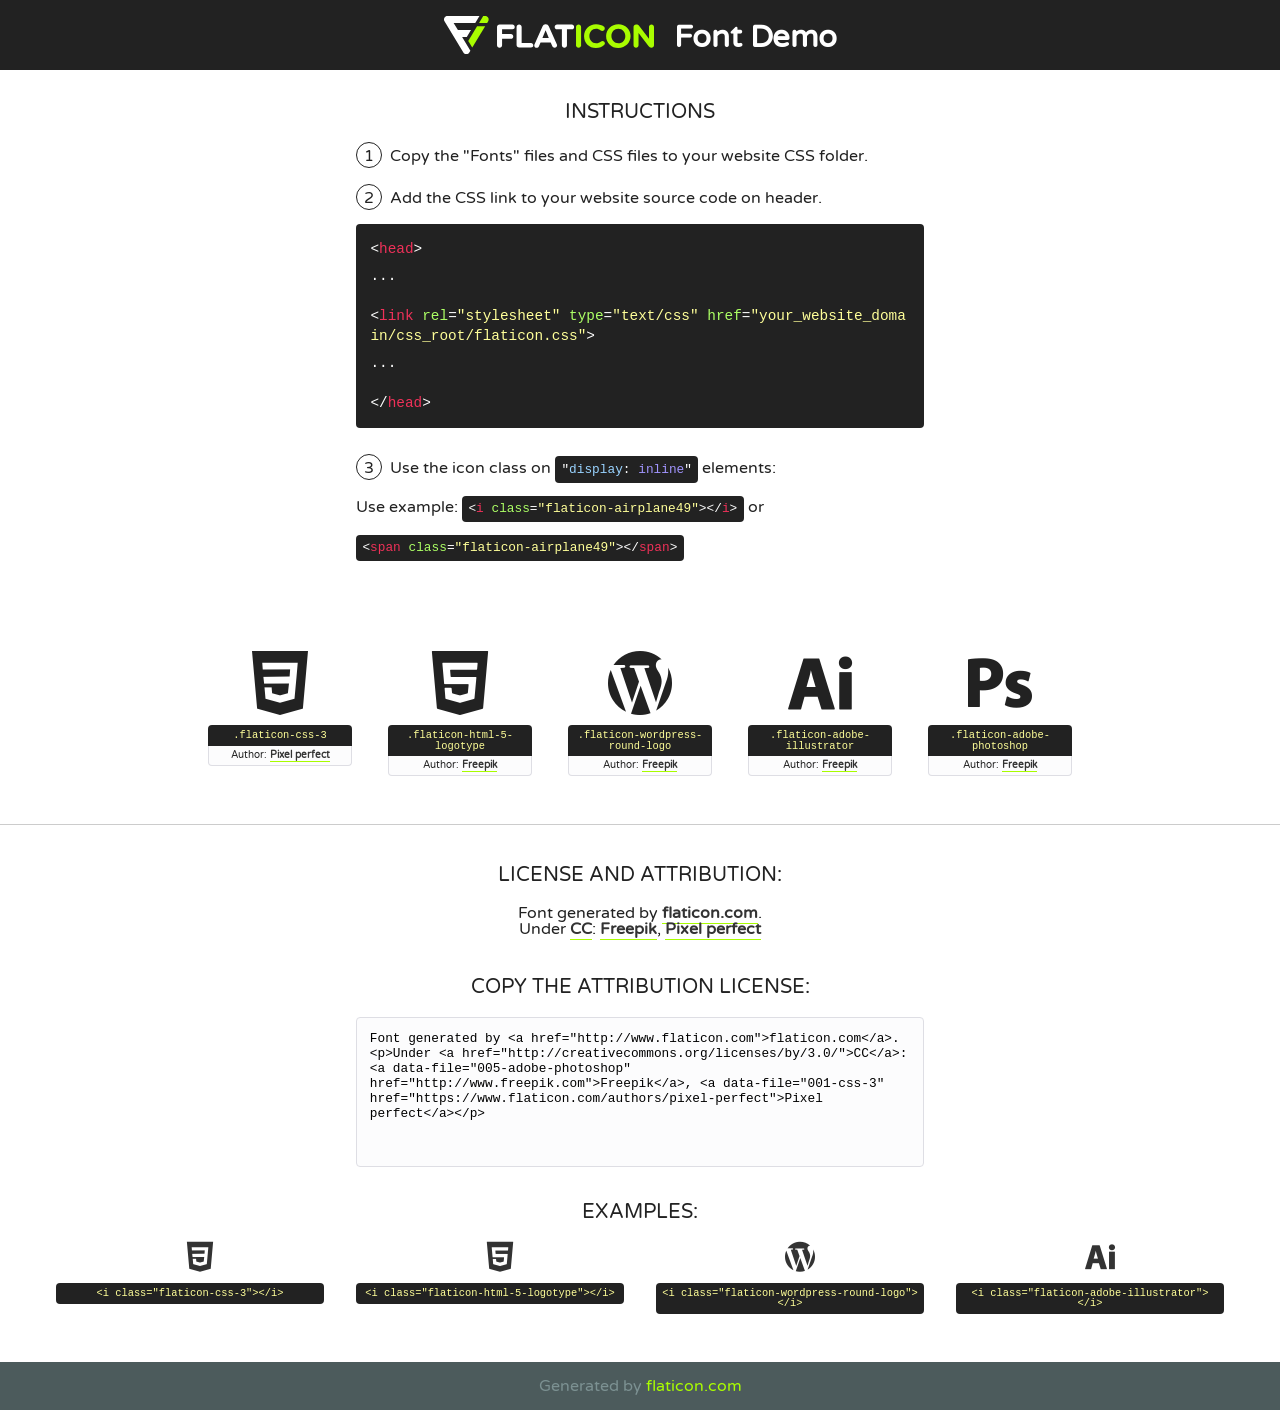
<file: WEB/Sources/my-icons-collection/font/flaticon.html>
<!DOCTYPE html>
<!--
  Flaticon icon font: Flaticon
  Creation date: 18/05/2018 11:35
-->
<html>
<!DOCTYPE html>
<html>

<head>
    <title>Flaticon WebFont</title>
    <link href="http://fonts.googleapis.com/css?family=Varela+Round" rel="stylesheet" type="text/css" />
    <link rel="stylesheet" type="text/css" href="flaticon.css">
    <meta charset="UTF-8">
    <style>
    html, body, div, span, applet, object, iframe,
    h1, h2, h3, h4, h5, h6, p, blockquote, pre,
    a, abbr, acronym, address, big, cite, code,
    del, dfn, em, img, ins, kbd, q, s, samp,
    small, strike, strong, sub, sup, tt, var,
    b, u, i, center,
    dl, dt, dd, ol, ul, li,
    fieldset, form, label, legend,
    table, caption, tbody, tfoot, thead, tr, th, td,
    article, aside, canvas, details, embed, 
    figure, figcaption, footer, header, hgroup, 
    menu, nav, output, ruby, section, summary,
    time, mark, audio, video {
        margin: 0;
        padding: 0;
        border: 0;
        font-size: 100%;
        font: inherit;
        vertical-align: baseline;
    }
    /* HTML5 display-role reset for older browsers */
    article, aside, details, figcaption, figure, 
    footer, header, hgroup, menu, nav, section {
        display: block;
    }
    body {
        line-height: 1;
    }
    ol, ul {
        list-style: none;
    }
    blockquote, q {
        quotes: none;
    }
    blockquote:before, blockquote:after,
    q:before, q:after {
        content: '';
        content: none;
    }
    table {
        border-collapse: collapse;
        border-spacing: 0;
    }
    body {
        font-family: 'Varela Round', Helvetica, Arial, sans-serif;
        font-size: 16px;
        color: #222;
    }
    a {
        color: #333;
        border-bottom: 1px solid #a9fd00;
        font-weight: bold;
        text-decoration: none;
    }
    * {
        -moz-box-sizing: border-box;
        -webkit-box-sizing: border-box;
        box-sizing: border-box;
        margin: 0;
        padding: 0;
    }
    [class^="flaticon-"]:before, [class*=" flaticon-"]:before, [class^="flaticon-"]:after, [class*=" flaticon-"]:after {
        font-family: Flaticon;
        font-size: 30px;
        font-style: normal;
        margin-left: 20px;
        color: #333;
    }
    .wrapper {
        max-width: 600px;
        margin: auto;
        padding: 0 1em;
    }
    .title {
        font-size: 1.25em;
        text-align: center;
        margin-bottom: 1em;
        text-transform: uppercase;
    }
    header {
        text-align: center;
        background-color: #222;
        color: #fff;
        padding: 1em;
    }
    header .logo {
        width: 210px;
        height: 38px;
        display: inline-block;
        vertical-align: middle;
        margin-right: 1em;
        border: none;
    }
    header strong {
        font-size: 1.95em;
        font-weight: bold;
        vertical-align: middle;
        margin-top: 5px;
        display: inline-block;
    }
    .demo {
        margin: 2em auto;
        line-height: 1.25em;
    }
    .demo ul li {
        margin-bottom: 1em;
    }
    .demo ul li .num {
        color: #222;
        border-radius: 20px;
        display: inline-block;
        width: 26px;
        padding: 3px;
        height: 26px;
        text-align: center;
        margin-right: 0.5em;
        border: 1px solid #222;
    }
    .demo ul li code {
        background-color: #222;
        border-radius: 4px;
        padding: 0.25em 0.5em;
        display: inline-block;
        color: #fff;
        font-family: Consolas,Monaco,Lucida Console,Liberation Mono,DejaVu Sans Mono,Bitstream Vera Sans Mono,Courier New, monospace;
        font-weight: lighter;
        margin-top: 1em;
        font-size: 0.8em;
        word-break: break-all;
    }
    .demo ul li code.big {
        padding: 1em;
        font-size: 0.9em;
    }
    .demo ul li code .red {
        color: #EF3159;
    }
    .demo ul li code .green {
        color: #ACFF65;
    }
    .demo ul li code .yellow {
        color: #FFFF99;
    }
    .demo ul li code .blue {
        color: #99D3FF;
    }
    .demo ul li code .purple {
        color: #A295FF;
    }
    .demo ul li code .dots {
        margin-top: 0.5em;
        display: block;
    }
    #glyphs {
        border-bottom: 1px solid #ccc;
        padding: 2em 0;
        text-align: center;
    }
    .glyph {
        display: inline-block;
        width: 9em;
        margin: 1em;
        text-align: center;
        vertical-align: top;
        background: #FFF;
    }
    .glyph .glyph-icon {
        padding: 10px;
        display: block;
        font-family:"Flaticon";
        font-size: 64px;
        line-height: 1;
    }
    .glyph .glyph-icon:before {
        font-size: 64px;
        color: #222;
        margin-left: 0;
    }
    .class-name {
        font-size: 0.65em;
        background-color: #222;
        color: #fff;
        border-radius: 4px 4px 0 0;
        padding: 0.5em;
        color: #FFFF99;
        font-family: Consolas,Monaco,Lucida Console,Liberation Mono,DejaVu Sans Mono,Bitstream Vera Sans Mono,Courier New, monospace;
    }
    .author-name {
        font-size: 0.6em;
        background-color: #fcfcfd;
        border: 1px solid #DEDEE4;
        border-top: 0;
        border-radius: 0 0 4px 4px;
        padding: 0.5em;
    }
    .class-name:last-child {
        font-size: 10px;
        color:#888;
    }
    .class-name:last-child a {
        font-size: 10px;
        color:#555;
    }
    .class-name:last-child a:hover {
        color:#a9fd00;
    }
    .glyph > input {
        display: block;
        width: 100px;
        margin: 5px auto;
        text-align: center;
        font-size: 12px;
        cursor: text;
    }
    .glyph > input.icon-input {
        font-family:"Flaticon";
        font-size: 16px;
        margin-bottom: 10px;
    }
    .attribution .title {
        margin-top: 2em;
    }
    .attribution textarea {
        background-color: #fcfcfd;
        padding: 1em;
        border: none;
        box-shadow: none;
        border: 1px solid #DEDEE4;
        border-radius: 4px;
        resize: none;
        width: 100%;
        height: 150px;
        font-size: 0.8em;
        font-family: Consolas,Monaco,Lucida Console,Liberation Mono,DejaVu Sans Mono,Bitstream Vera Sans Mono,Courier New, monospace;
        -webkit-appearance: none;
    }
    .iconsuse {
        margin: 2em auto;
        text-align: center;
        max-width: 1200px;
    }
    .iconsuse:after {
        content: '';
        display: table;
        clear: both;
    }
    .iconsuse .image {
        float: left;
        width: 25%;
        padding: 0 1em;
    }
    .iconsuse .image p {
        margin-bottom: 1em;
    }
    .iconsuse .image span {
        display: block;
        font-size: 0.65em;
        background-color: #222;
        color: #fff;
        border-radius: 4px;
        padding: 0.5em;
        color: #FFFF99;
        margin-top: 1em;
        font-family: Consolas,Monaco,Lucida Console,Liberation Mono,DejaVu Sans Mono,Bitstream Vera Sans Mono,Courier New, monospace;
    }
    #footer {
        text-align: center;
        background-color: #4C5B5C;
        color: #7c9192;
        padding: 1em;
    }
    #footer a {
        border: none;
        color: #a9fd00;
        font-weight: normal;
    }
    @media (max-width: 960px) {
        .iconsuse .image {
            width: 50%;
        }
    }
    @media (max-width: 560px) {
        .iconsuse .image {
            width: 100%;
        }
    }
    </style>
</head>

<body class="characters-off">

    <header>
        <a href="http://www.flaticon.com" target="_blank" class="logo">
            <svg version="1.1" xmlns="http://www.w3.org/2000/svg" xmlns:xlink="http://www.w3.org/1999/xlink" xmlns:a="http://ns.adobe.com/AdobeSVGViewerExtensions/3.0/" viewBox="0 0 560.875 102.036" enable-background="new 0 0 560.875 102.036" xml:space="preserve">
                <defs>
                </defs>
                <g>
                    <g class="letters">
                        <path fill="#ffffff" d="M141.596,29.675c0-3.777,2.985-6.767,6.764-6.767h34.438c3.426,0,6.15,2.728,6.15,6.15
                        c0,3.43-2.724,6.149-6.15,6.149h-27.674v13.091h23.719c3.429,0,6.151,2.724,6.151,6.15c0,3.43-2.723,6.149-6.151,6.149h-23.719
                        v17.574c0,3.773-2.986,6.761-6.764,6.761c-3.779,0-6.764-2.989-6.764-6.761V29.675z"></path>
                        <path fill="#ffffff" d="M193.844,29.149c0-3.781,2.985-6.767,6.764-6.767c3.776,0,6.763,2.985,6.763,6.767v42.957h25.039
                        c3.426,0,6.149,2.726,6.149,6.153c0,3.425-2.723,6.15-6.149,6.15h-31.802c-3.779,0-6.764-2.986-6.764-6.768V29.149z"></path>
                        <path fill="#ffffff" d="M241.891,75.71l21.438-48.407c1.492-3.341,4.215-5.357,7.906-5.357h0.792
                        c3.686,0,6.323,2.017,7.815,5.357l21.439,48.407c0.436,0.967,0.701,1.845,0.701,2.723c0,3.602-2.809,6.501-6.414,6.501
                        c-3.161,0-5.269-1.845-6.499-4.655l-4.132-9.661h-27.059l-4.301,10.102c-1.144,2.631-3.426,4.214-6.237,4.214
                        c-3.517,0-6.24-2.81-6.24-6.325C241.1,77.64,241.451,76.677,241.891,75.71z M279.932,58.666l-8.521-20.297l-8.526,20.297H279.932
                        z"></path>
                        <path fill="#ffffff" d="M314.864,35.387H301.86c-3.429,0-6.239-2.813-6.239-6.238c0-3.429,2.811-6.24,6.239-6.24h39.533
                        c3.426,0,6.237,2.811,6.237,6.24c0,3.425-2.811,6.238-6.237,6.238h-13.001v42.785c0,3.773-2.99,6.761-6.764,6.761
                        c-3.779,0-6.764-2.989-6.764-6.761V35.387z"></path>
                        <path fill="#A9FD00" d="M352.615,29.149c0-3.781,2.985-6.767,6.767-6.767c3.774,0,6.761,2.985,6.761,6.767v49.024
                        c0,3.773-2.987,6.761-6.761,6.761c-3.781,0-6.767-2.989-6.767-6.761V29.149z"></path>
                        <path fill="#A9FD00" d="M374.132,53.836v-0.179c0-17.481,13.178-31.801,32.065-31.801c9.22,0,15.459,2.458,20.557,6.238
                        c1.402,1.054,2.637,2.985,2.637,5.357c0,3.692-2.985,6.59-6.681,6.59c-1.845,0-3.071-0.702-4.044-1.319
                        c-3.776-2.813-7.729-4.393-12.562-4.393c-10.364,0-17.831,8.611-17.831,19.154v0.173c0,10.542,7.291,19.329,17.831,19.329
                        c5.715,0,9.492-1.756,13.359-4.834c1.049-0.874,2.458-1.491,4.039-1.491c3.429,0,6.325,2.813,6.325,6.236
                        c0,2.106-1.056,3.78-2.282,4.834c-5.539,4.834-12.036,7.733-21.878,7.733C387.572,85.464,374.132,71.493,374.132,53.836z"></path>
                        <path fill="#A9FD00" d="M433.009,53.836v-0.179c0-17.481,13.79-31.801,32.766-31.801c18.981,0,32.592,14.143,32.592,31.628v0.173
                        c0,17.483-13.785,31.807-32.769,31.807C446.625,85.464,433.009,71.32,433.009,53.836z M484.224,53.836v-0.179
                        c0-10.539-7.725-19.326-18.626-19.326c-10.893,0-18.449,8.611-18.449,19.154v0.173c0,10.542,7.73,19.329,18.626,19.329
                        C476.676,72.986,484.224,64.378,484.224,53.836z"></path>
                        <path fill="#A9FD00" d="M506.233,29.321c0-3.774,2.99-6.763,6.767-6.763h1.401c3.252,0,5.183,1.583,7.029,3.953l26.093,34.265
                        V29.059c0-3.692,2.99-6.677,6.681-6.677c3.683,0,6.671,2.985,6.671,6.677v48.934c0,3.78-2.987,6.765-6.764,6.765h-0.436
                        c-3.257,0-5.188-1.581-7.034-3.953l-27.056-35.492v32.944c0,3.687-2.985,6.676-6.678,6.676c-3.683,0-6.673-2.989-6.673-6.676
                        V29.321z"></path>
                    </g>
                    <g class="insignia">
                        <path fill="#ffffff" d="M48.372,56.137h12.517l11.156-18.537H37.186L25.688,18.539h57.825L94.668,0H9.271
                        C5.925,0,2.842,1.801,1.198,4.716c-1.644,2.907-1.593,6.482,0.134,9.343l50.38,83.501c1.678,2.781,4.689,4.476,7.938,4.476
                        c3.246,0,6.257-1.695,7.935-4.476l2.898-4.804L48.372,56.137z"></path>
                        <g class="i">
                            <path fill="#A9FD00" d="M93.575,18.539h0.031v0.004l21.652,0.004l2.705-4.488c1.727-2.861,1.778-6.436,0.133-9.343
                            C116.454,1.801,113.371,0,110.026,0h-5.294L93.575,18.539z"></path>
                            <polygon fill="#A9FD00" points="88.291,27.356 64.725,66.486 75.519,84.404 109.942,27.356"></polygon>
                        </g>
                    </g>
                </g>
            </svg>
        </a>
        <strong>Font Demo</strong>
    </header>


    <section class="demo wrapper">

        <p class="title">Instructions</p>

        <ul>
            <li>
                <span class="num">1</span>Copy the "Fonts" files and CSS files to your website CSS folder.
            </li>
            <li>
                <span class="num">2</span>Add the CSS link to your website source code on header.
                <code class="big">
                    &lt;<span class="red">head</span>&gt;
                    <br/><span class="dots">...</span>
                    <br/>&lt;<span class="red">link</span> <span class="green">rel</span>=<span class="yellow">"stylesheet"</span> <span class="green">type</span>=<span class="yellow">"text/css"</span> <span class="green">href</span>=<span class="yellow">"your_website_domain/css_root/flaticon.css"</span>&gt;
                    <br/><span class="dots">...</span>
                    <br/>&lt;/<span class="red">head</span>&gt;
                </code>
            </li>

            <li>
                <p>
                    <span class="num">3</span>Use the icon class on <code>"<span class="blue">display</span>:<span class="purple"> inline</span>"</code> elements:
                    <br />
                    Use example: <code>&lt;<span class="red">i</span> <span class="green">class</span>=<span class="yellow">&quot;flaticon-airplane49&quot;</span>&gt;&lt;/<span class="red">i</span>&gt;</code> or <code>&lt;<span class="red">span</span> <span class="green">class</span>=<span class="yellow">&quot;flaticon-airplane49&quot;</span>&gt;&lt;/<span class="red">span</span>&gt;</code>
            </li>
        </ul>

    </section>




   <section id="glyphs">          
    
      
        <div class="glyph"><div class="glyph-icon flaticon-css-3"></div>
            <div class="class-name">.flaticon-css-3</div>
            <div class="author-name">Author: <a data-file="001-css-3" href="https://www.flaticon.com/authors/pixel-perfect">Pixel perfect</a> </div> 
        </div>        
        
        <div class="glyph"><div class="glyph-icon flaticon-html-5-logotype"></div>
            <div class="class-name">.flaticon-html-5-logotype</div>
            <div class="author-name">Author: <a data-file="002-html-5-logotype" href="http://www.freepik.com">Freepik</a> </div> 
        </div>        
        
        <div class="glyph"><div class="glyph-icon flaticon-wordpress-round-logo"></div>
            <div class="class-name">.flaticon-wordpress-round-logo</div>
            <div class="author-name">Author: <a data-file="003-wordpress-round-logo" href="http://www.freepik.com">Freepik</a> </div> 
        </div>        
        
        <div class="glyph"><div class="glyph-icon flaticon-adobe-illustrator"></div>
            <div class="class-name">.flaticon-adobe-illustrator</div>
            <div class="author-name">Author: <a data-file="004-adobe-illustrator" href="http://www.freepik.com">Freepik</a> </div> 
        </div>        
        
        <div class="glyph"><div class="glyph-icon flaticon-adobe-photoshop"></div>
            <div class="class-name">.flaticon-adobe-photoshop</div>
            <div class="author-name">Author: <a data-file="005-adobe-photoshop" href="http://www.freepik.com">Freepik</a> </div> 
        </div>        
        

    </section>



    <section class="attribution wrapper"   style="text-align:center;">

      <div class="title">License and attribution:</div><div class="attrDiv">Font generated by <a href="http://www.flaticon.com">flaticon.com</a>. <div><p>Under <a href="http://creativecommons.org/licenses/by/3.0/">CC</a>: <a data-file="005-adobe-photoshop" href="http://www.freepik.com">Freepik</a>, <a data-file="001-css-3" href="https://www.flaticon.com/authors/pixel-perfect">Pixel perfect</a></p>  </div>
      </div>
      <div class="title">Copy the Attribution License:</div>

    <textarea onclick="this.focus();this.select();">Font generated by &lt;a href=&quot;http://www.flaticon.com&quot;&gt;flaticon.com&lt;/a&gt;. <p>Under <a href="http://creativecommons.org/licenses/by/3.0/">CC</a>: <a data-file="005-adobe-photoshop" href="http://www.freepik.com">Freepik</a>, <a data-file="001-css-3" href="https://www.flaticon.com/authors/pixel-perfect">Pixel perfect</a></p>  
     </textarea>

    </section>

    <section class="iconsuse">

          <div class="title">Examples:</div>            
             
            <div class="image">
                <p>
                    <i class="glyph-icon flaticon-css-3"></i> 
                    <span>&lt;i class=&quot;flaticon-css-3&quot;&gt;&lt;/i&gt;</span>
                </p>
            </div>
            
            <div class="image">
                <p>
                    <i class="glyph-icon flaticon-html-5-logotype"></i> 
                    <span>&lt;i class=&quot;flaticon-html-5-logotype&quot;&gt;&lt;/i&gt;</span>
                </p>
            </div>
            
            <div class="image">
                <p>
                    <i class="glyph-icon flaticon-wordpress-round-logo"></i> 
                    <span>&lt;i class=&quot;flaticon-wordpress-round-logo&quot;&gt;&lt;/i&gt;</span>
                </p>
            </div>
            
            <div class="image">
                <p>
                    <i class="glyph-icon flaticon-adobe-illustrator"></i> 
                    <span>&lt;i class=&quot;flaticon-adobe-illustrator&quot;&gt;&lt;/i&gt;</span>
                </p>
            </div>
                       
        </div>
                            
    </section>

<div id="footer">
    <div>Generated by <a href="http://www.flaticon.com">flaticon.com</a>
    </div>
</div>



</body>
</html>
</file>
<file: WEB/HTML/fonts/rajeshrasu/style.css>
@font-face {
  font-family: 'rajeshrasu';
  src:  url('fonts/rajeshrasu.eot?h3hg1v');
  src:  url('fonts/rajeshrasu.eot?h3hg1v#iefix') format('embedded-opentype'),
    url('fonts/rajeshrasu.ttf?h3hg1v') format('truetype'),
    url('fonts/rajeshrasu.woff?h3hg1v') format('woff'),
    url('fonts/rajeshrasu.svg?h3hg1v#rajeshrasu') format('svg');
  font-weight: normal;
  font-style: normal;
}

[class^="rr-"], [class*="rr-"] {
  /* use !important to prevent issues with browser extensions that change fonts */
  font-family: 'rajeshrasu' !important;
  speak: none;
  font-style: normal;
  font-weight: normal;
  font-variant: normal;
  text-transform: none;
  line-height: 1;

  /* Better Font Rendering =========== */
  -webkit-font-smoothing: antialiased;
  -moz-osx-font-smoothing: grayscale;
}

.rr-react .path1:before {
  content: "\e917";
  color: rgb(0, 0, 0);
}
.rr-react .path2:before {
  content: "\e918";
  margin-left: -1.11328125em;
  color: rgb(255, 255, 255);
}
.rr-react .path3:before {
  content: "\e919";
  margin-left: -1.11328125em;
  color: rgb(0, 0, 0);
}
.rr-Magento:before {
  content: "\e91a";
}
.rr-Boostrap_logo .path1:before {
  content: "\e91b";
  color: rgb(0, 0, 0);
}
.rr-Boostrap_logo .path2:before {
  content: "\e91c";
  margin-left: -0.99609375em;
  color: rgb(255, 255, 255);
}
.rr-placeholder:before {
  content: "\e900";
}
.rr-computer:before {
  content: "\e901";
}
.rr-teamwork:before {
  content: "\e902";
}
.rr-tick-inside-a-circle:before {
  content: "\e903";
}
.rr-application:before {
  content: "\e904";
}
.rr-dreamweaver:before {
  content: "\e905";
}
.rr-css:before {
  content: "\e906";
}
.rr-photoshop:before {
  content: "\e907";
}
.rr-illustrator:before {
  content: "\e908";
}
.rr-html:before {
  content: "\e909";
}
.rr-wordpress-logo-button:before {
  content: "\e90a";
}
.rr-cross-out:before {
  content: "\e90b";
}
.rr-instagram-logo:before {
  content: "\e90c";
}
.rr-twitter-logo-button:before {
  content: "\e90d";
}
.rr-facebook-logo-button:before {
  content: "\e90e";
}
.rr-google-plus-logo-button:before {
  content: "\e90f";
}
.rr-plus-symbol:before {
  content: "\e910";
}
.rr-phone:before {
  content: "\e911";
}
.rr-vector:before {
  content: "\e912";
}
.rr-seo:before {
  content: "\e913";
}
.rr-computer-graphic:before {
  content: "\e914";
}
.rr-smartphone:before {
  content: "\e915";
}
.rr-mail:before {
  content: "\e916";
}
</file>
<file: WEB/HTML/style.css>
@import url('https://fonts.googleapis.com/css?family=Roboto:100,300,400,500,700');

body { 
    background: #fff;
    font-family: 'Roboto', sans-serif !important;
}
a,button{
    outline: none !important;
}
.header-container {
    width: 100%;
    float: left;
    background: #1975ff;
}

.header-container .navbar-inverse {
    background-color: #1975ff;
    border-color: #1975ff;
}

.header-container .navbar {
    min-height: 60px;
    border-radius: 0px;
    margin-bottom: 0px;
    position: fixed;
    width: 100%;
    z-index: 2;
}

.header-container .navbar-inverse .navbar-nav>li>a {
    color: #fff;
    font-size: 15px;
    font-weight: 500;
    padding: 19px 20px;
    transition: all ease 0.4s;
}

.header-container .navbar-inverse .navbar-nav>li>a:hover {
    color: #000;
    transition: all ease 0.4s;
}

.header-container .navbar-brand {
    width: 50px;
    height: 50px;
    float: left;
    background: #0057ff url('images/rajeshrasu-rr.jpg') center no-repeat;
    background-size: 50px 50px;
    border-radius: 55px;
    margin-top: 4px;
    display: inline-block;
    transition: all 1s ease;
    -moz-transition: all 1s ease;
    -ms-transition: all 1s ease;
    -webkit-transition: all 1s ease;
    -o-transition: all 1s ease;
}

.header-container .navbar-brand:hover {
    background: url('images/rajeshrasu.jpg') center no-repeat;
    background-size: 50px 50px;
    transition: all 1s ease;
    -moz-transition: all 1s ease;
    -ms-transition: all 1s ease;
    -webkit-transition: all 1s ease;
    -o-transition: all 1s ease;
}

.header-container .navbar>.container .navbar-brand {
    margin-left: 0px;
}

.header-container .navbar-inverse .navbar-toggle {
    border-color: transparent;
}

.header-container .navbar-inverse .navbar-toggle:hover,
.header-container .navbar-inverse .navbar-toggle:focus {
    border-color: transparent;
    background: transparent;
}

.header-container .navbar-inverse .navbar-toggle .icon-bar {
    background-color: #fff;
}




/* Banner Style Start */

.section-banner-container {
    width: 100%;
    height: 450px;
    float: left;
    background: #1975ff;
    display: table;
}

.banner-content-inner {
    width: 100%;
    height: 450px;
    display: table-cell;
    vertical-align: middle;
}

.banner-profile-image {
    width: 100%;
    float: left;
}

.banner-profile-image .profile {
    width: 225px;
    height: 225px;
    border-radius: 225px;
}

.banner-profile-right {
    width: 100%;
    float: left;
    color: #fff;
}

.banner-profile-right .title {
    width: 100%;
    float: left;
    font-size: 16px;
    font-weight: 300;
}

.banner-profile-right .name {
    width: 100%;
    float: left;
    font-size: 60px;
    font-weight: 100;
}

.banner-profile-right .designation {
    width: 100%;
    float: left;
    font-size: 16px;
    font-weight: 300;
}

.banner-profile-right .overview {
    width: 100%;
    float: left;
    font-size: 16px;
    font-weight: 300;
    margin-top: 15px;
}
.banner-profile-right .social-links {
    width: 100%;
    float: left;
    margin-top: 15px;
}

.banner-profile-right .social-links a {
    color: #fff;
    text-decoration: none;
    font-size: 25px;
    transition: all ease 0.4s;
}

.banner-profile-right .social-links a:hover {
    color: #fff;
    text-decoration: none;
    transition: all ease 0.4s;
}



/* How I Work Style  */

.section-how-i-work-container {
    width: 100%;
    float: left;
    padding: 80px;
}

.master-title-block {
    width: 100%;
    float: left;
    color: #000;
    text-align: center;
}

.master-title-block .title-small {
    width: 100%;
    float: left;
    font-size: 20px;
    font-weight: 400;
    margin-bottom: 15px;
}

.master-title-block .title-small .additional {
    color: #1975ff;
    font-weight: 600;
}

.master-title-block .title-large {
    width: 100%;
    float: left;
    font-size: 25px;
    font-weight: 400;
    margin-bottom: 15px;
}

.master-title-block .title-text {
    width: 100%;
    float: left;
    font-size: 16px;
    font-weight: 300;
    margin-bottom: 15px;
}

.master-title-block .title-text p {
    margin: 0px;
}

.section-how-i-work-content-block,
.how-i-work-column {
    width: 100%;
    float: left;
    color: #000;
    text-align: center;
    margin-top: 20px;
}

.section-how-i-work-content-block .how-i-work-column .howicon {
    width: 100%;
    float: left;
    font-size: 60px;
    color: #1975ff;
    font-weight: 600;
    line-height: 60px;
    margin-bottom: 15px;
}

.section-how-i-work-content-block .how-i-work-column .howtitle {
    width: 100%;
    float: left;
    font-size: 20px;
    font-weight: 400;
    margin-bottom: 15px;
}

.section-how-i-work-content-block .how-i-work-column .howtext {
    width: 100%;
    float: left;
    font-size: 16px;
    font-weight: 300;
    margin-bottom: 15px;
}




/* Expertise Style  */

.section-expertise-container {
    width: 100%;
    float: left;
    background: #eef5fa;
    padding: 80px;
}

.section-expertise-carousel {
    width: 100%;
    float: left;
    color: #0066ff;
    text-align: center;
    padding: 0 220px;
    margin-top: 30px;
}

.expertise-logo {
    width: 100%;
    height: 130px;
    float: left;
    background: #fff;
    font-size: 50px;
    color: #0066ff;
    font-weight: 600;
    text-align: center;
    line-height: 130px;
}




/* Services Style  */

.section-services-container {
    width: 100%;
    float: left;
    background: #fff;
    padding: 80px;
}

.section-services-carousel {
    width: 100%;
    float: left;
    color: #0066ff;
    text-align: center;
    margin-top: 30px;
}

.service-single-item {
    width: 100%;
    float: left;
    background: #fff;
    border: 1px solid #eef5fa;
    text-align: center;
    padding: 70px 35px;
}

.service-single-item .icon {
    width: 100%;
    float: left;
    font-size: 60px;
    color: #0066ff;
    line-height: 60px;
    margin-bottom: 15px;
}

.service-single-item .text {
    width: 100%;
    float: left;
    font-size: 18px;
    color: #000;
}




/* Contact Style Start */

.section-contact-container {
    width: 100%;
    float: left;
    background: #fff;
    padding: 80px;
}

.section-contact-content-block {
    width: 100%;
    float: left;
    margin-top: 20px;
}

.section-contact-block,
.contact-column {
    width: 100%;
    float: left;
    color: #000;
    text-align: center;
    margin-top: 20px;
}

.section-contact-content-block .contact-column .contacticon {
    width: 100%;
    float: left;
    font-size: 60px;
    color: #1975ff;
    font-weight: 600;
    line-height: 60px;
    margin-bottom: 15px;
}

.section-contact-content-block .contact-column .contacttitle {
    width: 100%;
    float: left;
    font-size: 20px;
    font-weight: 400;
    margin-bottom: 15px;
}

.section-contact-content-block .contact-column .contacttext {
    width: 100%;
    float: left;
    font-size: 16px;
    font-weight: 300;
    margin-bottom: 15px;
}

.section-contact-content-block .contact-column .contacttext p {
    margin: 0px;
}




/* Work Style Start */

.section-work-carousel {
    width: 100%;
    float: left;
    margin-top: 30px;
}

.work-single-card {
    width: 100%;
    float: left;
    background: #fff;
    text-align: center;
}

.work-single-card .project-image {
    width: 100%;
    float: left;
    position: relative;
}

.work-single-card .project-image .btn-popup {
    background: #1975ff;
    position: absolute;
    right: 15px;
    bottom: -15px;
    width: 40px;
    height: 40px;
    border-radius: 30px;
    font-size: 15px;
    color: #fff;
    line-height: 28px;
}

.work-single-card .project-details {
    width: 100%;
    float: left;
    padding: 30px 15px;
}

.work-single-card .project-details .project-name {
    width: 100%;
    float: left;
    font-size: 18px;
    color: #000;
    font-weight: 500;
}

.work-single-card .project-details .project-cate {
    width: 100%;
    float: left;
    font-size: 13px;
    color: #000;
    font-weight: 400;
}




/* Footer Style Start */

.footer-container {
    width: 100%;
    float: left;
    border-top: 1px solid #eef5fa;
    padding: 40px 0;
}

.footer-text {
    width: 100%;
    float: left;
    font-size: 14px;
    color: #000;
    font-weight: 300;
    text-align: center;
}

.modal-backdrop.in {
    filter: alpha(opacity=80);
    opacity: .8;
}

.modal {
    text-align: center;
    padding: 0!important;
}

.modal:before {
    content: '';
    display: inline-block;
    height: 100%;
    vertical-align: middle;
    margin-right: -4px;
}

.modal-dialog {
    display: inline-block;
    text-align: left;
    vertical-align: middle;
    width: 1024px;
}

#project-details .modal-content {
    border-radius: 0px;
    width: 100%;
    float: left;
    position: relative;
}

#project-details .modal-body {
    position: relative;
    padding: 0;
    width: 100%;
    float: left;
}

#project-details .modal-content .project-details {
    width: 100%;
    float: left;
    padding: 15px;
    padding-left: 15px;
}

#project-details .modal-content .project-details .project-name {
    width: 100%;
    float: left;
    font-size: 22px;
    color: #000;
    font-weight: 500;
}

#project-details .modal-content .project-details .project-cate {
    width: 100%;
    float: left;
    font-size: 13px;
    color: #000;
    font-weight: 400;
}

#project-details .modal-content .project-details .project-desc {
    width: 100%;
    height: 112px;
    float: left;
    font-size: 14px;
    color: #000;
    font-weight: 300;
    margin-bottom: 10px;
    margin-top: 15px;
}

#project-details .modal-content .project-details .social-links {
    width: 100%;
    float: left;
}

#project-details .modal-content .project-details .social-links a {
    color: #959595;
    text-decoration: none;
    font-size: 25px;
    transition: all ease 0.4s;
}

#project-details .modal-content .project-details .social-links a:hover {
    color: #1975ff;
    text-decoration: none;
    transition: all ease 0.4s;
}

#project-details .launch-project {
    width: 100%;
    float: left;
    border-top: 1px solid #e7e7e7;
    padding-top: 15px;
    margin-top: 15px;
}

#project-details .launch-project .btn-launch {
    background: #1975ff;
    border: 2px solid #1975ff;
    border-radius: 30px;
    font-size: 16px;
    color: #fff;
    font-weight: 500;
    padding: 10px 30px;
    transition: all ease 0.4s;
}

#project-details .launch-project .btn-launch:hover {
    background: transparent;
    border: 2px solid #1975ff;
    color: #000;
    transition: all ease 0.4s;
}

#project-details .modal-content .close {
    position: absolute;
    top: 25px;
    right: 25px;
    font-size: 20px;
    font-weight: 500;
    line-height: 1;
    color: #000;
    text-shadow: none;
    filter: alpha(opacity=20);
    opacity: 1;
    z-index: 1;
}


/* Media Style Start */

@media (max-width: 1200px) {}

@media (max-width: 1024px) {
    .section-how-i-work-container,
    .section-expertise-container,
    .section-services-container,
    .section-expertise-container,
    .section-contact-container {
        padding: 30px 15px;
    }
    .section-expertise-carousel {
        padding: 0px;
    }
    .service-single-item {
        padding: 70px 15px;
    }
    .service-single-item .text {
        font-size: 16px;
    }
}

@media (max-width: 991px) {}

@media (max-width: 768px) {
    .modal-dialog {
        width: auto
    }
    .banner-profile-image {
        width: 100%;
        float: left;
        text-align: center;
    }
    .banner-profile-image .profile {
        width: 100px;
        height: 100px;
        border-radius: 85px;
    }
    .banner-profile-right {
        text-align: center;
        margin-top: 15px;
    }
    .banner-profile-right .title {
        font-size: 14px;
    }
    .banner-profile-right .name {
        font-size: 18px;
        font-weight: 500;
    }
    .banner-profile-right .designation {
        font-size: 13px;
    }
    .banner-profile-right .overview {
        font-size: 14px;
    }
    .section-how-i-work-container,
    .section-expertise-container,
    .section-services-container,
    .section-expertise-container,
    .section-contact-container {
        padding: 30px 15px;
    }
    .master-title-block .title-small {
        font-size: 16px;
    }
    .master-title-block .title-large {
        font-size: 16px;
        font-weight: 500;
    }
    .master-title-block .title-text {
        font-size: 14px;
    }
    .section-expertise-carousel {
        padding: 0px;
    }
    .section-how-i-work-content-block .how-i-work-column .howtitle {
        font-size: 16px;
        font-weight: 500;
    }
    .work-single-card .project-details .project-name {
        font-size: 15px;
    }
    .section-contact-content-block .contact-column .contacttitle {
        font-size: 16px;
        font-weight: 500;
    }
    .section-contact-content-block .contact-column .contacttext {
        font-size: 14px;
    }
    .service-single-item .text {
        font-size: 16px;
    }
    .footer-container {
        padding: 15px 0;
    }
    #project-details .launch-project .btn-launch {
        font-size: 14px;
        padding: 6px 15px;
    }
}

@media (min-width:320px) and (max-width:480px) {
    .banner-profile-image {
        width: 100%;
        float: left;
        text-align: center;
    }
    .banner-profile-image .profile {
        width: 100px;
        height: 100px;
        border-radius: 85px;
    }
    .banner-profile-right {
        text-align: center;
        margin-top: 15px;
    }
    .banner-profile-right .title {
        font-size: 14px;
    }
    .banner-profile-right .name {
        font-size: 18px;
        font-weight: 500;
    }
    .banner-profile-right .designation {
        font-size: 13px;
    }
    .banner-profile-right .overview {
        font-size: 14px;
    }
    .section-how-i-work-container,
    .section-expertise-container,
    .section-services-container,
    .section-expertise-container,
    .section-contact-container {
        padding: 30px 15px;
    }
    .master-title-block .title-small {
        font-size: 16px;
    }
    .master-title-block .title-large {
        font-size: 16px;
        font-weight: 500;
    }
    .master-title-block .title-text {
        font-size: 14px;
    }
    .section-expertise-carousel {
        padding: 0px;
    }
    .section-how-i-work-content-block .how-i-work-column .howtitle {
        font-size: 16px;
        font-weight: 500;
    }
    .work-single-card .project-details .project-name {
        font-size: 15px;
    }
    .section-contact-content-block .contact-column .contacttitle {
        font-size: 16px;
        font-weight: 500;
    }
    .section-contact-content-block .contact-column .contacttext {
        font-size: 14px;
    }
    .service-single-item .text {
        font-size: 16px;
    }
    .footer-container {
        padding: 15px 0;
    }
    .header-container .navbar>.container .navbar-brand {
        margin-left: 15px;
    }
    .header-container .navbar {
        min-height: 50px;
    }
    .header-container .navbar-brand {
        width: 40px;
        height: 40px;
    }
    .modal-dialog {
        width: auto
    }
    #project-details .launch-project .btn-launch {
        font-size: 14px;
        padding: 6px 15px;
    }
    #project-details .modal-content .project-details .project-desc {
        height: auto;
    }
    #project-details .modal-content .close {
        color: #fff;
        top: 0;
        right: 0;
        background: #1975ff;
        padding: 7px;
        font-size: 12px;
        outline: none;
        border: none;
    }
}
</file>
<file: WEB/Sources/rajeshrasu/demo-files/demo.css>
body {
  padding: 0;
  margin: 0;
  font-family: sans-serif;
  font-size: 1em;
  line-height: 1.5;
  color: #555;
  background: #fff;
}
h1 {
  font-size: 1.5em;
  font-weight: normal;
}
small {
  font-size: .66666667em;
}
a {
  color: #e74c3c;
  text-decoration: none;
}
a:hover, a:focus {
  box-shadow: 0 1px #e74c3c;
}
.bshadow0, input {
  box-shadow: inset 0 -2px #e7e7e7;
}
input:hover {
  box-shadow: inset 0 -2px #ccc;
}
input, fieldset {
  font-family: sans-serif;
  font-size: 1em;
  margin: 0;
  padding: 0;
  border: 0;
}
input {
  color: inherit;
  line-height: 1.5;
  height: 1.5em;
  padding: .25em 0;
}
input:focus {
  outline: none;
  box-shadow: inset 0 -2px #449fdb;
}
.glyph {
  font-size: 16px;
  width: 15em;
  padding-bottom: 1em;
  margin-right: 4em;
  margin-bottom: 1em;
  float: left;
  overflow: hidden;
}
.liga {
  width: 80%;
  width: calc(100% - 2.5em);
}
.talign-right {
  text-align: right;
}
.talign-center {
  text-align: center;
}
.bgc1 {
  background: #f1f1f1;
}
.fgc1 {
  color: #999;
}
.fgc0 {
  color: #000;
}
p {
  margin-top: 1em;
  margin-bottom: 1em;
}
.mvm {
  margin-top: .75em;
  margin-bottom: .75em;
}
.mtn {
  margin-top: 0;
}
.mtl, .mal {
  margin-top: 1.5em;
}
.mbl, .mal {
  margin-bottom: 1.5em;
}
.mal, .mhl {
  margin-left: 1.5em;
  margin-right: 1.5em;
}
.mhmm {
  margin-left: 1em;
  margin-right: 1em;
}
.mls {
  margin-left: .25em;
}
.ptl {
  padding-top: 1.5em;
}
.pbs, .pvs {
  padding-bottom: .25em;
}
.pvs, .pts {
  padding-top: .25em;
}
.unit {
  float: left;
}
.unitRight {
  float: right;
}
.size1of2 {
  width: 50%;
}
.size1of1 {
  width: 100%;
}
.clearfix:before, .clearfix:after {
  content: " ";
  display: table;
}
.clearfix:after {
  clear: both;
}
.hidden-true {
  display: none;
}
.textbox0 {
  width: 3em;
  background: #f1f1f1;
  padding: .25em .5em;
  line-height: 1.5;
  height: 1.5em;
}
#testDrive {
  display: block;
  padding-top: 24px;
  line-height: 1.5;
}
.fs0 {
  font-size: 16px;
}
.fs1 {
  font-size: 32px;
}
</file>
<file: WEB/Sources/rajeshrasu/style.css>
@font-face {
  font-family: 'rajeshrasu';
  src:  url('fonts/rajeshrasu.eot?h3hg1v');
  src:  url('fonts/rajeshrasu.eot?h3hg1v#iefix') format('embedded-opentype'),
    url('fonts/rajeshrasu.ttf?h3hg1v') format('truetype'),
    url('fonts/rajeshrasu.woff?h3hg1v') format('woff'),
    url('fonts/rajeshrasu.svg?h3hg1v#rajeshrasu') format('svg');
  font-weight: normal;
  font-style: normal;
}

[class^="rr-"], [class*="rr-"] {
  /* use !important to prevent issues with browser extensions that change fonts */
  font-family: 'rajeshrasu' !important;
  speak: none;
  font-style: normal;
  font-weight: normal;
  font-variant: normal;
  text-transform: none;
  line-height: 1;

  /* Better Font Rendering =========== */
  -webkit-font-smoothing: antialiased;
  -moz-osx-font-smoothing: grayscale;
}

.rr-react .path1:before {
  content: "\e917";
  color: rgb(0, 0, 0);
}
.rr-react .path2:before {
  content: "\e918";
  margin-left: -1.11328125em;
  color: rgb(255, 255, 255);
}
.rr-react .path3:before {
  content: "\e919";
  margin-left: -1.11328125em;
  color: rgb(0, 0, 0);
}
.rr-Magento:before {
  content: "\e91a";
}
.rr-Boostrap_logo .path1:before {
  content: "\e91b";
  color: rgb(0, 0, 0);
}
.rr-Boostrap_logo .path2:before {
  content: "\e91c";
  margin-left: -0.99609375em;
  color: rgb(255, 255, 255);
}
.rr-placeholder:before {
  content: "\e900";
}
.rr-computer:before {
  content: "\e901";
}
.rr-teamwork:before {
  content: "\e902";
}
.rr-tick-inside-a-circle:before {
  content: "\e903";
}
.rr-application:before {
  content: "\e904";
}
.rr-dreamweaver:before {
  content: "\e905";
}
.rr-css:before {
  content: "\e906";
}
.rr-photoshop:before {
  content: "\e907";
}
.rr-illustrator:before {
  content: "\e908";
}
.rr-html:before {
  content: "\e909";
}
.rr-wordpress-logo-button:before {
  content: "\e90a";
}
.rr-cross-out:before {
  content: "\e90b";
}
.rr-instagram-logo:before {
  content: "\e90c";
}
.rr-twitter-logo-button:before {
  content: "\e90d";
}
.rr-facebook-logo-button:before {
  content: "\e90e";
}
.rr-google-plus-logo-button:before {
  content: "\e90f";
}
.rr-plus-symbol:before {
  content: "\e910";
}
.rr-phone:before {
  content: "\e911";
}
.rr-vector:before {
  content: "\e912";
}
.rr-seo:before {
  content: "\e913";
}
.rr-computer-graphic:before {
  content: "\e914";
}
.rr-smartphone:before {
  content: "\e915";
}
.rr-mail:before {
  content: "\e916";
}
</file>
<file: WEB/Sources/rajeshrasu/ie7/ie7.css>
.rr-react {
  *zoom: expression(this.runtimeStyle['zoom'] = '1', this.innerHTML = '&#xe917;');
}
.rr-Magento {
  *zoom: expression(this.runtimeStyle['zoom'] = '1', this.innerHTML = '&#xe91a;');
}
.rr-Boostrap_logo {
  *zoom: expression(this.runtimeStyle['zoom'] = '1', this.innerHTML = '&#xe91b;');
}
.rr-placeholder {
  *zoom: expression(this.runtimeStyle['zoom'] = '1', this.innerHTML = '&#xe900;');
}
.rr-computer {
  *zoom: expression(this.runtimeStyle['zoom'] = '1', this.innerHTML = '&#xe901;');
}
.rr-teamwork {
  *zoom: expression(this.runtimeStyle['zoom'] = '1', this.innerHTML = '&#xe902;');
}
.rr-tick-inside-a-circle {
  *zoom: expression(this.runtimeStyle['zoom'] = '1', this.innerHTML = '&#xe903;');
}
.rr-application {
  *zoom: expression(this.runtimeStyle['zoom'] = '1', this.innerHTML = '&#xe904;');
}
.rr-dreamweaver {
  *zoom: expression(this.runtimeStyle['zoom'] = '1', this.innerHTML = '&#xe905;');
}
.rr-css {
  *zoom: expression(this.runtimeStyle['zoom'] = '1', this.innerHTML = '&#xe906;');
}
.rr-photoshop {
  *zoom: expression(this.runtimeStyle['zoom'] = '1', this.innerHTML = '&#xe907;');
}
.rr-illustrator {
  *zoom: expression(this.runtimeStyle['zoom'] = '1', this.innerHTML = '&#xe908;');
}
.rr-html {
  *zoom: expression(this.runtimeStyle['zoom'] = '1', this.innerHTML = '&#xe909;');
}
.rr-wordpress-logo-button {
  *zoom: expression(this.runtimeStyle['zoom'] = '1', this.innerHTML = '&#xe90a;');
}
.rr-cross-out {
  *zoom: expression(this.runtimeStyle['zoom'] = '1', this.innerHTML = '&#xe90b;');
}
.rr-instagram-logo {
  *zoom: expression(this.runtimeStyle['zoom'] = '1', this.innerHTML = '&#xe90c;');
}
.rr-twitter-logo-button {
  *zoom: expression(this.runtimeStyle['zoom'] = '1', this.innerHTML = '&#xe90d;');
}
.rr-facebook-logo-button {
  *zoom: expression(this.runtimeStyle['zoom'] = '1', this.innerHTML = '&#xe90e;');
}
.rr-google-plus-logo-button {
  *zoom: expression(this.runtimeStyle['zoom'] = '1', this.innerHTML = '&#xe90f;');
}
.rr-plus-symbol {
  *zoom: expression(this.runtimeStyle['zoom'] = '1', this.innerHTML = '&#xe910;');
}
.rr-phone {
  *zoom: expression(this.runtimeStyle['zoom'] = '1', this.innerHTML = '&#xe911;');
}
.rr-vector {
  *zoom: expression(this.runtimeStyle['zoom'] = '1', this.innerHTML = '&#xe912;');
}
.rr-seo {
  *zoom: expression(this.runtimeStyle['zoom'] = '1', this.innerHTML = '&#xe913;');
}
.rr-computer-graphic {
  *zoom: expression(this.runtimeStyle['zoom'] = '1', this.innerHTML = '&#xe914;');
}
.rr-smartphone {
  *zoom: expression(this.runtimeStyle['zoom'] = '1', this.innerHTML = '&#xe915;');
}
.rr-mail {
  *zoom: expression(this.runtimeStyle['zoom'] = '1', this.innerHTML = '&#xe916;');
}
</file>
<file: WEB/Sources/my-icons-collection (1)/font/flaticon.css>
/*
  	Flaticon icon font: Flaticon
  	Creation date: 19/05/2018 06:55
  	*/

@font-face {
  font-family: "Flaticon";
  src: url("./Flaticon.eot");
  src: url("./Flaticon.eot?#iefix") format("embedded-opentype"),
       url("./Flaticon.woff") format("woff"),
       url("./Flaticon.ttf") format("truetype"),
       url("./Flaticon.svg#Flaticon") format("svg");
  font-weight: normal;
  font-style: normal;
}

@media screen and (-webkit-min-device-pixel-ratio:0) {
  @font-face {
    font-family: "Flaticon";
    src: url("./Flaticon.svg#Flaticon") format("svg");
  }
}

[class^="flaticon-"]:before, [class*=" flaticon-"]:before,
[class^="flaticon-"]:after, [class*=" flaticon-"]:after {   
  font-family: Flaticon;
        font-size: 20px;
font-style: normal;
margin-left: 20px;
}

.flaticon-instagram-logo:before { content: "\f100"; }
.flaticon-google-plus-logo-button:before { content: "\f101"; }
.flaticon-facebook-logo-button:before { content: "\f102"; }
.flaticon-twitter-logo-button:before { content: "\f103"; }
</file>
<file: WEB/Sources/my-icons-collection (2)/font/flaticon.css>
/*
  	Flaticon icon font: Flaticon
  	Creation date: 19/05/2018 08:33
  	*/

@font-face {
  font-family: "Flaticon";
  src: url("./Flaticon.eot");
  src: url("./Flaticon.eot?#iefix") format("embedded-opentype"),
       url("./Flaticon.woff") format("woff"),
       url("./Flaticon.ttf") format("truetype"),
       url("./Flaticon.svg#Flaticon") format("svg");
  font-weight: normal;
  font-style: normal;
}

@media screen and (-webkit-min-device-pixel-ratio:0) {
  @font-face {
    font-family: "Flaticon";
    src: url("./Flaticon.svg#Flaticon") format("svg");
  }
}

[class^="flaticon-"]:before, [class*=" flaticon-"]:before,
[class^="flaticon-"]:after, [class*=" flaticon-"]:after {   
  font-family: Flaticon;
        font-size: 20px;
font-style: normal;
margin-left: 20px;
}

.flaticon-smartphone:before { content: "\f100"; }
.flaticon-mail:before { content: "\f101"; }
.flaticon-placeholder:before { content: "\f102"; }
</file>
<file: WEB/Sources/my-icons-collection/font/flaticon.css>
/*
  	Flaticon icon font: Flaticon
  	Creation date: 18/05/2018 11:35
  	*/

@font-face {
  font-family: "Flaticon";
  src: url("./Flaticon.eot");
  src: url("./Flaticon.eot?#iefix") format("embedded-opentype"),
       url("./Flaticon.woff") format("woff"),
       url("./Flaticon.ttf") format("truetype"),
       url("./Flaticon.svg#Flaticon") format("svg");
  font-weight: normal;
  font-style: normal;
}

@media screen and (-webkit-min-device-pixel-ratio:0) {
  @font-face {
    font-family: "Flaticon";
    src: url("./Flaticon.svg#Flaticon") format("svg");
  }
}

[class^="flaticon-"]:before, [class*=" flaticon-"]:before,
[class^="flaticon-"]:after, [class*=" flaticon-"]:after {   
  font-family: Flaticon;
        font-size: 20px;
font-style: normal;
margin-left: 20px;
}

.flaticon-css-3:before { content: "\f100"; }
.flaticon-html-5-logotype:before { content: "\f101"; }
.flaticon-wordpress-round-logo:before { content: "\f102"; }
.flaticon-adobe-illustrator:before { content: "\f103"; }
.flaticon-adobe-photoshop:before { content: "\f104"; }
</file>
